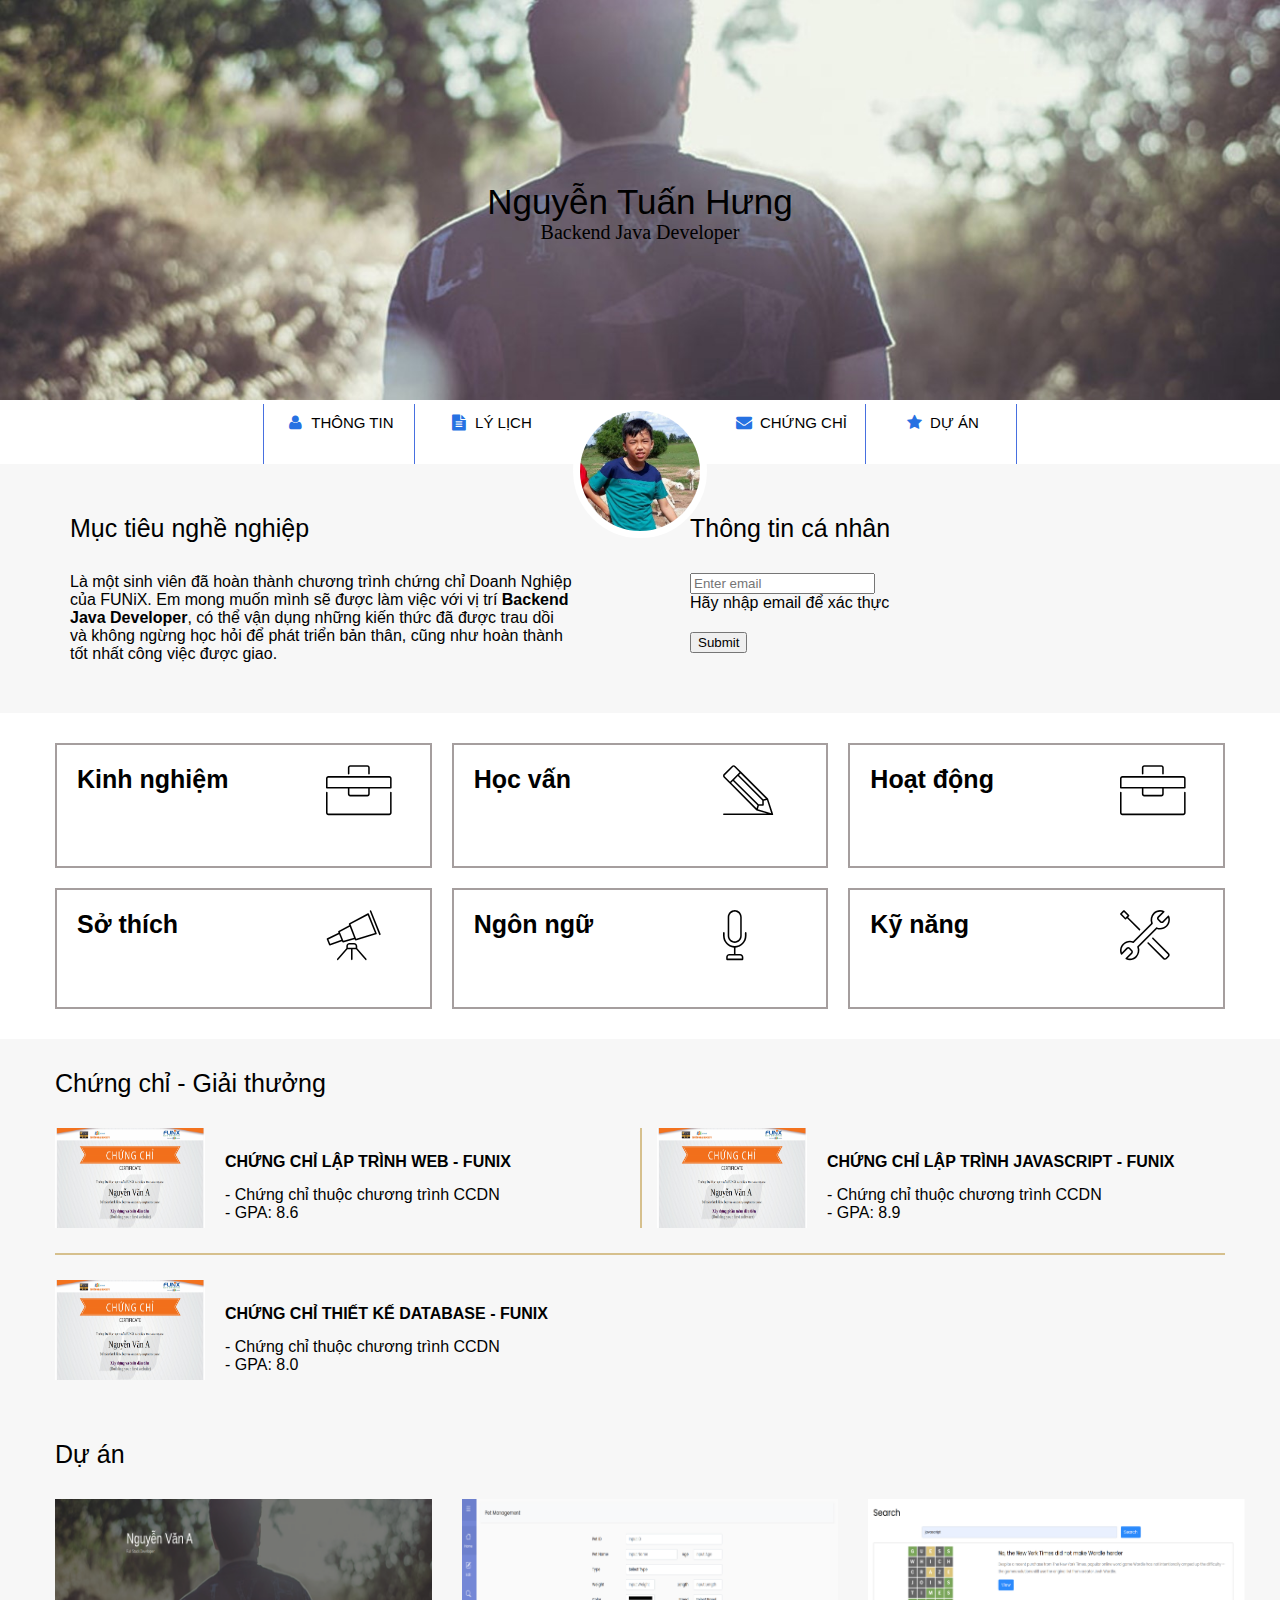
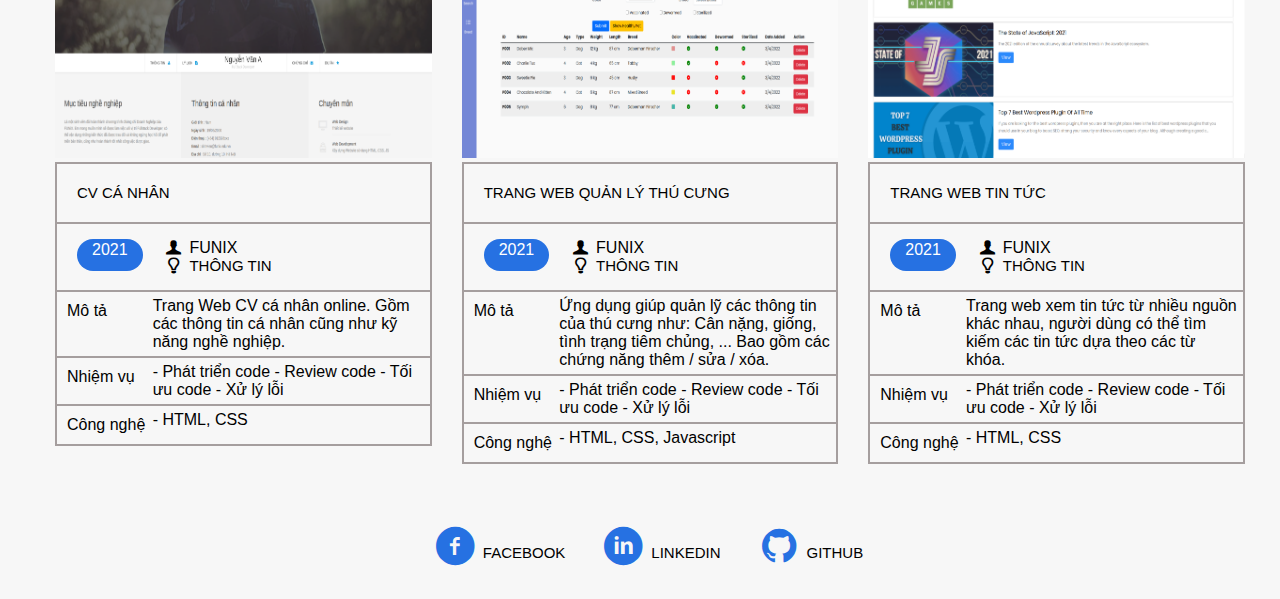
<file: index.html>
<!DOCTYPE html>
<html lang="en">
  <head>
    <meta charset="UTF-8" />
    <meta http-equiv="X-UA-Compatible" content="IE=edge" />
    <meta name="viewport" content="width=device-width, initial-scale=1.0" />
    <link rel="stylesheet" href="./css/style.css" />
    <link rel="stylesheet" href="./css/tablet.css" />
    <link rel="stylesheet" href="./css/mobile.css" />
    <link rel="stylesheet" href="./css/font.css" />
    <title>Assignment 03</title>
    <link href="https://cdn.jsdelivr.net/npm/bootstrap@5.3.2/dist/css/bootstrap.min.css" rel="stylesheet" integrity="sha384-T3c6CoIi6uLrA9TneNEoa7RxnatzjcDSCmG1MXxSR1GAsXEV/Dwwykc2MPK8M2HN" crossorigin="anonymous">
    <script src="script.js"></script>
  </head>
  <body id="boostrap-override">
    <header>
      <div id="banner" style="padding: 0 0">
        <p>Nguyễn Tuấn Hưng</p>
        <span>Backend Java Developer</span>
        <img src="images/banner.jpg" style="width: 100%" />
      </div>
    </header>

    <section id="nav-bar">
      <nav class="container" id="menu">
        <div class="name-1">       
          <i class="icon-user"></i>
          <span><a href="#">Thông tin</a></span>
        </div>
        <div class="name-1 tablet-border-1">
              <i class="icon-doc-text-inv"></i>
              <span><a href="#">Lý lịch</a></span>
        </div>
        <div class="introduction" >
          <img src="images/my_picture.png" >
        </div>
        <div class="name-2 tablet-border-2">
          <i class="icon-mail-alt"></i>
          <span><a href="#">Chứng chỉ</a></span>
        </div>
        <div class="name-2">
            <i class="icon-star-1"></i>
            <span><a href="#">Dự Án</a></span>
        </div>
      </nav>
    </section>

    <section id="about" class="bg-grey">
      <div class="container" id="about-details">
        <div id="target">
          <p class="section-title">Mục tiêu nghề nghiệp</p>
          <p>
            Là một sinh viên đã hoàn thành chương trình chứng chỉ Doanh Nghiệp
            của FUNiX. Em mong muốn mình sẽ được làm việc với vị trí
            <b>Backend Java Developer</b>, có thể vận dụng những kiến thức đã được
            trau dồi và không ngừng học hỏi để phát triển bản thân, cũng như
            hoàn thành tốt nhất công việc được giao.
          </p>
        </div>
        <div id="personal-info">
          <p class="section-title">Thông tin cá nhân</p>
          <div class="mb-3" id="inputContainer">
            <form id="emailForm">
              <input type="email" class="form-control" id="exampleFormControlInput1" placeholder="Enter email">
              <div id="emailHelpBlock" class="form-text">
                Hãy nhập email để xác thực
              </div>
              <button class="btn btn-primary" type="submit" id="submitButton">Submit</button>
            </form>
          </div>
          <div id="inforContainer" class="hidden">
            <ul class="mt-40 info">
              <li><span>Giới tính</span> : Nam</li>
              <li><span>Ngày sinh</span> : 19/09/2005</li>
              <li><span>Điện thoại</span> : (+84) 981516773</li>
              <li><span>Email</span> : Hungntfunix30934@funix.edu.vn</li>
              <li><span>Địa chỉ</span> : Việt Nam, Hồ Chí Minh</li>
              <li><span>Website</span> : https://abc.tech</li>
              <li class="icon-bonus">
                <i class="icon-twitter"></i>
                <i class="icon-facebook"></i>
                <i class="icon-gplus"></i>
                <i class="icon-linkedin"></i>
              </li>
            </ul>
          </div>
          
        </div>
      </div>
    </section>

    <!-- PHẦN THÔNG TIN NGHỀ NGHIỆP VÀ CÁC MỤC KHÁC -->
    <section id="job-info">
      <div class="container" id="job-info-details">
        <!-- KINH NGHIỆM -->
        <div class="experience skill">
          <p class="name-experience">Kinh nghiệm</p>
          <i class="ic-toolbox" id="icon"></i>
          <div class="content hidden">
            <span class="structure">
              <p class="details">Công ty Y</p>
              <p class="timeline">
                05/2022 - <span id="timeline">Hiện tại</span>
              </p>
              <div class="description">
                <p>- Full Stack Developer</p>
                <p>
                  - Xây dựng, phát triển Website dựa trên thiết kế và yêu cầu đã
                  có.
                </p>
                <p>
                  - Phân tích và thiết kế Database, sử dụng các hệ quản trị CSDL.
                </p>
              </div>
            </span>
            <span class="structure ">
              <p class="details">Công ty X</p>
              <p class="timeline">06/2021 - 04/2022</p>
              <div class="description">
                <p>Web Designer</p>
                <p>- Thiết kế Website dựa trên yêu cầu của khách hàng.</p>
                <p>- Sử dụng các công cụ: Figma, Canva, PTS.</p>
              </div>
            </span>
          </div>
          <button class="view-more dropdown-toggle">View more</button>
        </div>
        <!-- HỌC VẤN -->
        <div class="education skill">
          <p class="name-education">Học vấn</p>
          <i class="ic-pencil" id="icon"></i>
          <div class="content hidden">
            <span class="structure">
            <p class="details">FUNIX</p>
            <p class="timeline">06/2021 - 06/2022</p>
            <div class="description">
              <p>- Tốt nghiệp chứng chỉ doanh nghiệp nhánh Fullstack.</p>
              <p>- GPA: 9 / 10</p>
            </div>
            </span>
            <span class="structure">
              <p class="details">Cử nhân - ĐH FPT</p>
              <p class="timeline">08/2016 - 07/2019</p>
              <div class="description">
                <p>- Chuyên ngành: Kỹ thuật phần mềm.</p>
                <p>- GPA: 3.2 / 4</p>
              </div>
            </span>
            <span class="structure">
              <p class="details">Đại học Hà Nội</p>
              <p class="timeline">08/2016 - 02/2018</p>
              <div class="description">
                <p>- Hệ từ xa, Chuyên ngành: Ngôn ngữ Nhật.</p>
                <p>- GPA: 2.8 / 4</p>
              </div>
            </span>
          </div>
          <button class="view-more dropdown-toggle">View more</button>
        </div>
        <!-- HOẠT ĐỘNG -->
        <div class="activities skill">
          <p class="name-activities">Hoạt động</p>
          <i class="ic-toolbox" id="icon"></i>
          <div class="content hidden">
            <span class="structure">
              <p class="details">FPT Edu Hackathon 2019</p>
              <p class="timeline">03/2019 - 05/2019</p>
              <div class="description">
                <p>- Giải 3 bảng A.</p>
                <p>- Đề tài: Trang web về phân loại rác thải.</p>
              </div>
            </span>
            <span class="structure">
              <p class="details">Câu lạc bộ Z</p>
              <p class="timeline">08/2018 - 08/2019</p>
              <div class="description">
                <p>- Trưởng ban chuyên môn.</p>
              </div>
            </span>
            <span class="structure">
              <p class="details">Câu lạc bộ A</p>
              <p class="timeline">08/2016</p>
              <div class="description">
                <p>- Hỗ trợ tổ chức tuần lễ văn hóa Việt Nam - Nhật Bản.</p>
              </div>
            </span>
          </div>
          <button class="view-more dropdown-toggle">View more</button>
        </div>
        <!-- SỞ THÍCH -->
        <div class="favorite skill">
          <p class="name-favorite">Sở thích</p>
          <i class="ic-telescope" id="icon"></i>
          <div class="content hidden">
            <span class="structure structure-icon">
              <div>
                <i class="ic-megaphone"></i>
                <p>Nghe nhạc</p>
              </div>
              <div>
                <i class="ic-strategy"></i>
                <p>Chơi game</p>
              </div>
              <div>
                <i class="ic-hotairballoon"></i>
                <p>Du lịch</p>
              </div>
              <div>
                <i class="ic-basket"></i>
                <p>Nấu ăn</p>
              </div>
            </span>
          </div>
          <button class="view-more dropdown-toggle">View more</button>
        </div>
        <!-- TRÌNH ĐỘ NGÔN NGỮ -->
        <div class="language skill">
          <p class="name-language">Ngôn ngữ</p>
          <i class="ic-mic" id="icon"></i>
          <div class="content hidden">
            <span class="structure">
              <div class="description">
                <p>Tiếng Anh - IELTS 7.0</p>
                <span class="passed"></span>
                <span class="passed"></span>
                <span class="failed"></span>
              </div>
            </span>
            <span class="structure">
              <div class="description">
                <p>Tiếng Nhật - JTPT N4</p>
                <span class="passed"></span>
                <span class="failed"></span>
                <span class="failed"></span>
              </div>
            </span>
          </div>
          <button class="view-more dropdown-toggle">View more</button>
        </div>
        <!-- KỸ NĂNG CHUYÊN MÔN -->
        <div class="skills skill">
          <p class="name-skills">Kỹ năng</p>
          <i class="ic-tools-2" id="icon"></i>
          <div class="content hidden skills-content">
            <span class="structure">
              <div class="description">
                <p>HTML/CSS: Fundamental</p>
                <span class="passed"></span>
                <span class="failed"></span>
                <span class="failed"></span>
              </div>
            </span>
            <span class="structure">
              <div class="description">
                <p>Javascript: Intermediate</p>
                <span class="passed"></span>
                <span class="passed"></span>
                <span class="failed"></span>
              </div>
            </span>
            <span class="structure">
              <div class="description">
                <p>NodeJSL Intermediate</p>
                <span class="passed"></span>
                <span class="passed"></span>
                <span class="failed"></span>
              </div>
            </span>
            <span class="structure">
              <div class="description">
                <p>Bootstrap 5: Fumdamental</p>
                <span class="passed"></span>
                <span class="failed"></span>
                <span class="failed"></span>
              </div>
            </span>
          </div>
          <button class="view-more dropdown-toggle">View more</button>
        </div>
      </div>
    </section>

    <!-- PHẦN CHỨNG CHỈ -->
    <section id="certificate" class="bg-grey">
      <div class="container" id="certificates-mobile">
        <h1 class="section-title">Chứng chỉ - Giải thưởng</h1>
        <div class="certificates-structure">

          <!-- CHỨNG CHỈ WEB -->
        <div class="certificates" id="web">
          <img src="images/Cert_DBI.png" />
          <span>
            <p class="certificate-name">CHỨNG CHỈ LẬP TRÌNH WEB - FUNIX</p>
            <p>- Chứng chỉ thuộc chương trình CCDN</sp>
            <p>- GPA: 8.6</p>
          </span>
        </div>

        <!-- CHỨNG CHỈ JAVASCRIPT -->
        <div class="certificates" id="java">
          <img src="images/Cert_PRF.png" />
          <span>
            <p class="certificate-name">CHỨNG CHỈ LẬP TRÌNH JAVASCRIPT - FUNIX</p>
            <p>- Chứng chỉ thuộc chương trình CCDN
            <p>- GPA: 8.9</p>
          </span>
        </div>

        <!-- CHỨNG CHỈ THIẾT KẾ DATABASE -->
        <div class="certificates" id="database">
          <img src="images/Cert_WEB.png" />
          <span>
            <p class="certificate-name">CHỨNG CHỈ THIẾT KẾ DATABASE - FUNIX</p>
            <p>- Chứng chỉ thuộc chương trình CCDN
            <p>- GPA: 8.0</p>
          </span>
        </div>
      </div>
      </div>
    </section>

   <!-- PHẦN DỰ ÁN  -->
    <section id="project" class="bg-grey">
      <div class="container" id="projects-mobile">
        <p class="section-title">Dự án</p>
        
        <div class="project-structure">
          <!-- DỰ ÁN 1 -->
          <div class="project-mobile">
            <img src="images/project_1.png" >
            <div>
              <p class="project-name"><a href="projects-chapter.html" target="blank">CV CÁ NHÂN</a></p>
            </div>
            <div class="project-details">           
              <p class="project-time">2021</p>
              <div>
                <div style="margin-right:20px">           
                <tr>
                  <td><i class="icon-user-1"></i></td>
                  <td>FUNIX</td>
                </tr>                         
              </div>
              <div>           
                <tr>
                  <td><i class="icon-lamp"></i></td>
                  <td><a href="#">Thông tin</a></td>
                </tr>             
              </div>
              </div>
            </div>       
            <div class="project-details-1">           
              <p id="project-name">Mô tả</p>
              <p id="description">Trang Web CV cá nhân online. Gồm các thông tin cá nhân cũng như kỹ năng nghề nghiệp.</p>
            </div>
            <div class="project-details-1">            
                <p id="project-name">Nhiệm vụ</p>
                <p id="description">- Phát triển code - Review code - Tối ưu code - Xử lý lỗi</p>            
            </div>
            <div class="project-details-1">
                <p id="project-name">Công nghệ</p>
                <p id="description">- HTML, CSS</p>
            </div>        
          </div>

          <!-- DỰ ÁN 2 -->
          <div class="project-mobile">
            <img src="images/project_2.png" >
            <div>
              <p class="project-name"><a href="projects-chapter.html" target="blank">TRANG WEB QUẢN LÝ THÚ CƯNG</a></p>
            </div>
            <div class="project-details">           
              <p class="project-time">2021</p>
              <div>
                <div style="margin-right:20px">           
                <tr>
                  <td><i class="icon-user-1"></i></td>
                  <td>FUNIX</td>
                </tr>                         
              </div>
              <div>           
                <tr>
                  <td><i class="icon-lamp"></i></td>
                  <td><a href="#">Thông tin</a></td>
                </tr>             
              </div>
              </div>
            </div>
            <div class="project-details-1">         
                <p id="project-name">Mô tả</p>
                <p id="description">Ứng dụng giúp quản lỹ các thông tin của thú cưng như: Cân nặng, giống, tình trạng tiêm chủng, ... Bao gồm các chứng năng thêm / sửa / xóa.</p>
            </div>
            <div class="project-details-1">
                <p id="project-name">Nhiệm vụ</p>
                <p id="description">- Phát triển code - Review code - Tối ưu code - Xử lý lỗi</p>           
            </div>
            <div class="project-details-1">
                <p id="project-name">Công nghệ</p>
                <p id="description">- HTML, CSS, Javascript</p>
            </div>
          </div>

          <!-- DỰ ÁN 3 -->
          <div class="project-mobile">
            <img src="images/project_3.png" >
            <div>
              <p class="project-name"><a href="projects-chapter.html" target="blank">TRANG WEB TIN TỨC</a></p>
            </div>
            <div class="project-details">           
              <p class="project-time">2021</p>
              <div>
                <div style="margin-right:20px">           
                <tr>
                  <td><i class="icon-user-1" ></i></td>
                  <td>FUNIX</td>
                </tr>                         
              </div>
              <div>           
                <tr>
                  <td><i class="icon-lamp"></i></td>
                  <td><a href="#">Thông tin</a></td>
                </tr>             
              </div>
              </div>
            </div>
              <div class="project-details-1">
                  <p id="project-name">Mô tả</p>
                  <p id="description">Trang web xem tin tức từ nhiều nguồn khác nhau, người dùng có thể tìm kiếm các tin tức dựa theo các từ khóa.</p>  
              </div>
              <div class="project-details-1">
                <p id="project-name">Nhiệm vụ</p>
                <p id="description">- Phát triển code - Review code - Tối ưu code - Xử lý lỗi</p>
              </div>
              <div class="project-details-1">
                  <p id="project-name">Công nghệ</p>
                  <p id="description">- HTML, CSS</p>
              </div>
          </div>
        </div>
      </div>
    </section>

    <section id="footer" class="bg-grey">
      <div class="container" id="link">
        <ul>
          <li>
              <i class="icon-facebook-circled"></i>
            <div class="footer-link"><a href="https://www.facebook.com" target="blank">Facebook</a></div>
          </li>
          <li>
              <i class="icon-linkedin-circled"></i>
              <div class="footer-link"><a href="https://www.linkedin.com" target="blank">Linkedin</a></div>
          </li>
          <li>
            <i class="icon-github-circled" ></i>
            <div class="footer-link"><a href="https://github.com" target="blank" >Github</a></div>
          </li>
        </ul>
      </div>
    </section>
  </body>
</html>
</file>
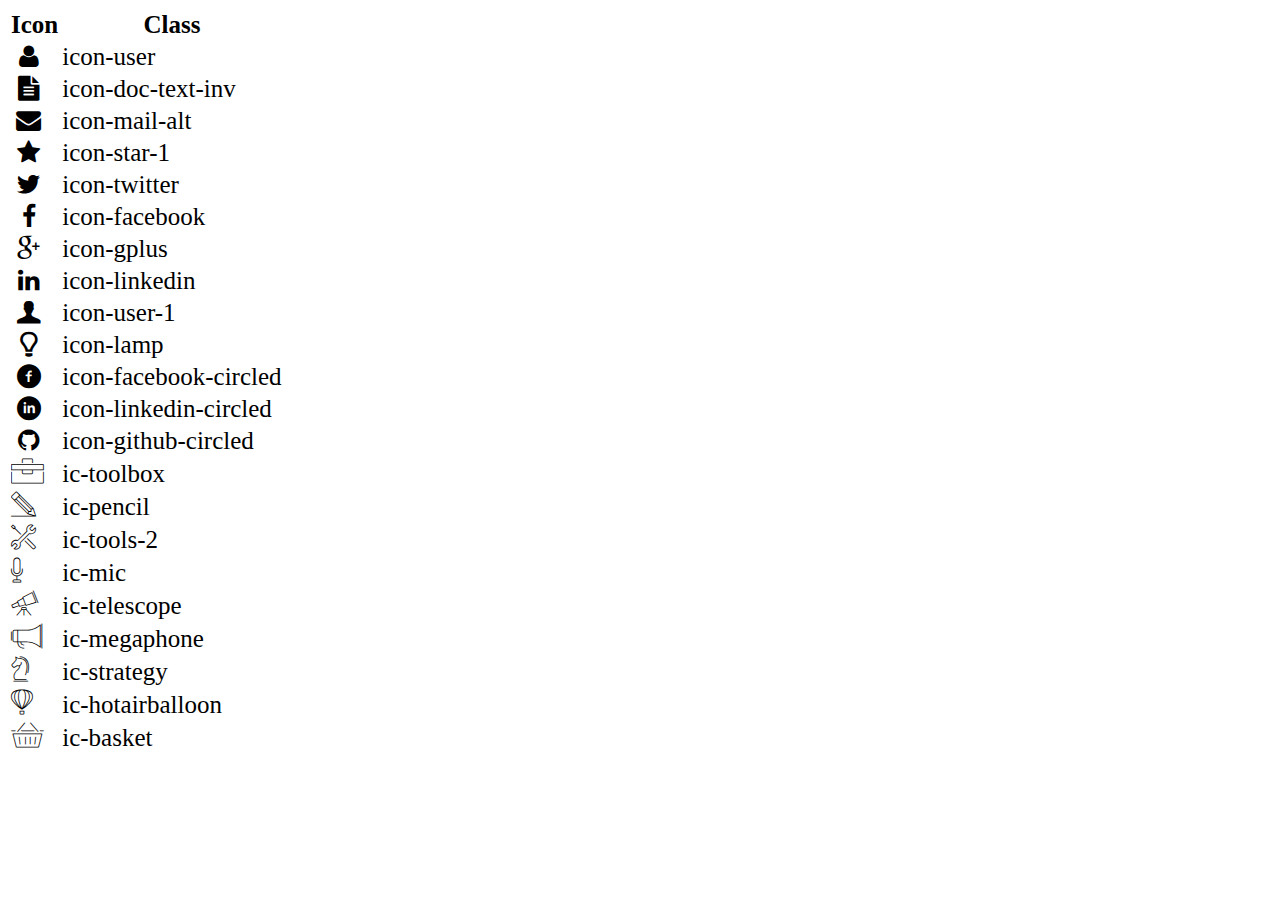
<file: icon-list.html>
<!DOCTYPE html>
<html lang="en">

<head>
    <meta charset="UTF-8">
    <meta http-equiv="X-UA-Compatible" content="IE=edge">
    <meta name="viewport" content="width=device-width, initial-scale=1.0">
    <link rel="stylesheet" href="css/font.css">
    <title>Icon List</title>
</head>

<body>
    <table style="font-size: 25px;">
        <thead>
            <tr>
                <th>Icon</th>
                <th>Class</th>
            </tr>
        </thead>
        <tbody>
            <tr>
                <td><i class="icon-user"></i></td>
                <td>icon-user</td>
            </tr>
            <tr>
                <td><i class="icon-doc-text-inv"></i></td>
                <td>icon-doc-text-inv</td>
            </tr>
            <tr>
                <td><i class="icon-mail-alt"></i></td>
                <td>icon-mail-alt</td>
            </tr>
            <tr>
                <td><i class="icon-star-1"></i></td>
                <td>icon-star-1</td>
            </tr>
            <tr>
                <td><i class="icon-twitter"></i></td>
                <td>icon-twitter</td>
            </tr>
            <tr>
                <td><i class="icon-facebook"></i></td>
                <td>icon-facebook</td>
            </tr>
            <tr>
                <td><i class="icon-gplus"></i></td>
                <td>icon-gplus</td>
            </tr>
            <tr>
                <td><i class="icon-linkedin"></i></td>
                <td>icon-linkedin</td>
            </tr>
            <tr>
                <td><i class="icon-user-1"></i></td>
                <td>icon-user-1</td>
            </tr>
            <tr>
                <td><i class="icon-lamp"></i></td>
                <td>icon-lamp</td>
            </tr>
            <tr>
                <td><i class="icon-facebook-circled"></i></td>
                <td>icon-facebook-circled</td>
            </tr>
            <tr>
                <td><i class="icon-linkedin-circled"></i></td>
                <td>icon-linkedin-circled</td>
            </tr>
            <tr>
                <td><i class="icon-github-circled"></i></td>
                <td>icon-github-circled</td>
            </tr>
            <tr>
                <td><i class="ic-toolbox"></i></td>
                <td>ic-toolbox</td>
            </tr>
            <tr>
                <td><i class="ic-pencil"></i></td>
                <td>ic-pencil</td>
            </tr>
            <tr>
                <td><i class="ic-tools-2"></i></td>
                <td>ic-tools-2</td>
            </tr>

            <tr>
                <td><i class="ic-mic"></i></td>
                <td>ic-mic</td>
            </tr>
            <tr>
                <td><i class="ic-telescope"></i></td>
                <td>ic-telescope</td>
            </tr>
            <tr>
                <td><i class="ic-megaphone"></i></td>
                <td>ic-megaphone</td>
            </tr>
            <tr>
                <td><i class="ic-strategy"></i></td>
                <td>ic-strategy</td>
            </tr>
            <tr>
                <td><i class="ic-hotairballoon"></i></td>
                <td>ic-hotairballoon</td>
            </tr>
            <tr>
                <td><i class="ic-basket"></i></td>
                <td>ic-basket</td>
            </tr>
        </tbody>
    </table>
</body>

</html>
</file>
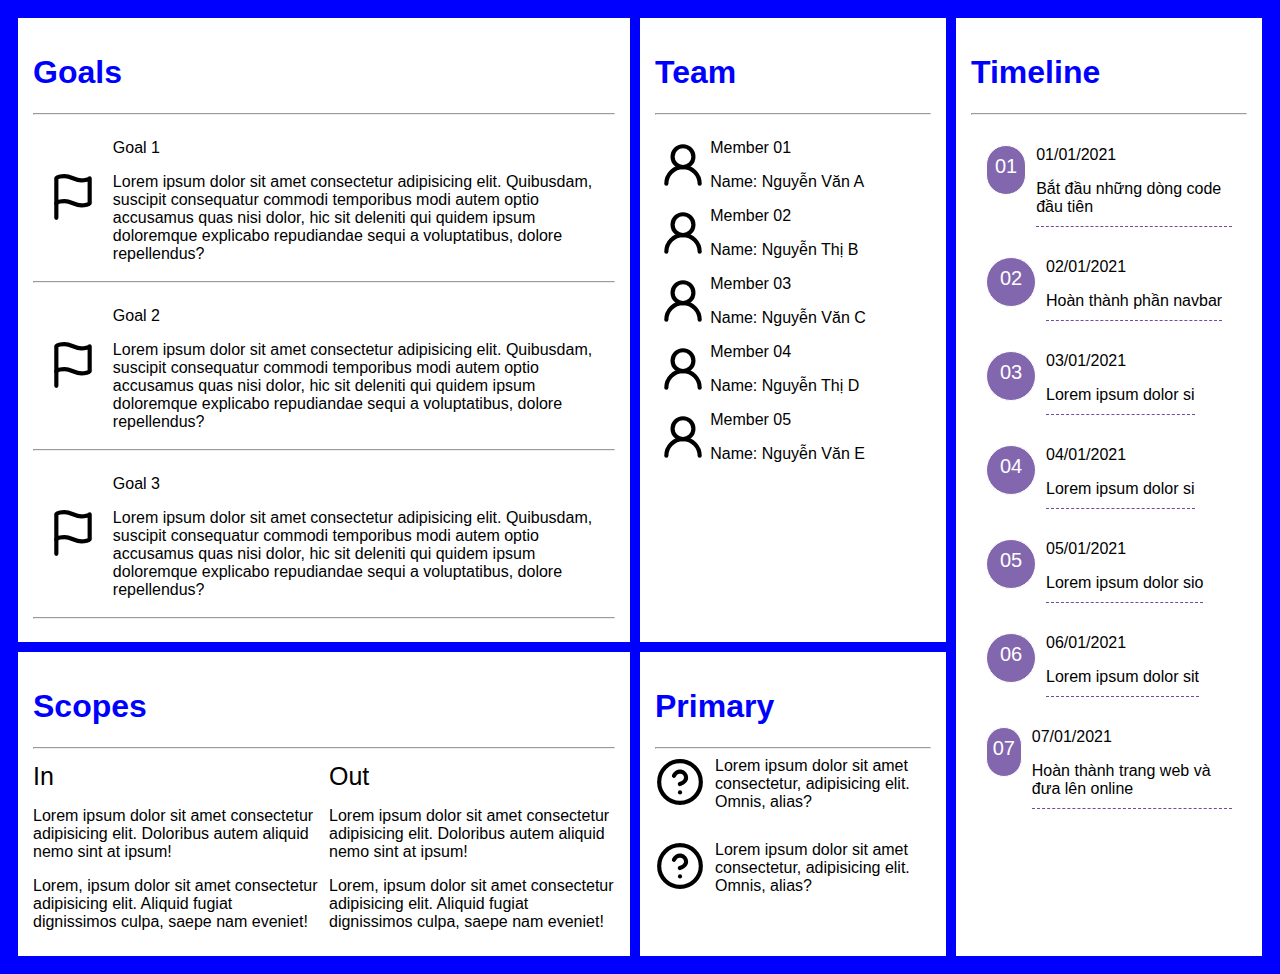
<file: projects-chapter.html>
<!DOCTYPE html>
<html lang="en">
<head>
  <meta charset="UTF-8">
  <meta name="viewport" content="width=device-width, initial-scale=1.0">
  <title>Projects-Chapter</title>
  <link rel="stylesheet" href="./css/advantage.css">
  <link rel="stylesheet" href="./css/advantage-mobile.css">
  <link rel="stylesheet" href="./css/advantage-tablet.css">
</head>
<body>
  <div class="container">
    <div class="goals">
      <h1 class="title">Goals</h1>
      <hr>
      <div class="goal-infor">
        <div class="flag">
          <svg xmlns="http://www.w3.org/2000/svg" width="50" height="50" viewBox="0 0 24 24" fill="none" stroke="currentColor" stroke-width="2" stroke-linecap="round" stroke-linejoin="round" class="lucide lucide-flag"><path d="M4 15s1-1 4-1 5 2 8 2 4-1 4-1V3s-1 1-4 1-5-2-8-2-4 1-4 1z"/><line x1="4" x2="4" y1="22" y2="15"/></svg>
        </div>
        <div class="target">
          <p class="goals-title">Goal 1</p>
          <span class="goals-details">Lorem ipsum dolor sit amet consectetur adipisicing elit. Quibusdam, suscipit consequatur commodi temporibus modi autem optio accusamus quas nisi dolor, hic sit deleniti qui quidem ipsum doloremque explicabo repudiandae sequi a voluptatibus, dolore repellendus?</span>
        </div>
      </div>
      <hr>
      <div class="goal-infor">
        <div class="flag">
          <svg xmlns="http://www.w3.org/2000/svg" width="50" height="50" viewBox="0 0 24 24" fill="none" stroke="currentColor" stroke-width="2" stroke-linecap="round" stroke-linejoin="round" class="lucide lucide-flag"><path d="M4 15s1-1 4-1 5 2 8 2 4-1 4-1V3s-1 1-4 1-5-2-8-2-4 1-4 1z"/><line x1="4" x2="4" y1="22" y2="15"/></svg>
        </div>        
        <div class="target">
          <p class="goals-title">Goal 2</p>
          <span class="goals-details">Lorem ipsum dolor sit amet consectetur adipisicing elit. Quibusdam, suscipit consequatur commodi temporibus modi autem optio accusamus quas nisi dolor, hic sit deleniti qui quidem ipsum doloremque explicabo repudiandae sequi a voluptatibus, dolore repellendus?</span>
        </div>
      </div>
      <hr>
      <div class="goal-infor">
        <div class="flag">
          <svg xmlns="http://www.w3.org/2000/svg" width="50" height="50" viewBox="0 0 24 24" fill="none" stroke="currentColor" stroke-width="2" stroke-linecap="round" stroke-linejoin="round" class="lucide lucide-flag"><path d="M4 15s1-1 4-1 5 2 8 2 4-1 4-1V3s-1 1-4 1-5-2-8-2-4 1-4 1z"/><line x1="4" x2="4" y1="22" y2="15"/></svg>
        </div>        
        <div class="target">
          <p class="goals-title">Goal 3</p>
          <span class="goals-details">Lorem ipsum dolor sit amet consectetur adipisicing elit. Quibusdam, suscipit consequatur commodi temporibus modi autem optio accusamus quas nisi dolor, hic sit deleniti qui quidem ipsum doloremque explicabo repudiandae sequi a voluptatibus, dolore repellendus?</span>
        </div>
      </div>
      <hr>
    </div>

    
    <div class="scopes">
      <h1 class="title">Scopes</h1>
      <hr>
      <div class="scopes-infor">
        <div class="scopes-details">
          <p class="scopes-title">In</p>
          <p class="scopes-description">Lorem ipsum dolor sit amet consectetur adipisicing elit. Doloribus autem aliquid nemo sint at ipsum!</p>
          <p class="scopes-description">Lorem, ipsum dolor sit amet consectetur adipisicing elit. Aliquid fugiat dignissimos culpa, saepe nam eveniet!</p>
        </div>
        <div class="scopes-details">
          <p class="scopes-title">Out</p>
          <p class="scopes-description">Lorem ipsum dolor sit amet consectetur adipisicing elit. Doloribus autem aliquid nemo sint at ipsum!</p>
          <p class="scopes-description">Lorem, ipsum dolor sit amet consectetur adipisicing elit. Aliquid fugiat dignissimos culpa, saepe nam eveniet!</p>
        </div>
      </div>
    </div>


    <div class="team">
      <h1 class="title">Team</h1>
      <hr>
      <div class="member-infor">
        <div class="member-icon">
          <svg xmlns="http://www.w3.org/2000/svg" width="50" height="50" viewBox="0 0 24 24" fill="none" stroke="currentColor" stroke-width="2" stroke-linecap="round" stroke-linejoin="round" class="lucide lucide-user-round"><circle cx="12" cy="8" r="5"/><path d="M20 21a8 8 0 0 0-16 0"/></svg>
        </div>
        <div class="member-details">
          <p class="member-title">Member 01</p>
          <span class="member-name">Name: Nguyễn Văn A</span>
        </div>
      </div>
      <div class="member-infor">
        <div class="member-icon">
          <svg xmlns="http://www.w3.org/2000/svg" width="50" height="50" viewBox="0 0 24 24" fill="none" stroke="currentColor" stroke-width="2" stroke-linecap="round" stroke-linejoin="round" class="lucide lucide-user-round"><circle cx="12" cy="8" r="5"/><path d="M20 21a8 8 0 0 0-16 0"/></svg>
        </div>        
        <div class="member-details">
          <p class="member-title">Member 02</p>
          <span class="member-name">Name: Nguyễn Thị B</span>
        </div>
      </div>
      <div class="member-infor">
        <div class="member-icon">
          <svg xmlns="http://www.w3.org/2000/svg" width="50" height="50" viewBox="0 0 24 24" fill="none" stroke="currentColor" stroke-width="2" stroke-linecap="round" stroke-linejoin="round" class="lucide lucide-user-round"><circle cx="12" cy="8" r="5"/><path d="M20 21a8 8 0 0 0-16 0"/></svg>
        </div>        
        <div class="member-details">
          <p class="member-title">Member 03</p>
          <span class="member-name">Name: Nguyễn Văn C</span>
        </div>
      </div>
      <div class="member-infor">
        <div class="member-icon">
          <svg xmlns="http://www.w3.org/2000/svg" width="50" height="50" viewBox="0 0 24 24" fill="none" stroke="currentColor" stroke-width="2" stroke-linecap="round" stroke-linejoin="round" class="lucide lucide-user-round"><circle cx="12" cy="8" r="5"/><path d="M20 21a8 8 0 0 0-16 0"/></svg>
        </div>
        <div class="member-details">
          <p class="member-title">Member 04</p>
          <span class="member-name">Name: Nguyễn Thị D</span>
        </div>
      </div>
      <div class="member-infor">
        <div class="member-icon">
          <svg xmlns="http://www.w3.org/2000/svg" width="50" height="50" viewBox="0 0 24 24" fill="none" stroke="currentColor" stroke-width="2" stroke-linecap="round" stroke-linejoin="round" class="lucide lucide-user-round"><circle cx="12" cy="8" r="5"/><path d="M20 21a8 8 0 0 0-16 0"/></svg>
        </div>
        <div class="member-details">
          <p class="member-title">Member 05</p>
          <span class="member-name">Name: Nguyễn Văn E</span>
        </div>
      </div>
    </div>


    <div class="primary">
      <h1 class="title">Primary</h1>
      <hr>
      <div class="primary-infor">
        <div class="primary-icon">
          <svg xmlns="http://www.w3.org/2000/svg" width="50" height="50" viewBox="0 0 24 24" fill="none" stroke="currentColor" stroke-width="2" stroke-linecap="round" stroke-linejoin="round" class="lucide lucide-help-circle"><circle cx="12" cy="12" r="10"/><path d="M9.09 9a3 3 0 0 1 5.83 1c0 2-3 3-3 3"/><path d="M12 17h.01"/></svg>
        </div>
        <span class="primary-description">Lorem ipsum dolor sit amet consectetur, adipisicing elit. Omnis, alias?</span>
      </div>
      <div class="primary-infor">
        <div class="primary-icon">
          <svg xmlns="http://www.w3.org/2000/svg" width="50" height="50" viewBox="0 0 24 24" fill="none" stroke="currentColor" stroke-width="2" stroke-linecap="round" stroke-linejoin="round" class="lucide lucide-help-circle"><circle cx="12" cy="12" r="10"/><path d="M9.09 9a3 3 0 0 1 5.83 1c0 2-3 3-3 3"/><path d="M12 17h.01"/></svg>
        </div>        
        <span class="primary-description">Lorem ipsum dolor sit amet consectetur, adipisicing elit. Omnis, alias?</span>
      </div>
    </div>


    <div class="timeline">
      <h1 class="title">Timeline</h1>
      <hr>
      <div class="timeline-infor"> 
        <div class="ordinal-number">
          <p class="number">01</p>
        </div>
        <div class="timeline-details">
          <p class="timeline-title">01/01/2021</p>
          <span class="timeline-description">Bắt đầu những dòng code đầu tiên</span>
        </div>
      </div>
      <div class="timeline-infor">
        <div class="ordinal-number">
          <p class="number">02</p>
        </div>
        <div class="timeline-details">
          <p class="timeline-title">02/01/2021</p>
          <span class="timeline-description">Hoàn thành phần navbar</span>
        </div>
      </div>
      <div class="timeline-infor">
        <div class="ordinal-number">
          <p class="number">03</p>
        </div>
        <div class="timeline-details">
          <p class="timeline-title">03/01/2021</p>
          <span class="timeline-description">Lorem ipsum dolor si</span>
        </div>
      </div>
      <div class="timeline-infor">
        <div class="ordinal-number">
          <p class="number">04</p>
        </div>
        <div class="timeline-details">
          <p class="timeline-title">04/01/2021</p>
          <span class="timeline-description">Lorem ipsum dolor si</span>
        </div>
      </div>
      <div class="timeline-infor">
        <div class="ordinal-number">
          <p class="number">05</p>
        </div>
        <div class="timeline-details">
          <p class="timeline-title">05/01/2021</p>
          <span class="timeline-description">Lorem ipsum dolor sio</span>
        </div>
      </div>
      <div class="timeline-infor">
        <div class="ordinal-number">
          <p class="number">06</p>
        </div>
        <div class="timeline-details">
          <p class="timeline-title">06/01/2021</p>
          <span class="timeline-description">Lorem ipsum dolor sit</span>
        </div>
      </div>
      <div class="timeline-infor">
        <div class="ordinal-number">
          <p class="number">07</p>
        </div>
        <div class="timeline-details">
          <p class="timeline-title">07/01/2021</p>
          <span class="timeline-description">Hoàn thành trang web và đưa lên online</span>
        </div>
      </div>
    </div>
  </div>
</body>
</html>
</html>
</file>
<file: css/style.css>
* {
  margin: 0px;
}

section > .container {
  width: 1170px;
  margin: auto;
  display: block;
  padding: 30px 50px;
}

.bg-grey {
  background: #f7f7f7;
  font-family: 'Segoe UI', Tahoma, Geneva, Verdana, sans-serif;
}

/* Chỉnh sửa hình ảnh cá nhân */
#banner {
  /* text-align: center; */
  position: relative;
}

/* Chỉnh sửa chữ trong hình ảnh */
#banner p {
  color: black;
  font-family: 'Segoe UI', Tahoma, Geneva, Verdana, sans-serif;
  font-size: 35px;
  width: 100%;
  display: inline-block;
  position: absolute;
  top: 50%;
  left: 50%;
  transform: translate(-50%, -50%);
  text-align: center;
  margin: 0;
  margin-bottom: 5px;
}
#banner span {
  color: black;
  font-size: 20px;
  width: 100%;
  display: inline-block;
  position: absolute;
  top: 58%;
  left: 50%;
  transform: translate(-50%, -58%);
  text-align: center;
  margin: 0;
}

/*  */
/*  */
/*CHỈNH SỬA THANH NAV */
/*  */
/*  */
#nav-bar {
  text-align: center;
  font-family: 'Segoe UI', Tahoma, Geneva, Verdana, sans-serif;
}

/* FLEX BOX  */
#menu {
  padding: 0;
  display: flex;
  place-content: center;
}

/* Chỉnh font chữ  */
#boostrap-override a {
  color: #000;
  font-size: 15px;
  text-transform: uppercase;
  text-decoration: none;
  padding: 0 0;
}

/* Kích thước */
#menu div {
  width: 150px;
  height: 50px;
}

/* Màu icon  */
#menu i {
  color: #2671e2;
}

/* Đường viền giữa mỗi ô */
.name-1 {
  border-left: 1px solid #4870e0;
  padding-top: 10px;
}

/* Hình ảnh cá nhân */
.introduction img {
  width: 120px;
  height: 120px;
  border: 7px solid white;
  border-radius: 50%;
}
.name-2 {
  border-right: 1px solid #4870e0;
  padding-top: 10px;
}

/*  */
/*  */
/* THÔNG TIN CÁ NHÂN VÀ MỤC TIÊU NGHỀ NGHIỆP */
/*  */
/*CSS GRID*/
#about-details {
  display: grid;
  grid-template-columns: 1fr 1fr;
  column-gap: 100px;
  padding: 0 0;
}

/* Tiêu đề của 2 mục chính */
.section-title {
  font-family: 'Segoe UI', Tahoma, Geneva, Verdana, sans-serif;
  font-size: 25px;
  font-weight: 450;
  padding-bottom: 30px;
}

/* Căn chỉnh vị trí mục tiêu nghề nghiệp*/
#target {
  margin: 50px 15px;
}

/* Căn chỉnh vị trí thông tin cá nhân */
#personal-info {
  margin-top: 50px;
}
.info {
  list-style-type: none;
  padding-left: 0;
}
.info li {
  padding-bottom: 5px;
}
.info span {
  font-weight: 600;
}

.hidden {
  display: none;
}

/* Chỉnh sửa các icon */
.icon-bonus {
  color: #2671e2;
  margin-top: 15px;
  margin-bottom: 40px;
}

.form-text {
  margin-bottom: 20px;
}
/*  */
/*  */
/*CHỈNH SỬA PHẦN THÔNG TIN NGHỀ NGHIỆP */
/*  */
/*  */
/* CSS GRID */
#job-info-details {
  display: grid;
  grid-template-columns: repeat(3, 1fr);
  gap: 20px 20px;
}

/* Tên từng mục */
.details {
  font-family: 'Segoe UI', Tahoma, Geneva, Verdana, sans-serif;
  font-size: 18px;
  font-weight: 500;
  margin-bottom: 5px;
}

/* Thời gian của từng mục */
.timeline {
  font-family: 'Segoe UI', Tahoma, Geneva, Verdana, sans-serif;
  font-style: italic;
  margin-bottom: 5px;
}
#timeline {
  color: white;
  background-color: #2671e2;
  border: 1px solid white;
  border-radius: 10%;
  padding: 1px 10px;
}

/* Mô tả từng mục */
.description {
  font-family: 'Segoe UI', Tahoma, Geneva, Verdana, sans-serif;
  line-height: 1.5;
}

/* ICON */
#icon {
  font-size: 50px;
}

/* Xây dựng bố cục chung */
.structure {
  grid-column: 1/3;
}

/* Hover từng mục */
.skill:hover .view-more {
  display: block;
}

#boostrap-override .skill {
  position: relative;
  padding-bottom: 40px;
}

/* NÚT VIEW MORE */
#boostrap-override .dropdown-toggle::after {
  display: none;
}

#boostrap-override .dropdown-toggle::before {
  display: inline-block;
  margin-left: 0.255em;
  vertical-align: 0.255em;
  content: '';
  border-top: 0.3em solid;
  border-right: 0.3em solid transparent;
  border-bottom: 0;
  border-left: 0.3em solid transparent;
  margin-right: 10px;
}

.view-more {
  background-color: #9b7a4c;
  font-size: 14px;
  font-weight: 500;
  text-transform: uppercase;
  width: 140px;
  height: 35px;
  border: 1px solid white;
  border-radius: 20px;
  display: none;
  position: absolute;
  bottom: 10px;
  left: 20px;
}

/* Kinh nghiệm */
/* Bố cục */
.experience {
  padding: 20px 20px;
  border: 2px solid #a59e9e;
  display: grid;
  grid-template-columns: 75% 25%;
  row-gap: 30px;
}

/* Tên phần */
.name-experience {
  font-family: 'Segoe UI', Tahoma, Geneva, Verdana, sans-serif;
  font-size: 25px;
  font-weight: 650;
  margin-bottom: 20px;
}

/* Học vấn */
.education {
  padding: 20px 20px;
  border: 2px solid #a59e9e;
  display: grid;
  grid-template-columns: 75% 25%;
  row-gap: 30px;
}

/* Tên phần */
.name-education {
  font-family: 'Segoe UI', Tahoma, Geneva, Verdana, sans-serif;
  font-size: 25px;
  font-weight: 650;
  margin-bottom: 32.4px;
}

/* Hoạt động */
.activities {
  padding: 20px 20px;
  border: 2px solid #a59e9e;
  display: grid;
  grid-template-columns: 75% 25%;
  row-gap: 30px;
}

/* Tên phần */
.name-activities {
  font-family: 'Segoe UI', Tahoma, Geneva, Verdana, sans-serif;
  font-size: 25px;
  font-weight: 650;
  margin-bottom: 20px;
}

/*  */
/*  */
/* CHỈNH SỬA PHẦN SỞ THÍCH */
/*  */
/*  */
/* Bố cục chung*/
.favorite {
  padding: 20px 20px;
  border: 2px solid #a59e9e;
  display: grid;
  grid-template-columns: 75% 25%;
  row-gap: 30px;
}

/* Tên phần*/
.name-favorite {
  font-family: 'Segoe UI', Tahoma, Geneva, Verdana, sans-serif;
  font-size: 25px;
  font-weight: 650;
  margin-bottom: 20px;
}

/* Bố cục icon */
.structure-icon {
  grid-column: 1/3;
  display: grid;
  grid-template-columns: repeat(4, 1fr);
  column-gap: 5px;
}

/* Chỉnh sửa icon */
.structure-icon i {
  text-align: center;
  padding-top: 10px;
  height: 40px;
  width: 50px;
  font-size: 25px;
  border: 2px solid rgb(80, 77, 117);
  border-radius: 50%;
}

/* Tên sở thích */
.structure-icon p {
  font-family: 'Segoe UI', Tahoma, Geneva, Verdana, sans-serif;
  margin-top: 10px;
}

.structure-icon div {
  text-align: center;
}

/*  */
/*  */
/* CHỈNH SỬA PHẦN NGÔN NGỮ - KỸ NĂNG */
/*  */
/*  */
/* Trình độ đã đạt */
.passed {
  background: #199cdb;
  display: inline-block;
  height: 4px;
  margin-right: 10px;
  width: 45px;
}

/* Trình độ chưa đạt */
.failed {
  background: #b9c2c7;
  display: inline-block;
  height: 4px;
  margin-right: 10px;
  width: 45px;
}

/* Ngôn ngữ */
/* Bố cục */
.language {
  padding: 20px 20px;
  border: 2px solid #a59e9e;
  display: grid;
  grid-template-columns: 75% 25%;
  row-gap: 30px;
}

/* Tên phần */
.name-language {
  font-family: 'Segoe UI', Tahoma, Geneva, Verdana, sans-serif;
  font-size: 25px;
  font-weight: 650;
  margin-bottom: 20px;
}

/* Kỹ năng */
/* Bố cục */
.skills {
  padding: 20px 20px;
  border: 2px solid #a59e9e;
  display: grid;
  grid-template-columns: 75% 25%;
  row-gap: 30px;
}

#boostrap-override .skills-content {
  padding-bottom: 10px;
}

/* Tên phần */
.name-skills {
  font-family: 'Segoe UI', Tahoma, Geneva, Verdana, sans-serif;
  font-size: 25px;
  font-weight: 650;
  margin-bottom: 27.5px;
}

/*  */
/*  */
/* CHỈNH SỬA PHẦN CHỨNG CHỈ - GIẢI THƯỞNG */
/*  */
/*  */
/* CSS GRID */
.certificates-structure {
  display: grid;
  flex-wrap: wrap;
  grid-template-columns: 1fr 1fr;
  justify-content: space-between;
}

/*Layout chung của từng chứng chỉ */
.certificates {
  display: flex;
}

/* Chỉnh sửa vị trí các thành phần */
.certificate-name {
  font-weight: 600;
  margin-top: 25px;
  margin-bottom: 15px;
}
.certificates img {
  margin-right: 20px;
  width: 150px;
  height: 100px;
}

/* Tạo viền */
/* Chứng chỉ web */
#web {
  border-bottom: 2px solid #d6c08d;
  padding-bottom: 25px;
}

/* Chứng chỉ javascript */
#java {
  border-bottom: 2px solid #d6c08d;
  padding-bottom: 25px;
}
#java img {
  border-left: 2px solid #d6c08d;
  padding-left: 15px;
}

/* Chứng chỉ database */
#database {
  margin-top: 25px;
}

/*  */
/*  */
/* CHỈNH SỬA PHẦN DỰ ÁN */
/*  */
/*  */
/* Bố cục chung */
.project-structure {
  display: flex;
  column-gap: 30px;
}
.project-details {
  display: flex;
  border-left: 2px solid #a59e9e;
  border-right: 2px solid #a59e9e;
  border-bottom: 2px solid #a59e9e;
  padding: 15px 20px;
}

/* Tạo đường viền */
.project-name {
  padding: 20px 20px;
  border: 2px solid #a59e9e;
  margin: 0 0;
}

.project-description {
  border: 2px solid #a59e9e;
}

.project-details-1 {
  border-bottom: 2px solid #a59e9e;
  border-left: 2px solid #a59e9e;
  border-right: 2px solid #a59e9e;
  padding: 5px 5px;
  display: grid;
  grid-template-columns: 25% 75%;
}

#project-name {
  padding: 5px;
}

/* Chỉnh sửa tgian của dự án */
.project-time {
  height: 28px;
  color: white;
  background-color: #2671e2;
  border-radius: 20px;
  padding: 2px 15px;
  margin-right: 20px;
}

/* Điều chỉnh kích thước ảnh dự án */
.project-structure img {
  width: 376.66px;
}

/* CHỈNH SỬA FOOTER */

#link ul {
  display: flex;
  justify-content: center;
  align-items: center;
  font-size: 40px;
  color: #2671e2;
  list-style-type: none;
}

#link li {
  display: flex;
  margin-right: 30px;
}

.footer-link {
  display: inherit;
  padding-top: 20px;
}
</file>
<file: css/tablet.css>
@media only screen and (min-width: 601px) and (max-width: 1024px) {
  #banner span {
    top: 65%;
    left: 50%;
    transform: translate(-50%, -65%);
  }

  .introduction img {
    display: none;
  }

  #boostrap-override .introduction {
    width: 40px;
  }

  .tablet-border-1 {
    border-right: 1px solid #4870e0;
  }

  .tablet-border-2 {
    border-left: 1px solid #4870e0;
  }

  .hidden {
    display: initial;
  }

  /* ẨN FORM EMAIL */
  #boostrap-override .mb-3 {
    display: none;
  }

  #job-info-details {
    grid-template-columns: repeat(2, 1fr);
    gap: 20px 20px;
  }

  #boostrap-override .view-more {
    display: none;
  }

  .skill {
    grid-auto-rows: max-content;
  }

  .certificates {
    display: initial;
    padding: 15px;
  }

  #java {
    border-left: 2px solid #d6c08d;
  }

  #java img {
    border-left: none;
    margin: 0;
    padding: 0;
  }

  .certificates img {
    width: 100%;
    max-width: 100%; /* Hình ảnh sẽ không tràn ra khỏi phần tử cha */
    height: auto;
  }

  .project-details {
    display: flex;
    padding: 15px 20px;
    width: 100%; /* Chiếm toàn bộ chiều rộng của container cha */
    box-sizing: border-box; /* Box sizing để không tăng kích thước với border */
  }

  .project-name {
    padding: 20px 20px;
    margin: 0 0;
  }

  .project-details-1 {
    border-bottom: 2px solid #a59e9e;
    border-left: 2px solid #a59e9e;
    border-right: 2px solid #a59e9e;
    padding: 5px 5px;
    display: grid;
    grid-template-columns: 25% 75%;
  }

  #project-name {
    padding: 5px;
  }

  .project-structure img {
    width: 100%; /* Đảm bảo hình ảnh chiếm toàn bộ chiều rộng của div cha */
  }
}
</file>
<file: css/mobile.css>
@media only screen and (max-width: 600px) {
  #boostrap-override .container {
    max-width: 100%;
  }
  #banner span {
    top: 70%;
    left: 50%;
    transform: translate(-50%, -70%);
  }

  #boostrap-override .introduction {
    display: none;
  }

  /* FORM EMAIL */
  #boostrap-override .mb-3 {
    display: none;
  }

  /* NAVBAR */
  #menu {
    display: block;
  }

  #nav-bar {
    text-align: left;
    padding-left: 10px;
  }

  .name-1 {
    border: none;
  }

  .name-2 {
    border: none;
  }

  #about-details {
    display: grid;
    grid-template-columns: 1fr;
    row-gap: 30px;
    padding: 0 15px;
    width: auto;
  }

  #target,
  #personal-info {
    max-width: 600px; /* Giới hạn chiều rộng của container */
  }

  #personal-info {
    margin: 50px 15px;
  }

  /* Ẩn nút Submit khi hiển thị thông tin cá nhân */
  #emailForm,
  #submitButton {
    display: none;
  }

  .hidden {
    display: initial;
  }

  #job-info-details {
    width: auto;
    grid-template-columns: 1fr;
  }

  /* ÂN NÚT VIEW MORE */
  #boostrap-override .view-more {
    display: none;
  }

  .certificates-structure {
    display: block;
  }

  .certificates {
    display: inherit;
  }

  #java {
    padding-top: 25px;
  }

  #java img {
    border-left: none;
    margin: 0;
    padding: 0;
  }

  .certificates img {
    margin-right: 20px;
    width: 100%;
    height: auto;
  }

  .project-structure {
    display: block;
  }

  #link {
    width: 100%;
    align-items: center;
  }
}
</file>
<file: css/font.css>
@font-face {
  font-family: "open_sanslight";
  src: url("../fonts/OpenSans-Light-webfont.eot");
  src: url("../fonts/OpenSans-Light-webfont.eot#iefix")
      format("embedded-opentype"),
    url("../fonts/OpenSans-Light-webfont.woff") format("woff"),
    url("../fonts/OpenSans-Light-webfont.ttf") format("truetype"),
    url("../fonts/OpenSans-Light-webfont.svg#open_sanslight") format("svg");
  font-weight: normal;
  font-style: normal;
}

@font-face {
  font-family: "open_sansitalic";
  src: url("../fonts/OpenSans-Italic-webfont.eot");
  src: url("../fonts/OpenSans-Italic-webfont.eot#iefix")
      format("embedded-opentype"),
    url("../fonts/OpenSans-Italic-webfont.woff") format("woff"),
    url("../fonts/OpenSans-Italic-webfont.ttf") format("truetype"),
    url("../fonts/OpenSans-Italic-webfont.svg#open_sansitalic") format("svg");
  font-weight: normal;
  font-style: normal;
}

@font-face {
  font-family: "open_sanssemibold";
  src: url("../fonts/OpenSans-Semibold-webfont.eot");
  src: url("../fonts/OpenSans-Semibold-webfont.eot#iefix")
      format("embedded-opentype"),
    url("../fonts/OpenSans-Semibold-webfont.woff") format("woff"),
    url("../fonts/OpenSans-Semibold-webfont.ttf") format("truetype"),
    url("../fonts/OpenSans-Semibold-webfont.svg#open_sanssemibold")
      format("svg");
  font-weight: normal;
  font-style: normal;
}

@font-face {
  font-family: "open_sanslight_italic";
  src: url("../fonts/OpenSans-LightItalic-webfont.eot");
  src: url("../fonts/OpenSans-LightItalic-webfont.eot#iefix")
      format("embedded-opentype"),
    url("../fonts/OpenSans-LightItalic-webfont.woff") format("woff"),
    url("../fonts/OpenSans-LightItalic-webfont.ttf") format("truetype"),
    url("../fonts/OpenSans-LightItalic-webfont.svg#open_sanslight_italic")
      format("svg");
  font-weight: normal;
  font-style: normal;
}

@font-face {
  font-family: "open_sansregular";
  src: url("../fonts/OpenSans-Regular-webfont.eot");
  src: url("../fonts/OpenSans-Regular-webfont.eot#iefix")
      format("embedded-opentype"),
    url("../fonts/OpenSans-Regular-webfont.woff") format("woff"),
    url("../fonts/OpenSans-Regular-webfont.ttf") format("truetype"),
    url("../fonts/OpenSans-Regular-webfont.svg#open_sansregular") format("svg");
  font-weight: normal;
  font-style: normal;
}

@font-face {
  font-family: "fontello";
  src: url("../fonts/fontello.eot");
  src: url("../fonts/fontello.eot#iefix") format("embedded-opentype"),
    url("../fonts/fontello.woff") format("woff"),
    url("../fonts/fontello.ttf") format("truetype"),
    url("../fonts/fontello.svg#fontello") format("svg");
  font-weight: normal;
  font-style: normal;
}

[class^="icon-"]:before,
[class*=" icon-"]:before {
  font-family: "fontello";
  font-style: normal;
  font-weight: normal;
  speak-as: none;

  display: inline-block;
  text-decoration: inherit;
  width: 1em;
  margin-right: 0.2em;
  text-align: center;
  /* opacity: .8; */

  /* For safety - reset parent styles, that can break glyph codes*/
  font-variant: normal;
  text-transform: none;

  /* fix buttons height, for twitter bootstrap */
  line-height: 1em;

  /* Animation center compensation - margins should be symmetric */
  /* remove if not needed */
  margin-left: 0.2em;

  /* you can be more comfortable with increased icons size */
  /* font-size: 120%; */

  /* Font smoothing. That was taken from TWBS */
  -webkit-font-smoothing: antialiased;
  -moz-osx-font-smoothing: grayscale;

  /* Uncomment for 3D effect */
  /* text-shadow: 1px 1px 1px rgba(127, 127, 127, 0.3); */
}

.icon-emo-happy:before {
  content: "\e800";
}

/* '' */
.icon-emo-wink:before {
  content: "\e801";
}

/* '' */
.icon-emo-wink2:before {
  content: "\e802";
}

/* '' */
.icon-emo-unhappy:before {
  content: "\e803";
}

/* '' */
.icon-emo-sleep:before {
  content: "\e804";
}

/* '' */
.icon-emo-thumbsup:before {
  content: "\e805";
}

/* '' */
.icon-emo-devil:before {
  content: "\e806";
}

/* '' */
.icon-emo-surprised:before {
  content: "\e807";
}

/* '' */
.icon-emo-tongue:before {
  content: "\e808";
}

/* '' */
.icon-emo-coffee:before {
  content: "\e809";
}

/* '' */
.icon-emo-sunglasses:before {
  content: "\e80a";
}

/* '' */
.icon-emo-displeased:before {
  content: "\e80b";
}

/* '' */
.icon-emo-beer:before {
  content: "\e80c";
}

/* '' */
.icon-emo-grin:before {
  content: "\e80d";
}

/* '' */
.icon-emo-angry:before {
  content: "\e80e";
}

/* '' */
.icon-emo-saint:before {
  content: "\e80f";
}

/* '' */
.icon-emo-cry:before {
  content: "\e810";
}

/* '' */
.icon-emo-shoot:before {
  content: "\e811";
}

/* '' */
.icon-emo-squint:before {
  content: "\e812";
}

/* '' */
.icon-emo-laugh:before {
  content: "\e813";
}

/* '' */
.icon-spin1:before {
  content: "\e814";
}

/* '' */
.icon-spin2:before {
  content: "\e815";
}

/* '' */
.icon-spin3:before {
  content: "\e816";
}

/* '' */
.icon-spin4:before {
  content: "\e817";
}

/* '' */
.icon-spin5:before {
  content: "\e818";
}

/* '' */
.icon-spin6:before {
  content: "\e819";
}

/* '' */
.icon-firefox:before {
  content: "\e81a";
}

/* '' */
.icon-chrome:before {
  content: "\e81b";
}

/* '' */
.icon-opera:before {
  content: "\e81c";
}

/* '' */
.icon-ie:before {
  content: "\e81d";
}

/* '' */
.icon-crown:before {
  content: "\e81e";
}

/* '' */
.icon-crown-plus:before {
  content: "\e81f";
}

/* '' */
.icon-crown-minus:before {
  content: "\e820";
}

/* '' */
.icon-marquee:before {
  content: "\e821";
}

/* '' */
.icon-glass:before {
  content: "\e822";
}

/* '' */
.icon-music:before {
  content: "\e823";
}

/* '' */
.icon-search:before {
  content: "\e824";
}

/* '' */
.icon-mail:before {
  content: "\e825";
}

/* '' */
.icon-mail-alt:before {
  content: "\e826";
}

/* '' */
.icon-mail-squared:before {
  content: "\e827";
}

/* '' */
.icon-heart:before {
  content: "\e828";
}

/* '' */
.icon-heart-empty:before {
  content: "\e829";
}

/* '' */
.icon-star-1:before {
  content: "\e82a";
}

/* '' */
.icon-star-empty-1:before {
  content: "\e82b";
}

/* '' */
.icon-star-half:before {
  content: "\e82c";
}

/* '' */
.icon-star-half-alt:before {
  content: "\e82d";
}

/* '' */
.icon-user:before {
  content: "\e82e";
}

/* '' */
.icon-user-plus:before {
  content: "\e82f";
}

/* '' */
.icon-user-times:before {
  content: "\e830";
}

/* '' */
.icon-users:before {
  content: "\e831";
}

/* '' */
.icon-male:before {
  content: "\e832";
}

/* '' */
.icon-female:before {
  content: "\e833";
}

/* '' */
.icon-child:before {
  content: "\e834";
}

/* '' */
.icon-user-secret:before {
  content: "\e835";
}

/* '' */
.icon-video:before {
  content: "\e836";
}

/* '' */
.icon-videocam:before {
  content: "\e837";
}

/* '' */
.icon-picture:before {
  content: "\e838";
}

/* '' */
.icon-camera:before {
  content: "\e839";
}

/* '' */
.icon-camera-alt:before {
  content: "\e83a";
}

/* '' */
.icon-th-large:before {
  content: "\e83b";
}

/* '' */
.icon-th:before {
  content: "\e83c";
}

/* '' */
.icon-th-list:before {
  content: "\e83d";
}

/* '' */
.icon-ok:before {
  content: "\e83e";
}

/* '' */
.icon-ok-circled:before {
  content: "\e83f";
}

/* '' */
.icon-ok-circled2:before {
  content: "\e840";
}

/* '' */
.icon-ok-squared:before {
  content: "\e841";
}

/* '' */
.icon-cancel:before {
  content: "\e842";
}

/* '' */
.icon-cancel-circled:before {
  content: "\e843";
}

/* '' */
.icon-cancel-circled2:before {
  content: "\e844";
}

/* '' */
.icon-plus:before {
  content: "\e845";
}

/* '' */
.icon-plus-circled:before {
  content: "\e846";
}

/* '' */
.icon-plus-squared:before {
  content: "\e847";
}

/* '' */
.icon-plus-squared-alt:before {
  content: "\e848";
}

/* '' */
.icon-minus:before {
  content: "\e849";
}

/* '' */
.icon-minus-circled:before {
  content: "\e84a";
}

/* '' */
.icon-minus-squared:before {
  content: "\e84b";
}

/* '' */
.icon-minus-squared-alt:before {
  content: "\e84c";
}

/* '' */
.icon-help:before {
  content: "\e84d";
}

/* '' */
.icon-help-circled:before {
  content: "\e84e";
}

/* '' */
.icon-info-circled:before {
  content: "\e84f";
}

/* '' */
.icon-info:before {
  content: "\e850";
}

/* '' */
.icon-home:before {
  content: "\e851";
}

/* '' */
.icon-link:before {
  content: "\e852";
}

/* '' */
.icon-unlink:before {
  content: "\e853";
}

/* '' */
.icon-link-ext:before {
  content: "\e854";
}

/* '' */
.icon-link-ext-alt:before {
  content: "\e855";
}

/* '' */
.icon-attach:before {
  content: "\e856";
}

/* '' */
.icon-lock:before {
  content: "\e857";
}

/* '' */
.icon-lock-open:before {
  content: "\e858";
}

/* '' */
.icon-lock-open-alt:before {
  content: "\e859";
}

/* '' */
.icon-pin:before {
  content: "\e85a";
}

/* '' */
.icon-eye:before {
  content: "\e85b";
}

/* '' */
.icon-eye-off:before {
  content: "\e85c";
}

/* '' */
.icon-tag-1:before {
  content: "\e85d";
}

/* '' */
.icon-tags:before {
  content: "\e85e";
}

/* '' */
.icon-bookmark:before {
  content: "\e85f";
}

/* '' */
.icon-bookmark-empty:before {
  content: "\e860";
}

/* '' */
.icon-flag:before {
  content: "\e861";
}

/* '' */
.icon-flag-empty:before {
  content: "\e862";
}

/* '' */
.icon-flag-checkered:before {
  content: "\e863";
}

/* '' */
.icon-thumbs-up:before {
  content: "\e864";
}

/* '' */
.icon-thumbs-down:before {
  content: "\e865";
}

/* '' */
.icon-thumbs-up-alt:before {
  content: "\e866";
}

/* '' */
.icon-thumbs-down-alt:before {
  content: "\e867";
}

/* '' */
.icon-download:before {
  content: "\e868";
}

/* '' */
.icon-upload:before {
  content: "\e869";
}

/* '' */
.icon-download-cloud:before {
  content: "\e86a";
}

/* '' */
.icon-upload-cloud:before {
  content: "\e86b";
}

/* '' */
.icon-reply:before {
  content: "\e86c";
}

/* '' */
.icon-reply-all:before {
  content: "\e86d";
}

/* '' */
.icon-forward:before {
  content: "\e86e";
}

/* '' */
.icon-quote-left:before {
  content: "\e86f";
}

/* '' */
.icon-quote-right:before {
  content: "\e870";
}

/* '' */
.icon-code:before {
  content: "\e871";
}

/* '' */
.icon-export:before {
  content: "\e872";
}

/* '' */
.icon-export-alt:before {
  content: "\e873";
}

/* '' */
.icon-share:before {
  content: "\e874";
}

/* '' */
.icon-share-squared:before {
  content: "\e875";
}

/* '' */
.icon-pencil:before {
  content: "\e876";
}

/* '' */
.icon-pencil-squared:before {
  content: "\e877";
}

/* '' */
.icon-edit:before {
  content: "\e878";
}

/* '' */
.icon-print:before {
  content: "\e879";
}

/* '' */
.icon-retweet:before {
  content: "\e87a";
}

/* '' */
.icon-keyboard:before {
  content: "\e87b";
}

/* '' */
.icon-gamepad:before {
  content: "\e87c";
}

/* '' */
.icon-comment:before {
  content: "\e87d";
}

/* '' */
.icon-chat:before {
  content: "\e87e";
}

/* '' */
.icon-comment-empty:before {
  content: "\e87f";
}

/* '' */
.icon-chat-empty:before {
  content: "\e880";
}

/* '' */
.icon-bell:before {
  content: "\e881";
}

/* '' */
.icon-bell-alt:before {
  content: "\e882";
}

/* '' */
.icon-bell-off:before {
  content: "\e883";
}

/* '' */
.icon-bell-off-empty:before {
  content: "\e884";
}

/* '' */
.icon-attention-alt:before {
  content: "\e885";
}

/* '' */
.icon-attention:before {
  content: "\e886";
}

/* '' */
.icon-attention-circled:before {
  content: "\e887";
}

/* '' */
.icon-location:before {
  content: "\e888";
}

/* '' */
.icon-direction:before {
  content: "\e889";
}

/* '' */
.icon-compass:before {
  content: "\e88a";
}

/* '' */
.icon-trash:before {
  content: "\e88b";
}

/* '' */
.icon-trash-empty:before {
  content: "\e88c";
}

/* '' */
.icon-doc:before {
  content: "\e88d";
}

/* '' */
.icon-docs:before {
  content: "\e88e";
}

/* '' */
.icon-doc-text:before {
  content: "\e88f";
}

/* '' */
.icon-doc-inv:before {
  content: "\e890";
}

/* '' */
.icon-doc-text-inv:before {
  content: "\e891";
}

/* '' */
.icon-file-pdf:before {
  content: "\e892";
}

/* '' */
.icon-file-word:before {
  content: "\e893";
}

/* '' */
.icon-file-excel:before {
  content: "\e894";
}

/* '' */
.icon-file-powerpoint:before {
  content: "\e895";
}

/* '' */
.icon-file-image:before {
  content: "\e896";
}

/* '' */
.icon-file-archive:before {
  content: "\e897";
}

/* '' */
.icon-file-audio:before {
  content: "\e898";
}

/* '' */
.icon-file-video:before {
  content: "\e899";
}

/* '' */
.icon-file-code:before {
  content: "\e89a";
}

/* '' */
.icon-folder:before {
  content: "\e89b";
}

/* '' */
.icon-folder-open:before {
  content: "\e89c";
}

/* '' */
.icon-folder-empty:before {
  content: "\e89d";
}

/* '' */
.icon-folder-open-empty:before {
  content: "\e89e";
}

/* '' */
.icon-box:before {
  content: "\e89f";
}

/* '' */
.icon-rss:before {
  content: "\e8a0";
}

/* '' */
.icon-rss-squared:before {
  content: "\e8a1";
}

/* '' */
.icon-phone:before {
  content: "\e8a2";
}

/* '' */
.icon-phone-squared:before {
  content: "\e8a3";
}

/* '' */
.icon-fax:before {
  content: "\e8a4";
}

/* '' */
.icon-menu:before {
  content: "\e8a5";
}

/* '' */
.icon-cog:before {
  content: "\e8a6";
}

/* '' */
.icon-cog-alt:before {
  content: "\e8a7";
}

/* '' */
.icon-wrench:before {
  content: "\e8a8";
}

/* '' */
.icon-sliders:before {
  content: "\e8a9";
}

/* '' */
.icon-basket:before {
  content: "\e8aa";
}

/* '' */
.icon-cart-plus:before {
  content: "\e8ab";
}

/* '' */
.icon-cart-arrow-down:before {
  content: "\e8ac";
}

/* '' */
.icon-calendar:before {
  content: "\e8ad";
}

/* '' */
.icon-calendar-empty:before {
  content: "\e8ae";
}

/* '' */
.icon-login:before {
  content: "\e8af";
}

/* '' */
.icon-logout:before {
  content: "\e8b0";
}

/* '' */
.icon-mic:before {
  content: "\e8b1";
}

/* '' */
.icon-mute:before {
  content: "\e8b2";
}

/* '' */
.icon-volume-off:before {
  content: "\e8b3";
}

/* '' */
.icon-volume-down:before {
  content: "\e8b4";
}

/* '' */
.icon-volume-up:before {
  content: "\e8b5";
}

/* '' */
.icon-headphones:before {
  content: "\e8b6";
}

/* '' */
.icon-clock:before {
  content: "\e8b7";
}

/* '' */
.icon-lightbulb:before {
  content: "\e8b8";
}

/* '' */
.icon-block:before {
  content: "\e8b9";
}

/* '' */
.icon-resize-full:before {
  content: "\e8ba";
}

/* '' */
.icon-resize-full-alt:before {
  content: "\e8bb";
}

/* '' */
.icon-resize-small:before {
  content: "\e8bc";
}

/* '' */
.icon-resize-vertical:before {
  content: "\e8bd";
}

/* '' */
.icon-resize-horizontal:before {
  content: "\e8be";
}

/* '' */
.icon-move:before {
  content: "\e8bf";
}

/* '' */
.icon-zoom-in:before {
  content: "\e8c0";
}

/* '' */
.icon-zoom-out:before {
  content: "\e8c1";
}

/* '' */
.icon-down-circled2:before {
  content: "\e8c2";
}

/* '' */
.icon-up-circled2:before {
  content: "\e8c3";
}

/* '' */
.icon-left-circled2:before {
  content: "\e8c4";
}

/* '' */
.icon-right-circled2:before {
  content: "\e8c5";
}

/* '' */
.icon-down-dir:before {
  content: "\e8c6";
}

/* '' */
.icon-up-dir:before {
  content: "\e8c7";
}

/* '' */
.icon-left-dir:before {
  content: "\e8c8";
}

/* '' */
.icon-right-dir:before {
  content: "\e8c9";
}

/* '' */
.icon-down-open:before {
  content: "\e8ca";
}

/* '' */
.icon-left-open:before {
  content: "\e8cb";
}

/* '' */
.icon-right-open:before {
  content: "\e8cc";
}

/* '' */
.icon-up-open:before {
  content: "\e8cd";
}

/* '' */
.icon-angle-left:before {
  content: "\e8ce";
}

/* '' */
.icon-angle-right:before {
  content: "\e8cf";
}

/* '' */
.icon-angle-up:before {
  content: "\e8d0";
}

/* '' */
.icon-angle-down:before {
  content: "\e8d1";
}

/* '' */
.icon-angle-circled-left:before {
  content: "\e8d2";
}

/* '' */
.icon-angle-circled-right:before {
  content: "\e8d3";
}

/* '' */
.icon-angle-circled-up:before {
  content: "\e8d4";
}

/* '' */
.icon-angle-circled-down:before {
  content: "\e8d5";
}

/* '' */
.icon-angle-double-left:before {
  content: "\e8d6";
}

/* '' */
.icon-angle-double-right:before {
  content: "\e8d7";
}

/* '' */
.icon-angle-double-up:before {
  content: "\e8d8";
}

/* '' */
.icon-angle-double-down:before {
  content: "\e8d9";
}

/* '' */
.icon-down:before {
  content: "\e8da";
}

/* '' */
.icon-left:before {
  content: "\e8db";
}

/* '' */
.icon-right:before {
  content: "\e8dc";
}

/* '' */
.icon-up:before {
  content: "\e8dd";
}

/* '' */
.icon-down-big:before {
  content: "\e8de";
}

/* '' */
.icon-left-big:before {
  content: "\e8df";
}

/* '' */
.icon-right-big:before {
  content: "\e8e0";
}

/* '' */
.icon-up-big:before {
  content: "\e8e1";
}

/* '' */
.icon-right-hand:before {
  content: "\e8e2";
}

/* '' */
.icon-left-hand:before {
  content: "\e8e3";
}

/* '' */
.icon-up-hand:before {
  content: "\e8e4";
}

/* '' */
.icon-down-hand:before {
  content: "\e8e5";
}

/* '' */
.icon-left-circled:before {
  content: "\e8e6";
}

/* '' */
.icon-right-circled:before {
  content: "\e8e7";
}

/* '' */
.icon-up-circled:before {
  content: "\e8e8";
}

/* '' */
.icon-down-circled:before {
  content: "\e8e9";
}

/* '' */
.icon-cw:before {
  content: "\e8ea";
}

/* '' */
.icon-ccw:before {
  content: "\e8eb";
}

/* '' */
.icon-arrows-cw:before {
  content: "\e8ec";
}

/* '' */
.icon-level-up:before {
  content: "\e8ed";
}

/* '' */
.icon-level-down:before {
  content: "\e8ee";
}

/* '' */
.icon-shuffle:before {
  content: "\e8ef";
}

/* '' */
.icon-exchange:before {
  content: "\e8f0";
}

/* '' */
.icon-history:before {
  content: "\e8f1";
}

/* '' */
.icon-expand:before {
  content: "\e8f2";
}

/* '' */
.icon-collapse:before {
  content: "\e8f3";
}

/* '' */
.icon-expand-right:before {
  content: "\e8f4";
}

/* '' */
.icon-collapse-left:before {
  content: "\e8f5";
}

/* '' */
.icon-play:before {
  content: "\e8f6";
}

/* '' */
.icon-play-circled:before {
  content: "\e8f7";
}

/* '' */
.icon-play-circled2:before {
  content: "\e8f8";
}

/* '' */
.icon-stop:before {
  content: "\e8f9";
}

/* '' */
.icon-pause:before {
  content: "\e8fa";
}

/* '' */
.icon-to-end:before {
  content: "\e8fb";
}

/* '' */
.icon-to-end-alt:before {
  content: "\e8fc";
}

/* '' */
.icon-to-start:before {
  content: "\e8fd";
}

/* '' */
.icon-to-start-alt:before {
  content: "\e8fe";
}

/* '' */
.icon-fast-fw:before {
  content: "\e8ff";
}

/* '' */
.icon-fast-bw:before {
  content: "\e900";
}

/* '' */
.icon-eject:before {
  content: "\e901";
}

/* '' */
.icon-target:before {
  content: "\e902";
}

/* '' */
.icon-signal:before {
  content: "\e903";
}

/* '' */
.icon-wifi:before {
  content: "\e904";
}

/* '' */
.icon-award:before {
  content: "\e905";
}

/* '' */
.icon-desktop:before {
  content: "\e906";
}

/* '' */
.icon-laptop:before {
  content: "\e907";
}

/* '' */
.icon-tablet:before {
  content: "\e908";
}

/* '' */
.icon-mobile:before {
  content: "\e909";
}

/* '' */
.icon-inbox:before {
  content: "\e90a";
}

/* '' */
.icon-globe:before {
  content: "\e90b";
}

/* '' */
.icon-sun:before {
  content: "\e90c";
}

/* '' */
.icon-cloud:before {
  content: "\e90d";
}

/* '' */
.icon-flash:before {
  content: "\e90e";
}

/* '' */
.icon-moon:before {
  content: "\e90f";
}

/* '' */
.icon-umbrella-1:before {
  content: "\e910";
}

/* '' */
.icon-flight:before {
  content: "\e911";
}

/* '' */
.icon-fighter-jet:before {
  content: "\e912";
}

/* '' */
.icon-paper-plane:before {
  content: "\e913";
}

/* '' */
.icon-paper-plane-empty:before {
  content: "\e914";
}

/* '' */
.icon-space-shuttle:before {
  content: "\e915";
}

/* '' */
.icon-leaf:before {
  content: "\e916";
}

/* '' */
.icon-font:before {
  content: "\e917";
}

/* '' */
.icon-bold:before {
  content: "\e918";
}

/* '' */
.icon-medium:before {
  content: "\e919";
}

/* '' */
.icon-italic:before {
  content: "\e91a";
}

/* '' */
.icon-header:before {
  content: "\e91b";
}

/* '' */
.icon-paragraph:before {
  content: "\e91c";
}

/* '' */
.icon-text-height:before {
  content: "\e91d";
}

/* '' */
.icon-text-width:before {
  content: "\e91e";
}

/* '' */
.icon-align-left:before {
  content: "\e91f";
}

/* '' */
.icon-align-center:before {
  content: "\e920";
}

/* '' */
.icon-align-right:before {
  content: "\e921";
}

/* '' */
.icon-align-justify:before {
  content: "\e922";
}

/* '' */
.icon-list:before {
  content: "\e923";
}

/* '' */
.icon-indent-left:before {
  content: "\e924";
}

/* '' */
.icon-indent-right:before {
  content: "\e925";
}

/* '' */
.icon-list-bullet:before {
  content: "\e926";
}

/* '' */
.icon-list-numbered:before {
  content: "\e927";
}

/* '' */
.icon-strike:before {
  content: "\e928";
}

/* '' */
.icon-underline:before {
  content: "\e929";
}

/* '' */
.icon-superscript:before {
  content: "\e92a";
}

/* '' */
.icon-subscript:before {
  content: "\e92b";
}

/* '' */
.icon-table:before {
  content: "\e92c";
}

/* '' */
.icon-columns:before {
  content: "\e92d";
}

/* '' */
.icon-crop:before {
  content: "\e92e";
}

/* '' */
.icon-scissors:before {
  content: "\e92f";
}

/* '' */
.icon-paste:before {
  content: "\e930";
}

/* '' */
.icon-briefcase:before {
  content: "\e931";
}

/* '' */
.icon-suitcase:before {
  content: "\e932";
}

/* '' */
.icon-ellipsis:before {
  content: "\e933";
}

/* '' */
.icon-ellipsis-vert:before {
  content: "\e934";
}

/* '' */
.icon-off:before {
  content: "\e935";
}

/* '' */
.icon-road:before {
  content: "\e936";
}

/* '' */
.icon-list-alt:before {
  content: "\e937";
}

/* '' */
.icon-qrcode:before {
  content: "\e938";
}

/* '' */
.icon-barcode:before {
  content: "\e939";
}

/* '' */
.icon-book:before {
  content: "\e93a";
}

/* '' */
.icon-ajust:before {
  content: "\e93b";
}

/* '' */
.icon-tint:before {
  content: "\e93c";
}

/* '' */
.icon-toggle-off:before {
  content: "\e93d";
}

/* '' */
.icon-toggle-on:before {
  content: "\e93e";
}

/* '' */
.icon-check:before {
  content: "\e93f";
}

/* '' */
.icon-check-empty:before {
  content: "\e940";
}

/* '' */
.icon-circle:before {
  content: "\e941";
}

/* '' */
.icon-circle-empty:before {
  content: "\e942";
}

/* '' */
.icon-circle-thin:before {
  content: "\e943";
}

/* '' */
.icon-circle-notch:before {
  content: "\e944";
}

/* '' */
.icon-dot-circled:before {
  content: "\e945";
}

/* '' */
.icon-asterisk:before {
  content: "\e946";
}

/* '' */
.icon-gift:before {
  content: "\e947";
}

/* '' */
.icon-fire:before {
  content: "\e948";
}

/* '' */
.icon-magnet:before {
  content: "\e949";
}

/* '' */
.icon-chart-bar:before {
  content: "\e94a";
}

/* '' */
.icon-chart-area:before {
  content: "\e94b";
}

/* '' */
.icon-chart-pie:before {
  content: "\e94c";
}

/* '' */
.icon-chart-line:before {
  content: "\e94d";
}

/* '' */
.icon-ticket:before {
  content: "\e94e";
}

/* '' */
.icon-credit-card:before {
  content: "\e94f";
}

/* '' */
.icon-floppy:before {
  content: "\e950";
}

/* '' */
.icon-megaphone:before {
  content: "\e951";
}

/* '' */
.icon-hdd:before {
  content: "\e952";
}

/* '' */
.icon-key:before {
  content: "\e953";
}

/* '' */
.icon-fork:before {
  content: "\e954";
}

/* '' */
.icon-rocket:before {
  content: "\e955";
}

/* '' */
.icon-bug:before {
  content: "\e956";
}

/* '' */
.icon-certificate:before {
  content: "\e957";
}

/* '' */
.icon-tasks:before {
  content: "\e958";
}

/* '' */
.icon-filter:before {
  content: "\e959";
}

/* '' */
.icon-beaker:before {
  content: "\e95a";
}

/* '' */
.icon-magic:before {
  content: "\e95b";
}

/* '' */
.icon-cab:before {
  content: "\e95c";
}

/* '' */
.icon-taxi:before {
  content: "\e95d";
}

/* '' */
.icon-truck:before {
  content: "\e95e";
}

/* '' */
.icon-bus:before {
  content: "\e95f";
}

/* '' */
.icon-bicycle:before {
  content: "\e960";
}

/* '' */
.icon-motorcycle:before {
  content: "\e961";
}

/* '' */
.icon-train:before {
  content: "\e962";
}

/* '' */
.icon-subway:before {
  content: "\e963";
}

/* '' */
.icon-ship:before {
  content: "\e964";
}

/* '' */
.icon-money:before {
  content: "\e965";
}

/* '' */
.icon-euro:before {
  content: "\e966";
}

/* '' */
.icon-pound:before {
  content: "\e967";
}

/* '' */
.icon-dollar:before {
  content: "\e968";
}

/* '' */
.icon-rupee:before {
  content: "\e969";
}

/* '' */
.icon-yen:before {
  content: "\e96a";
}

/* '' */
.icon-rouble:before {
  content: "\e96b";
}

/* '' */
.icon-shekel:before {
  content: "\e96c";
}

/* '' */
.icon-try:before {
  content: "\e96d";
}

/* '' */
.icon-won:before {
  content: "\e96e";
}

/* '' */
.icon-bitcoin:before {
  content: "\e96f";
}

/* '' */
.icon-viacoin:before {
  content: "\e970";
}

/* '' */
.icon-sort:before {
  content: "\e971";
}

/* '' */
.icon-sort-down:before {
  content: "\e972";
}

/* '' */
.icon-sort-up:before {
  content: "\e973";
}

/* '' */
.icon-sort-alt-up:before {
  content: "\e974";
}

/* '' */
.icon-sort-alt-down:before {
  content: "\e975";
}

/* '' */
.icon-sort-name-up:before {
  content: "\e976";
}

/* '' */
.icon-sort-name-down:before {
  content: "\e977";
}

/* '' */
.icon-sort-number-up:before {
  content: "\e978";
}

/* '' */
.icon-sort-number-down:before {
  content: "\e979";
}

/* '' */
.icon-hammer:before {
  content: "\e97a";
}

/* '' */
.icon-gauge:before {
  content: "\e97b";
}

/* '' */
.icon-sitemap:before {
  content: "\e97c";
}

/* '' */
.icon-spinner:before {
  content: "\e97d";
}

/* '' */
.icon-coffee:before {
  content: "\e97e";
}

/* '' */
.icon-food:before {
  content: "\e97f";
}

/* '' */
.icon-beer:before {
  content: "\e980";
}

/* '' */
.icon-user-md:before {
  content: "\e981";
}

/* '' */
.icon-stethoscope:before {
  content: "\e982";
}

/* '' */
.icon-heartbeat:before {
  content: "\e983";
}

/* '' */
.icon-ambulance:before {
  content: "\e984";
}

/* '' */
.icon-medkit:before {
  content: "\e985";
}

/* '' */
.icon-h-sigh:before {
  content: "\e986";
}

/* '' */
.icon-bed:before {
  content: "\e987";
}

/* '' */
.icon-hospital:before {
  content: "\e988";
}

/* '' */
.icon-building:before {
  content: "\e989";
}

/* '' */
.icon-building-filled:before {
  content: "\e98a";
}

/* '' */
.icon-bank:before {
  content: "\e98b";
}

/* '' */
.icon-smile:before {
  content: "\e98c";
}

/* '' */
.icon-frown:before {
  content: "\e98d";
}

/* '' */
.icon-meh:before {
  content: "\e98e";
}

/* '' */
.icon-anchor:before {
  content: "\e98f";
}

/* '' */
.icon-terminal:before {
  content: "\e990";
}

/* '' */
.icon-eraser:before {
  content: "\e991";
}

/* '' */
.icon-puzzle:before {
  content: "\e992";
}

/* '' */
.icon-shield:before {
  content: "\e993";
}

/* '' */
.icon-extinguisher:before {
  content: "\e994";
}

/* '' */
.icon-bullseye:before {
  content: "\e995";
}

/* '' */
.icon-wheelchair:before {
  content: "\e996";
}

/* '' */
.icon-language:before {
  content: "\e997";
}

/* '' */
.icon-graduation-cap:before {
  content: "\e998";
}

/* '' */
.icon-paw:before {
  content: "\e999";
}

/* '' */
.icon-spoon:before {
  content: "\e99a";
}

/* '' */
.icon-cube:before {
  content: "\e99b";
}

/* '' */
.icon-cubes:before {
  content: "\e99c";
}

/* '' */
.icon-recycle:before {
  content: "\e99d";
}

/* '' */
.icon-tree:before {
  content: "\e99e";
}

/* '' */
.icon-database:before {
  content: "\e99f";
}

/* '' */
.icon-server:before {
  content: "\e9a0";
}

/* '' */
.icon-lifebuoy:before {
  content: "\e9a1";
}

/* '' */
.icon-rebel:before {
  content: "\e9a2";
}

/* '' */
.icon-empire:before {
  content: "\e9a3";
}

/* '' */
.icon-bomb:before {
  content: "\e9a4";
}

/* '' */
.icon-soccer-ball:before {
  content: "\e9a5";
}

/* '' */
.icon-tty:before {
  content: "\e9a6";
}

/* '' */
.icon-binoculars:before {
  content: "\e9a7";
}

/* '' */
.icon-plug:before {
  content: "\e9a8";
}

/* '' */
.icon-newspaper:before {
  content: "\e9a9";
}

/* '' */
.icon-calc:before {
  content: "\e9aa";
}

/* '' */
.icon-copyright:before {
  content: "\e9ab";
}

/* '' */
.icon-at:before {
  content: "\e9ac";
}

/* '' */
.icon-eyedropper:before {
  content: "\e9ad";
}

/* '' */
.icon-brush:before {
  content: "\e9ae";
}

/* '' */
.icon-birthday:before {
  content: "\e9af";
}

/* '' */
.icon-diamond:before {
  content: "\e9b0";
}

/* '' */
.icon-street-view:before {
  content: "\e9b1";
}

/* '' */
.icon-venus:before {
  content: "\e9b2";
}

/* '' */
.icon-mars:before {
  content: "\e9b3";
}

/* '' */
.icon-mercury:before {
  content: "\e9b4";
}

/* '' */
.icon-transgender:before {
  content: "\e9b5";
}

/* '' */
.icon-transgender-alt:before {
  content: "\e9b6";
}

/* '' */
.icon-venus-double:before {
  content: "\e9b7";
}

/* '' */
.icon-mars-double:before {
  content: "\e9b8";
}

/* '' */
.icon-venus-mars:before {
  content: "\e9b9";
}

/* '' */
.icon-mars-stroke:before {
  content: "\e9ba";
}

/* '' */
.icon-mars-stroke-v:before {
  content: "\e9bb";
}

/* '' */
.icon-mars-stroke-h:before {
  content: "\e9bc";
}

/* '' */
.icon-neuter:before {
  content: "\e9bd";
}

/* '' */
.icon-cc-visa:before {
  content: "\e9be";
}

/* '' */
.icon-cc-mastercard:before {
  content: "\e9bf";
}

/* '' */
.icon-cc-discover:before {
  content: "\e9c0";
}

/* '' */
.icon-cc-amex:before {
  content: "\e9c1";
}

/* '' */
.icon-cc-paypal:before {
  content: "\e9c2";
}

/* '' */
.icon-cc-stripe:before {
  content: "\e9c3";
}

/* '' */
.icon-adn:before {
  content: "\e9c4";
}

/* '' */
.icon-android:before {
  content: "\e9c5";
}

/* '' */
.icon-angellist:before {
  content: "\e9c6";
}

/* '' */
.icon-apple:before {
  content: "\e9c7";
}

/* '' */
.icon-behance:before {
  content: "\e9c8";
}

/* '' */
.icon-behance-squared:before {
  content: "\e9c9";
}

/* '' */
.icon-bitbucket:before {
  content: "\e9ca";
}

/* '' */
.icon-bitbucket-squared:before {
  content: "\e9cb";
}

/* '' */
.icon-buysellads:before {
  content: "\e9cc";
}

/* '' */
.icon-cc:before {
  content: "\e9cd";
}

/* '' */
.icon-codeopen:before {
  content: "\e9ce";
}

/* '' */
.icon-connectdevelop:before {
  content: "\e9cf";
}

/* '' */
.icon-css3:before {
  content: "\e9d0";
}

/* '' */
.icon-dashcube:before {
  content: "\e9d1";
}

/* '' */
.icon-delicious:before {
  content: "\e9d2";
}

/* '' */
.icon-deviantart:before {
  content: "\e9d3";
}

/* '' */
.icon-digg:before {
  content: "\e9d4";
}

/* '' */
.icon-dribbble:before {
  content: "\e9d5";
}

/* '' */
.icon-dropbox:before {
  content: "\e9d6";
}

/* '' */
.icon-drupal:before {
  content: "\e9d7";
}

/* '' */
.icon-facebook:before {
  content: "\e9d8";
}

/* '' */
.icon-facebook-squared:before {
  content: "\e9d9";
}

/* '' */
.icon-facebook-official:before {
  content: "\e9da";
}

/* '' */
.icon-flickr:before {
  content: "\e9db";
}

/* '' */
.icon-forumbee:before {
  content: "\e9dc";
}

/* '' */
.icon-foursquare:before {
  content: "\e9dd";
}

/* '' */
.icon-git-squared:before {
  content: "\e9de";
}

/* '' */
.icon-git:before {
  content: "\e9df";
}

/* '' */
.icon-github:before {
  content: "\e9e0";
}

/* '' */
.icon-github-squared:before {
  content: "\e9e1";
}

/* '' */
.icon-github-circled:before {
  content: "\e9e2";
}

/* '' */
.icon-gittip:before {
  content: "\e9e3";
}

/* '' */
.icon-google:before {
  content: "\e9e4";
}

/* '' */
.icon-gplus:before {
  content: "\e9e5";
}

/* '' */
.icon-gplus-squared:before {
  content: "\e9e6";
}

/* '' */
.icon-gwallet:before {
  content: "\e9e7";
}

/* '' */
.icon-hacker-news:before {
  content: "\e9e8";
}

/* '' */
.icon-html5:before {
  content: "\e9e9";
}

/* '' */
.icon-instagram:before {
  content: "\e9ea";
}

/* '' */
.icon-ioxhost:before {
  content: "\e9eb";
}

/* '' */
.icon-joomla:before {
  content: "\e9ec";
}

/* '' */
.icon-jsfiddle:before {
  content: "\e9ed";
}

/* '' */
.icon-lastfm:before {
  content: "\e9ee";
}

/* '' */
.icon-lastfm-squared:before {
  content: "\e9ef";
}

/* '' */
.icon-leanpub:before {
  content: "\e9f0";
}

/* '' */
.icon-linkedin-squared:before {
  content: "\e9f1";
}

/* '' */
.icon-linux:before {
  content: "\e9f2";
}

/* '' */
.icon-linkedin:before {
  content: "\e9f3";
}

/* '' */
.icon-maxcdn:before {
  content: "\e9f4";
}

/* '' */
.icon-meanpath:before {
  content: "\e9f5";
}

/* '' */
.icon-openid:before {
  content: "\e9f6";
}

/* '' */
.icon-pagelines:before {
  content: "\e9f7";
}

/* '' */
.icon-paypal:before {
  content: "\e9f8";
}

/* '' */
.icon-pied-piper-squared:before {
  content: "\e9f9";
}

/* '' */
.icon-pied-piper-alt:before {
  content: "\e9fa";
}

/* '' */
.icon-pinterest:before {
  content: "\e9fb";
}

/* '' */
.icon-pinterest-circled:before {
  content: "\e9fc";
}

/* '' */
.icon-pinterest-squared:before {
  content: "\e9fd";
}

/* '' */
.icon-qq:before {
  content: "\e9fe";
}

/* '' */
.icon-reddit:before {
  content: "\e9ff";
}

/* '' */
.icon-reddit-squared:before {
  content: "\ea00";
}

/* '' */
.icon-renren:before {
  content: "\ea01";
}

/* '' */
.icon-sellsy:before {
  content: "\ea02";
}

/* '' */
.icon-shirtsinbulk:before {
  content: "\ea03";
}

/* '' */
.icon-simplybuilt:before {
  content: "\ea04";
}

/* '' */
.icon-skyatlas:before {
  content: "\ea05";
}

/* '' */
.icon-skype:before {
  content: "\ea06";
}

/* '' */
.icon-slack:before {
  content: "\ea07";
}

/* '' */
.icon-slideshare:before {
  content: "\ea08";
}

/* '' */
.icon-soundcloud:before {
  content: "\ea09";
}

/* '' */
.icon-spotify:before {
  content: "\ea0a";
}

/* '' */
.icon-stackexchange:before {
  content: "\ea0b";
}

/* '' */
.icon-stackoverflow:before {
  content: "\ea0c";
}

/* '' */
.icon-steam:before {
  content: "\ea0d";
}

/* '' */
.icon-steam-squared:before {
  content: "\ea0e";
}

/* '' */
.icon-stumbleupon:before {
  content: "\ea0f";
}

/* '' */
.icon-stumbleupon-circled:before {
  content: "\ea10";
}

/* '' */
.icon-tencent-weibo:before {
  content: "\ea11";
}

/* '' */
.icon-trello:before {
  content: "\ea12";
}

/* '' */
.icon-tumblr:before {
  content: "\ea13";
}

/* '' */
.icon-tumblr-squared:before {
  content: "\ea14";
}

/* '' */
.icon-twitch:before {
  content: "\ea15";
}

/* '' */
.icon-note:before {
  content: "\ea16";
}

/* '' */
.icon-note-beamed:before {
  content: "\ea17";
}

/* '' */
.icon-music-1:before {
  content: "\ea18";
}

/* '' */
.icon-search-1:before {
  content: "\ea19";
}

/* '' */
.icon-flashlight:before {
  content: "\ea1a";
}

/* '' */
.icon-mail-1:before {
  content: "\ea1b";
}

/* '' */
.icon-heart-1:before {
  content: "\ea1c";
}

/* '' */
.icon-heart-empty-1:before {
  content: "\ea1d";
}

/* '' */
.icon-star:before {
  content: "\ea1e";
}

/* '' */
.icon-star-empty:before {
  content: "\ea1f";
}

/* '' */
.icon-user-1:before {
  content: "\ea20";
}

/* '' */
.icon-users-1:before {
  content: "\ea21";
}

/* '' */
.icon-user-add:before {
  content: "\ea22";
}

/* '' */
.icon-video-1:before {
  content: "\ea23";
}

/* '' */
.icon-picture-1:before {
  content: "\ea24";
}

/* '' */
.icon-camera-1:before {
  content: "\ea25";
}

/* '' */
.icon-layout:before {
  content: "\ea26";
}

/* '' */
.icon-menu-1:before {
  content: "\ea27";
}

/* '' */
.icon-check-1:before {
  content: "\ea28";
}

/* '' */
.icon-cancel-1:before {
  content: "\ea29";
}

/* '' */
.icon-cancel-circled-1:before {
  content: "\ea2a";
}

/* '' */
.icon-cancel-squared:before {
  content: "\ea2b";
}

/* '' */
.icon-plus-1:before {
  content: "\ea2c";
}

/* '' */
.icon-plus-circled-1:before {
  content: "\ea2d";
}

/* '' */
.icon-plus-squared-1:before {
  content: "\ea2e";
}

/* '' */
.icon-minus-1:before {
  content: "\ea2f";
}

/* '' */
.icon-minus-circled-1:before {
  content: "\ea30";
}

/* '' */
.icon-minus-squared-1:before {
  content: "\ea31";
}

/* '' */
.icon-help-1:before {
  content: "\ea32";
}

/* '' */
.icon-help-circled-1:before {
  content: "\ea33";
}

/* '' */
.icon-info-1:before {
  content: "\ea34";
}

/* '' */
.icon-info-circled-1:before {
  content: "\ea35";
}

/* '' */
.icon-back:before {
  content: "\ea36";
}

/* '' */
.icon-home-1:before {
  content: "\ea37";
}

/* '' */
.icon-link-1:before {
  content: "\ea38";
}

/* '' */
.icon-attach-1:before {
  content: "\ea39";
}

/* '' */
.icon-lock-1:before {
  content: "\ea3a";
}

/* '' */
.icon-lock-open-1:before {
  content: "\ea3b";
}

/* '' */
.icon-eye-1:before {
  content: "\ea3c";
}

/* '' */
.icon-tag:before {
  content: "\ea3d";
}

/* '' */
.icon-bookmark-1:before {
  content: "\ea3e";
}

/* '' */
.icon-bookmarks:before {
  content: "\ea3f";
}

/* '' */
.icon-flag-1:before {
  content: "\ea40";
}

/* '' */
.icon-thumbs-up-1:before {
  content: "\ea41";
}

/* '' */
.icon-thumbs-down-1:before {
  content: "\ea42";
}

/* '' */
.icon-download-1:before {
  content: "\ea43";
}

/* '' */
.icon-upload-1:before {
  content: "\ea44";
}

/* '' */
.icon-upload-cloud-1:before {
  content: "\ea45";
}

/* '' */
.icon-reply-1:before {
  content: "\ea46";
}

/* '' */
.icon-reply-all-1:before {
  content: "\ea47";
}

/* '' */
.icon-forward-1:before {
  content: "\ea48";
}

/* '' */
.icon-quote:before {
  content: "\ea49";
}

/* '' */
.icon-code-1:before {
  content: "\ea4a";
}

/* '' */
.icon-export-1:before {
  content: "\ea4b";
}

/* '' */
.icon-pencil-1:before {
  content: "\ea4c";
}

/* '' */
.icon-feather:before {
  content: "\ea4d";
}

/* '' */
.icon-print-1:before {
  content: "\ea4e";
}

/* '' */
.icon-retweet-1:before {
  content: "\ea4f";
}

/* '' */
.icon-keyboard-1:before {
  content: "\ea50";
}

/* '' */
.icon-comment-1:before {
  content: "\ea51";
}

/* '' */
.icon-chat-1:before {
  content: "\ea52";
}

/* '' */
.icon-bell-1:before {
  content: "\ea53";
}

/* '' */
.icon-attention-1:before {
  content: "\ea54";
}

/* '' */
.icon-alert:before {
  content: "\ea55";
}

/* '' */
.icon-vcard:before {
  content: "\ea56";
}

/* '' */
.icon-address:before {
  content: "\ea57";
}

/* '' */
.icon-location-1:before {
  content: "\ea58";
}

/* '' */
.icon-map:before {
  content: "\ea59";
}

/* '' */
.icon-direction-1:before {
  content: "\ea5a";
}

/* '' */
.icon-compass-1:before {
  content: "\ea5b";
}

/* '' */
.icon-cup:before {
  content: "\ea5c";
}

/* '' */
.icon-trash-1:before {
  content: "\ea5d";
}

/* '' */
.icon-doc-1:before {
  content: "\ea5e";
}

/* '' */
.icon-docs-1:before {
  content: "\ea5f";
}

/* '' */
.icon-doc-landscape:before {
  content: "\ea60";
}

/* '' */
.icon-doc-text-1:before {
  content: "\ea61";
}

/* '' */
.icon-doc-text-inv-1:before {
  content: "\ea62";
}

/* '' */
.icon-newspaper-1:before {
  content: "\ea63";
}

/* '' */
.icon-book-open:before {
  content: "\ea64";
}

/* '' */
.icon-book-1:before {
  content: "\ea65";
}

/* '' */
.icon-folder-1:before {
  content: "\ea66";
}

/* '' */
.icon-archive:before {
  content: "\ea67";
}

/* '' */
.icon-box-1:before {
  content: "\ea68";
}

/* '' */
.icon-rss-1:before {
  content: "\ea69";
}

/* '' */
.icon-phone-1:before {
  content: "\ea6a";
}

/* '' */
.icon-cog-1:before {
  content: "\ea6b";
}

/* '' */
.icon-tools:before {
  content: "\ea6c";
}

/* '' */
.icon-share-1:before {
  content: "\ea6d";
}

/* '' */
.icon-shareable:before {
  content: "\ea6e";
}

/* '' */
.icon-basket-1:before {
  content: "\ea6f";
}

/* '' */
.icon-bag:before {
  content: "\ea70";
}

/* '' */
.icon-calendar-1:before {
  content: "\ea71";
}

/* '' */
.icon-login-1:before {
  content: "\ea72";
}

/* '' */
.icon-logout-1:before {
  content: "\ea73";
}

/* '' */
.icon-mic-1:before {
  content: "\ea74";
}

/* '' */
.icon-mute-1:before {
  content: "\ea75";
}

/* '' */
.icon-sound:before {
  content: "\ea76";
}

/* '' */
.icon-volume:before {
  content: "\ea77";
}

/* '' */
.icon-clock-1:before {
  content: "\ea78";
}

/* '' */
.icon-hourglass:before {
  content: "\ea79";
}

/* '' */
.icon-lamp:before {
  content: "\ea7a";
}

/* '' */
.icon-light-down:before {
  content: "\ea7b";
}

/* '' */
.icon-light-up:before {
  content: "\ea7c";
}

/* '' */
.icon-adjust:before {
  content: "\ea7d";
}

/* '' */
.icon-block-1:before {
  content: "\ea7e";
}

/* '' */
.icon-resize-full-1:before {
  content: "\ea7f";
}

/* '' */
.icon-resize-small-1:before {
  content: "\ea80";
}

/* '' */
.icon-popup:before {
  content: "\ea81";
}

/* '' */
.icon-publish:before {
  content: "\ea82";
}

/* '' */
.icon-window:before {
  content: "\ea83";
}

/* '' */
.icon-arrow-combo:before {
  content: "\ea84";
}

/* '' */
.icon-down-circled-1:before {
  content: "\ea85";
}

/* '' */
.icon-left-circled-1:before {
  content: "\ea86";
}

/* '' */
.icon-right-circled-1:before {
  content: "\ea87";
}

/* '' */
.icon-up-circled-1:before {
  content: "\ea88";
}

/* '' */
.icon-down-open-1:before {
  content: "\ea89";
}

/* '' */
.icon-left-open-1:before {
  content: "\ea8a";
}

/* '' */
.icon-right-open-1:before {
  content: "\ea8b";
}

/* '' */
.icon-up-open-1:before {
  content: "\ea8c";
}

/* '' */
.icon-down-open-mini:before {
  content: "\ea8d";
}

/* '' */
.icon-left-open-mini:before {
  content: "\ea8e";
}

/* '' */
.icon-right-open-mini:before {
  content: "\ea8f";
}

/* '' */
.icon-up-open-mini:before {
  content: "\ea90";
}

/* '' */
.icon-down-open-big:before {
  content: "\ea91";
}

/* '' */
.icon-left-open-big:before {
  content: "\ea92";
}

/* '' */
.icon-right-open-big:before {
  content: "\ea93";
}

/* '' */
.icon-up-open-big:before {
  content: "\ea94";
}

/* '' */
.icon-down-1:before {
  content: "\ea95";
}

/* '' */
.icon-left-1:before {
  content: "\ea96";
}

/* '' */
.icon-right-1:before {
  content: "\ea97";
}

/* '' */
.icon-up-1:before {
  content: "\ea98";
}

/* '' */
.icon-down-dir-1:before {
  content: "\ea99";
}

/* '' */
.icon-left-dir-1:before {
  content: "\ea9a";
}

/* '' */
.icon-right-dir-1:before {
  content: "\ea9b";
}

/* '' */
.icon-up-dir-1:before {
  content: "\ea9c";
}

/* '' */
.icon-down-bold:before {
  content: "\ea9d";
}

/* '' */
.icon-left-bold:before {
  content: "\ea9e";
}

/* '' */
.icon-right-bold:before {
  content: "\ea9f";
}

/* '' */
.icon-up-bold:before {
  content: "\eaa0";
}

/* '' */
.icon-down-thin:before {
  content: "\eaa1";
}

/* '' */
.icon-left-thin:before {
  content: "\eaa2";
}

/* '' */
.icon-right-thin:before {
  content: "\eaa3";
}

/* '' */
.icon-up-thin:before {
  content: "\eaa4";
}

/* '' */
.icon-ccw-1:before {
  content: "\eaa5";
}

/* '' */
.icon-cw-1:before {
  content: "\eaa6";
}

/* '' */
.icon-arrows-ccw:before {
  content: "\eaa7";
}

/* '' */
.icon-level-down-1:before {
  content: "\eaa8";
}

/* '' */
.icon-level-up-1:before {
  content: "\eaa9";
}

/* '' */
.icon-shuffle-1:before {
  content: "\eaaa";
}

/* '' */
.icon-loop:before {
  content: "\eaab";
}

/* '' */
.icon-switch:before {
  content: "\eaac";
}

/* '' */
.icon-play-1:before {
  content: "\eaad";
}

/* '' */
.icon-stop-1:before {
  content: "\eaae";
}

/* '' */
.icon-pause-1:before {
  content: "\eaaf";
}

/* '' */
.icon-record:before {
  content: "\eab0";
}

/* '' */
.icon-to-end-1:before {
  content: "\eab1";
}

/* '' */
.icon-to-start-1:before {
  content: "\eab2";
}

/* '' */
.icon-fast-forward:before {
  content: "\eab3";
}

/* '' */
.icon-fast-backward:before {
  content: "\eab4";
}

/* '' */
.icon-progress-0:before {
  content: "\eab5";
}

/* '' */
.icon-progress-1:before {
  content: "\eab6";
}

/* '' */
.icon-progress-2:before {
  content: "\eab7";
}

/* '' */
.icon-progress-3:before {
  content: "\eab8";
}

/* '' */
.icon-target-1:before {
  content: "\eab9";
}

/* '' */
.icon-palette:before {
  content: "\eaba";
}

/* '' */
.icon-list-1:before {
  content: "\eabb";
}

/* '' */
.icon-list-add:before {
  content: "\eabc";
}

/* '' */
.icon-signal-1:before {
  content: "\eabd";
}

/* '' */
.icon-trophy:before {
  content: "\eabe";
}

/* '' */
.icon-battery:before {
  content: "\eabf";
}

/* '' */
.icon-back-in-time:before {
  content: "\eac0";
}

/* '' */
.icon-monitor:before {
  content: "\eac1";
}

/* '' */
.icon-mobile-1:before {
  content: "\eac2";
}

/* '' */
.icon-network:before {
  content: "\eac3";
}

/* '' */
.icon-cd:before {
  content: "\eac4";
}

/* '' */
.icon-inbox-1:before {
  content: "\eac5";
}

/* '' */
.icon-install:before {
  content: "\eac6";
}

/* '' */
.icon-globe-1:before {
  content: "\eac7";
}

/* '' */
.icon-cloud-1:before {
  content: "\eac8";
}

/* '' */
.icon-cloud-thunder:before {
  content: "\eac9";
}

/* '' */
.icon-flash-1:before {
  content: "\eaca";
}

/* '' */
.icon-moon-1:before {
  content: "\eacb";
}

/* '' */
.icon-flight-1:before {
  content: "\eacc";
}

/* '' */
.icon-paper-plane-1:before {
  content: "\eacd";
}

/* '' */
.icon-leaf-1:before {
  content: "\eace";
}

/* '' */
.icon-lifebuoy-1:before {
  content: "\eacf";
}

/* '' */
.icon-mouse:before {
  content: "\ead0";
}

/* '' */
.icon-briefcase-1:before {
  content: "\ead1";
}

/* '' */
.icon-suitcase-1:before {
  content: "\ead2";
}

/* '' */
.icon-dot:before {
  content: "\ead3";
}

/* '' */
.icon-dot-2:before {
  content: "\ead4";
}

/* '' */
.icon-dot-3:before {
  content: "\ead5";
}

/* '' */
.icon-brush-1:before {
  content: "\ead6";
}

/* '' */
.icon-magnet-1:before {
  content: "\ead7";
}

/* '' */
.icon-infinity:before {
  content: "\ead8";
}

/* '' */
.icon-erase:before {
  content: "\ead9";
}

/* '' */
.icon-chart-pie-1:before {
  content: "\eada";
}

/* '' */
.icon-chart-line-1:before {
  content: "\eadb";
}

/* '' */
.icon-chart-bar-1:before {
  content: "\eadc";
}

/* '' */
.icon-chart-area-1:before {
  content: "\eadd";
}

/* '' */
.icon-tape:before {
  content: "\eade";
}

/* '' */
.icon-graduation-cap-1:before {
  content: "\eadf";
}

/* '' */
.icon-language-1:before {
  content: "\eae0";
}

/* '' */
.icon-ticket-1:before {
  content: "\eae1";
}

/* '' */
.icon-water:before {
  content: "\eae2";
}

/* '' */
.icon-droplet:before {
  content: "\eae3";
}

/* '' */
.icon-air:before {
  content: "\eae4";
}

/* '' */
.icon-credit-card-1:before {
  content: "\eae5";
}

/* '' */
.icon-floppy-1:before {
  content: "\eae6";
}

/* '' */
.icon-clipboard:before {
  content: "\eae7";
}

/* '' */
.icon-megaphone-1:before {
  content: "\eae8";
}

/* '' */
.icon-database-1:before {
  content: "\eae9";
}

/* '' */
.icon-drive:before {
  content: "\eaea";
}

/* '' */
.icon-bucket:before {
  content: "\eaeb";
}

/* '' */
.icon-thermometer:before {
  content: "\eaec";
}

/* '' */
.icon-key-1:before {
  content: "\eaed";
}

/* '' */
.icon-flow-cascade:before {
  content: "\eaee";
}

/* '' */
.icon-flow-branch:before {
  content: "\eaef";
}

/* '' */
.icon-flow-tree:before {
  content: "\eaf0";
}

/* '' */
.icon-flow-line:before {
  content: "\eaf1";
}

/* '' */
.icon-flow-parallel:before {
  content: "\eaf2";
}

/* '' */
.icon-rocket-1:before {
  content: "\eaf3";
}

/* '' */
.icon-gauge-1:before {
  content: "\eaf4";
}

/* '' */
.icon-traffic-cone:before {
  content: "\eaf5";
}

/* '' */
.icon-cc-1:before {
  content: "\eaf6";
}

/* '' */
.icon-cc-by:before {
  content: "\eaf7";
}

/* '' */
.icon-cc-nc:before {
  content: "\eaf8";
}

/* '' */
.icon-cc-nc-eu:before {
  content: "\eaf9";
}

/* '' */
.icon-cc-nc-jp:before {
  content: "\eafa";
}

/* '' */
.icon-cc-sa:before {
  content: "\eafb";
}

/* '' */
.icon-cc-nd:before {
  content: "\eafc";
}

/* '' */
.icon-cc-pd:before {
  content: "\eafd";
}

/* '' */
.icon-cc-zero:before {
  content: "\eafe";
}

/* '' */
.icon-cc-share:before {
  content: "\eaff";
}

/* '' */
.icon-cc-remix:before {
  content: "\eb00";
}

/* '' */
.icon-github-1:before {
  content: "\eb01";
}

/* '' */
.icon-github-circled-1:before {
  content: "\eb02";
}

/* '' */
.icon-flickr-1:before {
  content: "\eb03";
}

/* '' */
.icon-flickr-circled:before {
  content: "\eb04";
}

/* '' */
.icon-vimeo:before {
  content: "\eb05";
}

/* '' */
.icon-vimeo-circled:before {
  content: "\eb06";
}

/* '' */
.icon-twitter:before {
  content: "\eb07";
}

/* '' */
.icon-twitter-circled:before {
  content: "\eb08";
}

/* '' */
.icon-facebook-1:before {
  content: "\eb09";
}

/* '' */
.icon-facebook-circled:before {
  content: "\eb0a";
}

/* '' */
.icon-facebook-squared-1:before {
  content: "\eb0b";
}

/* '' */
.icon-gplus-1:before {
  content: "\eb0c";
}

/* '' */
.icon-gplus-circled:before {
  content: "\eb0d";
}

/* '' */
.icon-pinterest-1:before {
  content: "\eb0e";
}

/* '' */
.icon-pinterest-circled-1:before {
  content: "\eb0f";
}

/* '' */
.icon-tumblr-1:before {
  content: "\eb10";
}

/* '' */
.icon-tumblr-circled:before {
  content: "\eb11";
}

/* '' */
.icon-linkedin-1:before {
  content: "\eb12";
}

/* '' */
.icon-linkedin-circled:before {
  content: "\eb13";
}

/* '' */
.icon-dribbble-1:before {
  content: "\eb14";
}

/* '' */
.icon-dribbble-circled:before {
  content: "\eb15";
}

/* '' */
.icon-stumbleupon-1:before {
  content: "\eb16";
}

/* '' */
.icon-stumbleupon-circled-1:before {
  content: "\eb17";
}

/* '' */
.icon-lastfm-1:before {
  content: "\eb18";
}

/* '' */
.icon-lastfm-circled:before {
  content: "\eb19";
}

/* '' */
.icon-rdio:before {
  content: "\eb1a";
}

/* '' */
.icon-rdio-circled:before {
  content: "\eb1b";
}

/* '' */
.icon-spotify-1:before {
  content: "\eb1c";
}

/* '' */
.icon-spotify-circled:before {
  content: "\eb1d";
}

/* '' */
.icon-qq-1:before {
  content: "\eb1e";
}

/* '' */
.icon-instagram-1:before {
  content: "\eb1f";
}

/* '' */
.icon-dropbox-1:before {
  content: "\eb20";
}

/* '' */
.icon-evernote:before {
  content: "\eb21";
}

/* '' */
.icon-flattr:before {
  content: "\eb22";
}

/* '' */
.icon-skype-1:before {
  content: "\eb23";
}

/* '' */
.icon-skype-circled:before {
  content: "\eb24";
}

/* '' */
.icon-renren-1:before {
  content: "\eb25";
}

/* '' */
.icon-sina-weibo:before {
  content: "\eb26";
}

/* '' */
.icon-paypal-1:before {
  content: "\eb27";
}

/* '' */
.icon-picasa:before {
  content: "\eb28";
}

/* '' */
.icon-soundcloud-1:before {
  content: "\eb29";
}

/* '' */
.icon-mixi:before {
  content: "\eb2a";
}

/* '' */
.icon-behance-1:before {
  content: "\eb2b";
}

/* '' */
.icon-google-circles:before {
  content: "\eb2c";
}

/* '' */
.icon-vkontakte:before {
  content: "\eb2d";
}

/* '' */
.icon-music-outline:before {
  content: "\eb2e";
}

/* '' */
.icon-music-2:before {
  content: "\eb2f";
}

/* '' */
.icon-search-outline:before {
  content: "\eb30";
}

/* '' */
.icon-search-2:before {
  content: "\eb31";
}

/* '' */
.icon-mail-2:before {
  content: "\eb32";
}

/* '' */
.icon-heart-2:before {
  content: "\eb33";
}

/* '' */
.icon-heart-filled:before {
  content: "\eb34";
}

/* '' */
.icon-star-2:before {
  content: "\eb35";
}

/* '' */
.icon-star-filled:before {
  content: "\eb36";
}

/* '' */
.icon-user-outline:before {
  content: "\eb37";
}

/* '' */
.icon-user-2:before {
  content: "\eb38";
}

/* '' */
.icon-users-outline:before {
  content: "\eb39";
}

/* '' */
.icon-users-2:before {
  content: "\eb3a";
}

/* '' */
.icon-user-add-outline:before {
  content: "\eb3b";
}

/* '' */
.icon-user-add-1:before {
  content: "\eb3c";
}

/* '' */
.icon-user-delete-outline:before {
  content: "\eb3d";
}

/* '' */
.icon-user-delete:before {
  content: "\eb3e";
}

/* '' */
.icon-video-2:before {
  content: "\eb3f";
}

/* '' */
.icon-videocam-outline:before {
  content: "\eb40";
}

/* '' */
.icon-videocam-1:before {
  content: "\eb41";
}

/* '' */
.icon-picture-outline:before {
  content: "\eb42";
}

/* '' */
.icon-picture-2:before {
  content: "\eb43";
}

/* '' */
.icon-camera-outline:before {
  content: "\eb44";
}

/* '' */
.icon-camera-2:before {
  content: "\eb45";
}

/* '' */
.icon-th-outline:before {
  content: "\eb46";
}

/* '' */
.icon-th-1:before {
  content: "\eb47";
}

/* '' */
.icon-th-large-outline:before {
  content: "\eb48";
}

/* '' */
.icon-th-large-1:before {
  content: "\eb49";
}

/* '' */
.icon-th-list-outline:before {
  content: "\eb4a";
}

/* '' */
.icon-th-list-1:before {
  content: "\eb4b";
}

/* '' */
.icon-ok-outline:before {
  content: "\eb4c";
}

/* '' */
.icon-ok-1:before {
  content: "\eb4d";
}

/* '' */
.icon-cancel-outline:before {
  content: "\eb4e";
}

/* '' */
.icon-cancel-2:before {
  content: "\eb4f";
}

/* '' */
.icon-cancel-alt:before {
  content: "\eb50";
}

/* '' */
.icon-cancel-alt-filled:before {
  content: "\eb51";
}

/* '' */
.icon-cancel-circled-outline:before {
  content: "\eb52";
}

/* '' */
.icon-cancel-circled-2:before {
  content: "\eb53";
}

/* '' */
.icon-plus-outline:before {
  content: "\eb54";
}

/* '' */
.icon-plus-2:before {
  content: "\eb55";
}

/* '' */
.icon-minus-outline:before {
  content: "\eb56";
}

/* '' */
.icon-minus-2:before {
  content: "\eb57";
}

/* '' */
.icon-divide-outline:before {
  content: "\eb58";
}

/* '' */
.icon-divide:before {
  content: "\eb59";
}

/* '' */
.icon-eq-outline:before {
  content: "\eb5a";
}

/* '' */
.icon-eq:before {
  content: "\eb5b";
}

/* '' */
.icon-info-outline:before {
  content: "\eb5c";
}

/* '' */
.icon-info-2:before {
  content: "\eb5d";
}

/* '' */
.icon-home-outline:before {
  content: "\eb5e";
}

/* '' */
.icon-home-2:before {
  content: "\eb5f";
}

/* '' */
.icon-link-outline:before {
  content: "\eb60";
}

/* '' */
.icon-link-2:before {
  content: "\eb61";
}

/* '' */
.icon-attach-outline:before {
  content: "\eb62";
}

/* '' */
.icon-attach-2:before {
  content: "\eb63";
}

/* '' */
.icon-lock-2:before {
  content: "\eb64";
}

/* '' */
.icon-lock-filled:before {
  content: "\eb65";
}

/* '' */
.icon-lock-open-2:before {
  content: "\eb66";
}

/* '' */
.icon-lock-open-filled:before {
  content: "\eb67";
}

/* '' */
.icon-pin-outline:before {
  content: "\eb68";
}

/* '' */
.icon-pin-1:before {
  content: "\eb69";
}

/* '' */
.icon-eye-outline:before {
  content: "\eb6a";
}

/* '' */
.icon-eye-2:before {
  content: "\eb6b";
}

/* '' */
.icon-tag-2:before {
  content: "\eb6c";
}

/* '' */
.icon-tags-1:before {
  content: "\eb6d";
}

/* '' */
.icon-bookmark-2:before {
  content: "\eb6e";
}

/* '' */
.icon-flag-2:before {
  content: "\eb6f";
}

/* '' */
.icon-flag-filled:before {
  content: "\eb70";
}

/* '' */
.icon-thumbs-up-2:before {
  content: "\eb71";
}

/* '' */
.icon-thumbs-down-2:before {
  content: "\eb72";
}

/* '' */
.icon-download-outline:before {
  content: "\eb73";
}

/* '' */
.icon-download-2:before {
  content: "\eb74";
}

/* '' */
.icon-upload-outline:before {
  content: "\eb75";
}

/* '' */
.icon-upload-2:before {
  content: "\eb76";
}

/* '' */
.icon-upload-cloud-outline:before {
  content: "\eb77";
}

/* '' */
.icon-upload-cloud-2:before {
  content: "\eb78";
}

/* '' */
.icon-reply-outline:before {
  content: "\eb79";
}

/* '' */
.icon-reply-2:before {
  content: "\eb7a";
}

/* '' */
.icon-forward-outline:before {
  content: "\eb7b";
}

/* '' */
.icon-forward-2:before {
  content: "\eb7c";
}

/* '' */
.icon-code-outline:before {
  content: "\eb7d";
}

/* '' */
.icon-code-2:before {
  content: "\eb7e";
}

/* '' */
.icon-export-outline:before {
  content: "\eb7f";
}

/* '' */
.icon-export-2:before {
  content: "\eb80";
}

/* '' */
.icon-pencil-2:before {
  content: "\eb81";
}

/* '' */
.icon-pen:before {
  content: "\eb82";
}

/* '' */
.icon-feather-1:before {
  content: "\eb83";
}

/* '' */
.icon-edit-1:before {
  content: "\eb84";
}

/* '' */
.icon-print-2:before {
  content: "\eb85";
}

/* '' */
.icon-comment-2:before {
  content: "\eb86";
}

/* '' */
.icon-chat-2:before {
  content: "\eb87";
}

/* '' */
.icon-chat-alt:before {
  content: "\eb88";
}

/* '' */
.icon-bell-2:before {
  content: "\eb89";
}

/* '' */
.icon-attention-2:before {
  content: "\eb8a";
}

/* '' */
.icon-attention-filled:before {
  content: "\eb8b";
}

/* '' */
.icon-warning-empty:before {
  content: "\eb8c";
}

/* '' */
.icon-warning:before {
  content: "\eb8d";
}

/* '' */
.icon-contacts:before {
  content: "\eb8e";
}

/* '' */
.icon-vcard-1:before {
  content: "\eb8f";
}

/* '' */
.icon-address-1:before {
  content: "\eb90";
}

/* '' */
.icon-location-outline:before {
  content: "\eb91";
}

/* '' */
.icon-location-2:before {
  content: "\eb92";
}

/* '' */
.icon-map-1:before {
  content: "\eb93";
}

/* '' */
.icon-direction-outline:before {
  content: "\eb94";
}

/* '' */
.icon-direction-2:before {
  content: "\eb95";
}

/* '' */
.icon-compass-2:before {
  content: "\eb96";
}

/* '' */
.icon-trash-2:before {
  content: "\eb97";
}

/* '' */
.icon-doc-2:before {
  content: "\eb98";
}

/* '' */
.icon-doc-text-2:before {
  content: "\eb99";
}

/* '' */
.icon-doc-add:before {
  content: "\eb9a";
}

/* '' */
.icon-doc-remove:before {
  content: "\eb9b";
}

/* '' */
.icon-news:before {
  content: "\eb9c";
}

/* '' */
.icon-folder-2:before {
  content: "\eb9d";
}

/* '' */
.icon-folder-add:before {
  content: "\eb9e";
}

/* '' */
.icon-folder-delete:before {
  content: "\eb9f";
}

/* '' */
.icon-archive-1:before {
  content: "\eba0";
}

/* '' */
.icon-box-2:before {
  content: "\eba1";
}

/* '' */
.icon-rss-outline:before {
  content: "\eba2";
}

/* '' */
.icon-rss-2:before {
  content: "\eba3";
}

/* '' */
.icon-phone-outline:before {
  content: "\eba4";
}

/* '' */
.icon-phone-2:before {
  content: "\eba5";
}

/* '' */
.icon-menu-outline:before {
  content: "\eba6";
}

/* '' */
.icon-menu-2:before {
  content: "\eba7";
}

/* '' */
.icon-cog-outline:before {
  content: "\eba8";
}

/* '' */
.icon-cog-2:before {
  content: "\eba9";
}

/* '' */
.icon-wrench-outline:before {
  content: "\ebaa";
}

/* '' */
.icon-wrench-1:before {
  content: "\ebab";
}

/* '' */
.icon-basket-2:before {
  content: "\ebac";
}

/* '' */
.icon-calendar-outlilne:before {
  content: "\ebad";
}

/* '' */
.icon-calendar-2:before {
  content: "\ebae";
}

/* '' */
.icon-mic-outline:before {
  content: "\ebaf";
}

/* '' */
.icon-mic-2:before {
  content: "\ebb0";
}

/* '' */
.icon-volume-off-1:before {
  content: "\ebb1";
}

/* '' */
.icon-volume-low:before {
  content: "\ebb2";
}

/* '' */
.icon-volume-middle:before {
  content: "\ebb3";
}

/* '' */
.icon-volume-high:before {
  content: "\ebb4";
}

/* '' */
.icon-headphones-1:before {
  content: "\ebb5";
}

/* '' */
.icon-clock-2:before {
  content: "\ebb6";
}

/* '' */
.icon-wristwatch:before {
  content: "\ebb7";
}

/* '' */
.icon-stopwatch:before {
  content: "\ebb8";
}

/* '' */
.icon-lightbulb-1:before {
  content: "\ebb9";
}

/* '' */
.icon-block-outline:before {
  content: "\ebba";
}

/* '' */
.icon-block-2:before {
  content: "\ebbb";
}

/* '' */
.icon-resize-full-outline:before {
  content: "\ebbc";
}

/* '' */
.icon-resize-full-2:before {
  content: "\ebbd";
}

/* '' */
.icon-resize-normal-outline:before {
  content: "\ebbe";
}

/* '' */
.icon-resize-normal:before {
  content: "\ebbf";
}

/* '' */
.icon-move-outline:before {
  content: "\ebc0";
}

/* '' */
.icon-move-1:before {
  content: "\ebc1";
}

/* '' */
.icon-popup-1:before {
  content: "\ebc2";
}

/* '' */
.icon-zoom-in-outline:before {
  content: "\ebc3";
}

/* '' */
.icon-zoom-in-1:before {
  content: "\ebc4";
}

/* '' */
.icon-zoom-out-outline:before {
  content: "\ebc5";
}

/* '' */
.icon-zoom-out-1:before {
  content: "\ebc6";
}

/* '' */
.icon-popup-2:before {
  content: "\ebc7";
}

/* '' */
.icon-left-open-outline:before {
  content: "\ebc8";
}

/* '' */
.icon-left-open-2:before {
  content: "\ebc9";
}

/* '' */
.icon-right-open-outline:before {
  content: "\ebca";
}

/* '' */
.icon-right-open-2:before {
  content: "\ebcb";
}

/* '' */
.icon-down-2:before {
  content: "\ebcc";
}

/* '' */
.icon-left-2:before {
  content: "\ebcd";
}

/* '' */
.icon-right-2:before {
  content: "\ebce";
}

/* '' */
.icon-up-2:before {
  content: "\ebcf";
}

/* '' */
.icon-down-outline:before {
  content: "\ebd0";
}

/* '' */
.icon-left-outline:before {
  content: "\ebd1";
}

/* '' */
.icon-right-outline:before {
  content: "\ebd2";
}

/* '' */
.icon-up-outline:before {
  content: "\ebd3";
}

/* '' */
.icon-down-small:before {
  content: "\ebd4";
}

/* '' */
.icon-left-small:before {
  content: "\ebd5";
}

/* '' */
.icon-right-small:before {
  content: "\ebd6";
}

/* '' */
.icon-up-small:before {
  content: "\ebd7";
}

/* '' */
.icon-cw-outline:before {
  content: "\ebd8";
}

/* '' */
.icon-cw-2:before {
  content: "\ebd9";
}

/* '' */
.icon-arrows-cw-outline:before {
  content: "\ebda";
}

/* '' */
.icon-arrows-cw-1:before {
  content: "\ebdb";
}

/* '' */
.icon-loop-outline:before {
  content: "\ebdc";
}

/* '' */
.icon-loop-1:before {
  content: "\ebdd";
}

/* '' */
.icon-loop-alt-outline:before {
  content: "\ebde";
}

/* '' */
.icon-loop-alt:before {
  content: "\ebdf";
}

/* '' */
.icon-shuffle-2:before {
  content: "\ebe0";
}

/* '' */
.icon-play-outline:before {
  content: "\ebe1";
}

/* '' */
.icon-play-2:before {
  content: "\ebe2";
}

/* '' */
.icon-stop-outline:before {
  content: "\ebe3";
}

/* '' */
.icon-stop-2:before {
  content: "\ebe4";
}

/* '' */
.icon-pause-outline:before {
  content: "\ebe5";
}

/* '' */
.icon-pause-2:before {
  content: "\ebe6";
}

/* '' */
.icon-fast-fw-outline:before {
  content: "\ebe7";
}

/* '' */
.icon-fast-fw-1:before {
  content: "\ebe8";
}

/* '' */
.icon-rewind-outline:before {
  content: "\ebe9";
}

/* '' */
.icon-rewind:before {
  content: "\ebea";
}

/* '' */
.icon-record-outline:before {
  content: "\ebeb";
}

/* '' */
.icon-record-1:before {
  content: "\ebec";
}

/* '' */
.icon-eject-outline:before {
  content: "\ebed";
}

/* '' */
.icon-eject-1:before {
  content: "\ebee";
}

/* '' */
.icon-eject-alt-outline:before {
  content: "\ebef";
}

/* '' */
.icon-eject-alt:before {
  content: "\ebf0";
}

/* '' */
.icon-bat1:before {
  content: "\ebf1";
}

/* '' */
.icon-bat2:before {
  content: "\ebf2";
}

/* '' */
.icon-bat3:before {
  content: "\ebf3";
}

/* '' */
.icon-bat4:before {
  content: "\ebf4";
}

/* '' */
.icon-bat-charge:before {
  content: "\ebf5";
}

/* '' */
.icon-plug-1:before {
  content: "\ebf6";
}

/* '' */
.icon-target-outline:before {
  content: "\ebf7";
}

/* '' */
.icon-target-2:before {
  content: "\ebf8";
}

/* '' */
.icon-wifi-outline:before {
  content: "\ebf9";
}

/* '' */
.icon-wifi-1:before {
  content: "\ebfa";
}

/* '' */
.icon-desktop-1:before {
  content: "\ebfb";
}

/* '' */
.icon-laptop-1:before {
  content: "\ebfc";
}

/* '' */
.icon-tablet-1:before {
  content: "\ebfd";
}

/* '' */
.icon-mobile-2:before {
  content: "\ebfe";
}

/* '' */
.icon-contrast:before {
  content: "\ebff";
}

/* '' */
.icon-globe-outline:before {
  content: "\ec00";
}

/* '' */
.icon-globe-2:before {
  content: "\ec01";
}

/* '' */
.icon-globe-alt-outline:before {
  content: "\ec02";
}

/* '' */
.icon-globe-alt:before {
  content: "\ec03";
}

/* '' */
.icon-sun-1:before {
  content: "\ec04";
}

/* '' */
.icon-sun-filled:before {
  content: "\ec05";
}

/* '' */
.icon-cloud-2:before {
  content: "\ec06";
}

/* '' */
.icon-flash-outline:before {
  content: "\ec07";
}

/* '' */
.icon-flash-2:before {
  content: "\ec08";
}

/* '' */
.icon-moon-2:before {
  content: "\ec09";
}

/* '' */
.icon-waves-outline:before {
  content: "\ec0a";
}

/* '' */
.icon-waves:before {
  content: "\ec0b";
}

/* '' */
.icon-rain:before {
  content: "\ec0c";
}

/* '' */
.icon-cloud-sun:before {
  content: "\ec0d";
}

/* '' */
.icon-drizzle:before {
  content: "\ec0e";
}

/* '' */
.icon-snow:before {
  content: "\ec0f";
}

/* '' */
.icon-cloud-flash:before {
  content: "\ec10";
}

/* '' */
.icon-cloud-wind:before {
  content: "\ec11";
}

/* '' */
.icon-wind:before {
  content: "\ec12";
}

/* '' */
.icon-plane-outline:before {
  content: "\ec13";
}

/* '' */
.icon-plane:before {
  content: "\ec14";
}

/* '' */
.icon-leaf-2:before {
  content: "\ec15";
}

/* '' */
.icon-lifebuoy-2:before {
  content: "\ec16";
}

/* '' */
.icon-briefcase-2:before {
  content: "\ec17";
}

/* '' */
.icon-brush-2:before {
  content: "\ec18";
}

/* '' */
.icon-pipette:before {
  content: "\ec19";
}

/* '' */
.icon-power-outline:before {
  content: "\ec1a";
}

/* '' */
.icon-power:before {
  content: "\ec1b";
}

/* '' */
.icon-check-outline:before {
  content: "\ec1c";
}

/* '' */
.icon-check-2:before {
  content: "\ec1d";
}

/* '' */
.icon-gift-1:before {
  content: "\ec1e";
}

/* '' */
.icon-temperatire:before {
  content: "\ec1f";
}

/* '' */
.icon-chart-outline:before {
  content: "\ec20";
}

/* '' */
.icon-chart:before {
  content: "\ec21";
}

/* '' */
.icon-chart-alt-outline:before {
  content: "\ec22";
}

/* '' */
.icon-chart-alt:before {
  content: "\ec23";
}

/* '' */
.icon-chart-bar-outline:before {
  content: "\ec24";
}

/* '' */
.icon-chart-bar-2:before {
  content: "\ec25";
}

/* '' */
.icon-chart-pie-outline:before {
  content: "\ec26";
}

/* '' */
.icon-chart-pie-2:before {
  content: "\ec27";
}

/* '' */
.icon-ticket-2:before {
  content: "\ec28";
}

/* '' */
.icon-credit-card-2:before {
  content: "\ec29";
}

/* '' */
.icon-clipboard-1:before {
  content: "\ec2a";
}

/* '' */
.icon-database-2:before {
  content: "\ec2b";
}

/* '' */
.icon-key-outline:before {
  content: "\ec2c";
}

/* '' */
.icon-key-2:before {
  content: "\ec2d";
}

/* '' */
.icon-flow-split:before {
  content: "\ec2e";
}

/* '' */
.icon-flow-merge:before {
  content: "\ec2f";
}

/* '' */
.icon-flow-parallel-1:before {
  content: "\ec30";
}

/* '' */
.icon-flow-cross:before {
  content: "\ec31";
}

/* '' */
.icon-certificate-outline:before {
  content: "\ec32";
}

/* '' */
.icon-certificate-1:before {
  content: "\ec33";
}

/* '' */
.icon-scissors-outline:before {
  content: "\ec34";
}

/* '' */
.icon-scissors-1:before {
  content: "\ec35";
}

/* '' */
.icon-flask:before {
  content: "\ec36";
}

/* '' */
.icon-wine:before {
  content: "\ec37";
}

/* '' */
.icon-coffee-1:before {
  content: "\ec38";
}

/* '' */
.icon-beer-1:before {
  content: "\ec39";
}

/* '' */
.icon-anchor-outline:before {
  content: "\ec3a";
}

/* '' */
.icon-anchor-1:before {
  content: "\ec3b";
}

/* '' */
.icon-puzzle-outline:before {
  content: "\ec3c";
}

/* '' */
.icon-puzzle-1:before {
  content: "\ec3d";
}

/* '' */
.icon-tree-1:before {
  content: "\ec3e";
}

/* '' */
.icon-calculator:before {
  content: "\ec3f";
}

/* '' */
.icon-infinity-outline:before {
  content: "\ec40";
}

/* '' */
.icon-infinity-1:before {
  content: "\ec41";
}

/* '' */
.icon-pi-outline:before {
  content: "\ec42";
}

/* '' */
.icon-pi:before {
  content: "\ec43";
}

/* '' */
.icon-at-1:before {
  content: "\ec44";
}

/* '' */
.icon-at-circled:before {
  content: "\ec45";
}

/* '' */
.icon-looped-square-outline:before {
  content: "\ec46";
}

/* '' */
.icon-looped-square-interest:before {
  content: "\ec47";
}

/* '' */
.icon-sort-alphabet-outline:before {
  content: "\ec48";
}

/* '' */
.icon-sort-alphabet:before {
  content: "\ec49";
}

/* '' */
.icon-sort-numeric-outline:before {
  content: "\ec4a";
}

/* '' */
.icon-sort-numeric:before {
  content: "\ec4b";
}

/* '' */
.icon-dribbble-circled-1:before {
  content: "\ec4c";
}

/* '' */
.icon-dribbble-2:before {
  content: "\ec4d";
}

/* '' */
.icon-facebook-circled-1:before {
  content: "\ec4e";
}

/* '' */
.icon-facebook-2:before {
  content: "\ec4f";
}

/* '' */
.icon-flickr-circled-1:before {
  content: "\ec50";
}

/* '' */
.icon-flickr-2:before {
  content: "\ec51";
}

/* '' */
.icon-github-circled-2:before {
  content: "\ec52";
}

/* '' */
.icon-github-2:before {
  content: "\ec53";
}

/* '' */
.icon-lastfm-circled-1:before {
  content: "\ec54";
}

/* '' */
.icon-lastfm-2:before {
  content: "\ec55";
}

/* '' */
.icon-linkedin-circled-1:before {
  content: "\ec56";
}

/* '' */
.icon-linkedin-2:before {
  content: "\ec57";
}

/* '' */
.icon-pinterest-circled-2:before {
  content: "\ec58";
}

/* '' */
.icon-pinterest-2:before {
  content: "\ec59";
}

/* '' */
.icon-skype-outline:before {
  content: "\ec5a";
}

/* '' */
.icon-skype-2:before {
  content: "\ec5b";
}

/* '' */
.icon-tumbler-circled:before {
  content: "\ec5c";
}

/* '' */
.icon-tumbler:before {
  content: "\ec5d";
}

/* '' */
.icon-twitter-circled-1:before {
  content: "\ec5e";
}

/* '' */
.icon-twitter-1:before {
  content: "\ec5f";
}

/* '' */
.icon-vimeo-circled-1:before {
  content: "\ec60";
}

/* '' */
.icon-vimeo-1:before {
  content: "\ec61";
}

/* '' */
.icon-search-3:before {
  content: "\ec62";
}

/* '' */
.icon-mail-3:before {
  content: "\ec63";
}

/* '' */
.icon-heart-3:before {
  content: "\ec64";
}

/* '' */
.icon-heart-empty-2:before {
  content: "\ec65";
}

/* '' */
.icon-star-3:before {
  content: "\ec66";
}

/* '' */
.icon-user-3:before {
  content: "\ec67";
}

/* '' */
.icon-video-3:before {
  content: "\ec68";
}

/* '' */
.icon-picture-3:before {
  content: "\ec69";
}

/* '' */
.icon-camera-3:before {
  content: "\ec6a";
}

/* '' */
.icon-ok-2:before {
  content: "\ec6b";
}

/* '' */
.icon-ok-circle:before {
  content: "\ec6c";
}

/* '' */
.icon-cancel-3:before {
  content: "\ec6d";
}

/* '' */
.icon-cancel-circle:before {
  content: "\ec6e";
}

/* '' */
.icon-plus-3:before {
  content: "\ec6f";
}

/* '' */
.icon-plus-circle:before {
  content: "\ec70";
}

/* '' */
.icon-minus-3:before {
  content: "\ec71";
}

/* '' */
.icon-minus-circle:before {
  content: "\ec72";
}

/* '' */
.icon-help-2:before {
  content: "\ec73";
}

/* '' */
.icon-info-3:before {
  content: "\ec74";
}

/* '' */
.icon-home-3:before {
  content: "\ec75";
}

/* '' */
.icon-link-3:before {
  content: "\ec76";
}

/* '' */
.icon-attach-3:before {
  content: "\ec77";
}

/* '' */
.icon-lock-3:before {
  content: "\ec78";
}

/* '' */
.icon-lock-empty:before {
  content: "\ec79";
}

/* '' */
.icon-lock-open-3:before {
  content: "\ec7a";
}

/* '' */
.icon-lock-open-empty:before {
  content: "\ec7b";
}

/* '' */
.icon-pin-2:before {
  content: "\ec7c";
}

/* '' */
.icon-eye-3:before {
  content: "\ec7d";
}

/* '' */
.icon-tag-3:before {
  content: "\ec7e";
}

/* '' */
.icon-tag-empty:before {
  content: "\ec7f";
}

/* '' */
.icon-download-3:before {
  content: "\ec80";
}

/* '' */
.icon-upload-3:before {
  content: "\ec81";
}

/* '' */
.icon-download-cloud-1:before {
  content: "\ec82";
}

/* '' */
.icon-upload-cloud-3:before {
  content: "\ec83";
}

/* '' */
.icon-quote-left-1:before {
  content: "\ec84";
}

/* '' */
.icon-quote-right-1:before {
  content: "\ec85";
}

/* '' */
.icon-quote-left-alt:before {
  content: "\ec86";
}

/* '' */
.icon-quote-right-alt:before {
  content: "\ec87";
}

/* '' */
.icon-pencil-3:before {
  content: "\ec88";
}

/* '' */
.icon-pencil-neg:before {
  content: "\ec89";
}

/* '' */
.icon-pencil-alt:before {
  content: "\ec8a";
}

/* '' */
.icon-undo:before {
  content: "\ec8b";
}

/* '' */
.icon-comment-3:before {
  content: "\ec8c";
}

/* '' */
.icon-comment-inv:before {
  content: "\ec8d";
}

/* '' */
.icon-comment-alt:before {
  content: "\ec8e";
}

/* '' */
.icon-comment-inv-alt:before {
  content: "\ec8f";
}

/* '' */
.icon-comment-alt2:before {
  content: "\ec90";
}

/* '' */
.icon-comment-inv-alt2:before {
  content: "\ec91";
}

/* '' */
.icon-chat-3:before {
  content: "\ec92";
}

/* '' */
.icon-chat-inv:before {
  content: "\ec93";
}

/* '' */
.icon-location-3:before {
  content: "\ec94";
}

/* '' */
.icon-location-inv:before {
  content: "\ec95";
}

/* '' */
.icon-location-alt:before {
  content: "\ec96";
}

/* '' */
.icon-compass-3:before {
  content: "\ec97";
}

/* '' */
.icon-trash-3:before {
  content: "\ec98";
}

/* '' */
.icon-trash-empty-1:before {
  content: "\ec99";
}

/* '' */
.icon-doc-3:before {
  content: "\ec9a";
}

/* '' */
.icon-doc-inv-1:before {
  content: "\ec9b";
}

/* '' */
.icon-doc-alt:before {
  content: "\ec9c";
}

/* '' */
.icon-doc-inv-alt:before {
  content: "\ec9d";
}

/* '' */
.icon-article:before {
  content: "\ec9e";
}

/* '' */
.icon-article-alt:before {
  content: "\ec9f";
}

/* '' */
.icon-book-open-1:before {
  content: "\eca0";
}

/* '' */
.icon-folder-3:before {
  content: "\eca1";
}

/* '' */
.icon-folder-empty-1:before {
  content: "\eca2";
}

/* '' */
.icon-box-3:before {
  content: "\eca3";
}

/* '' */
.icon-rss-3:before {
  content: "\eca4";
}

/* '' */
.icon-rss-alt:before {
  content: "\eca5";
}

/* '' */
.icon-cog-3:before {
  content: "\eca6";
}

/* '' */
.icon-wrench-2:before {
  content: "\eca7";
}

/* '' */
.icon-share-2:before {
  content: "\eca8";
}

/* '' */
.icon-calendar-3:before {
  content: "\eca9";
}

/* '' */
.icon-calendar-inv:before {
  content: "\ecaa";
}

/* '' */
.icon-calendar-alt:before {
  content: "\ecab";
}

/* '' */
.icon-mic-3:before {
  content: "\ecac";
}

/* '' */
.icon-volume-off-2:before {
  content: "\ecad";
}

/* '' */
.icon-volume-up-1:before {
  content: "\ecae";
}

/* '' */
.icon-headphones-2:before {
  content: "\ecaf";
}

/* '' */
.icon-clock-3:before {
  content: "\ecb0";
}

/* '' */
.icon-lamp-1:before {
  content: "\ecb1";
}

/* '' */
.icon-block-3:before {
  content: "\ecb2";
}

/* '' */
.icon-resize-full-3:before {
  content: "\ecb3";
}

/* '' */
.icon-resize-full-alt-1:before {
  content: "\ecb4";
}

/* '' */
.icon-resize-small-2:before {
  content: "\ecb5";
}

/* '' */
.icon-resize-small-alt:before {
  content: "\ecb6";
}

/* '' */
.icon-resize-vertical-1:before {
  content: "\ecb7";
}

/* '' */
.icon-resize-horizontal-1:before {
  content: "\ecb8";
}

/* '' */
.icon-move-2:before {
  content: "\ecb9";
}

/* '' */
.icon-popup-3:before {
  content: "\ecba";
}

/* '' */
.icon-down-3:before {
  content: "\ecbb";
}

/* '' */
.icon-left-3:before {
  content: "\ecbc";
}

/* '' */
.icon-right-3:before {
  content: "\ecbd";
}

/* '' */
.icon-up-3:before {
  content: "\ecbe";
}

/* '' */
.icon-down-circle:before {
  content: "\ecbf";
}

/* '' */
.icon-left-circle:before {
  content: "\ecc0";
}

/* '' */
.icon-right-circle:before {
  content: "\ecc1";
}

/* '' */
.icon-up-circle:before {
  content: "\ecc2";
}

/* '' */
.icon-cw-3:before {
  content: "\ecc3";
}

/* '' */
.icon-loop-2:before {
  content: "\ecc4";
}

/* '' */
.icon-loop-alt-1:before {
  content: "\ecc5";
}

/* '' */
.icon-exchange-1:before {
  content: "\ecc6";
}

/* '' */
.icon-split:before {
  content: "\ecc7";
}

/* '' */
.icon-arrow-curved:before {
  content: "\ecc8";
}

/* '' */
.icon-play-3:before {
  content: "\ecc9";
}

/* '' */
.icon-play-circle2:before {
  content: "\ecca";
}

/* '' */
.icon-stop-3:before {
  content: "\eccb";
}

/* '' */
.icon-pause-3:before {
  content: "\eccc";
}

/* '' */
.icon-to-start-2:before {
  content: "\eccd";
}

/* '' */
.icon-to-end-2:before {
  content: "\ecce";
}

/* '' */
.icon-eject-2:before {
  content: "\eccf";
}

/* '' */
.icon-target-3:before {
  content: "\ecd0";
}

/* '' */
.icon-signal-2:before {
  content: "\ecd1";
}

/* '' */
.icon-award-1:before {
  content: "\ecd2";
}

/* '' */
.icon-award-empty:before {
  content: "\ecd3";
}

/* '' */
.icon-list-2:before {
  content: "\ecd4";
}

/* '' */
.icon-list-nested:before {
  content: "\ecd5";
}

/* '' */
.icon-bat-empty:before {
  content: "\ecd6";
}

/* '' */
.icon-bat-half:before {
  content: "\ecd7";
}

/* '' */
.icon-bat-full:before {
  content: "\ecd8";
}

/* '' */
.icon-bat-charge-1:before {
  content: "\ecd9";
}

/* '' */
.icon-mobile-3:before {
  content: "\ecda";
}

/* '' */
.icon-cd-1:before {
  content: "\ecdb";
}

/* '' */
.icon-equalizer:before {
  content: "\ecdc";
}

/* '' */
.icon-cursor:before {
  content: "\ecdd";
}

/* '' */
.icon-aperture:before {
  content: "\ecde";
}

/* '' */
.icon-aperture-alt:before {
  content: "\ecdf";
}

/* '' */
.icon-steering-wheel:before {
  content: "\ece0";
}

/* '' */
.icon-book-2:before {
  content: "\ece1";
}

/* '' */
.icon-book-alt:before {
  content: "\ece2";
}

/* '' */
.icon-brush-3:before {
  content: "\ece3";
}

/* '' */
.icon-brush-alt:before {
  content: "\ece4";
}

/* '' */
.icon-eyedropper-1:before {
  content: "\ece5";
}

/* '' */
.icon-layers:before {
  content: "\ece6";
}

/* '' */
.icon-layers-alt:before {
  content: "\ece7";
}

/* '' */
.icon-sun-2:before {
  content: "\ece8";
}

/* '' */
.icon-sun-inv:before {
  content: "\ece9";
}

/* '' */
.icon-cloud-3:before {
  content: "\ecea";
}

/* '' */
.icon-rain-1:before {
  content: "\eceb";
}

/* '' */
.icon-flash-3:before {
  content: "\ecec";
}

/* '' */
.icon-moon-3:before {
  content: "\eced";
}

/* '' */
.icon-moon-inv:before {
  content: "\ecee";
}

/* '' */
.icon-umbrella:before {
  content: "\ecef";
}

/* '' */
.icon-chart-bar-3:before {
  content: "\ecf0";
}

/* '' */
.icon-chart-pie-3:before {
  content: "\ecf1";
}

/* '' */
.icon-chart-pie-alt:before {
  content: "\ecf2";
}

/* '' */
.icon-key-3:before {
  content: "\ecf3";
}

/* '' */
.icon-key-inv:before {
  content: "\ecf4";
}

/* '' */
.icon-hash:before {
  content: "\ecf5";
}

/* '' */
.icon-at-2:before {
  content: "\ecf6";
}

/* '' */
.icon-pilcrow:before {
  content: "\ecf7";
}

/* '' */
.icon-dial:before {
  content: "\ecf8";
}

/* '' */
.icon-search-4:before {
  content: "\ecf9";
}

/* '' */
.icon-mail-4:before {
  content: "\ecfa";
}

/* '' */
.icon-heart-4:before {
  content: "\ecfb";
}

/* '' */
.icon-star-4:before {
  content: "\ecfc";
}

/* '' */
.icon-user-4:before {
  content: "\ecfd";
}

/* '' */
.icon-user-woman:before {
  content: "\ecfe";
}

/* '' */
.icon-user-pair:before {
  content: "\ecff";
}

/* '' */
.icon-video-alt:before {
  content: "\ed00";
}

/* '' */
.icon-videocam-2:before {
  content: "\ed01";
}

/* '' */
.icon-videocam-alt:before {
  content: "\ed02";
}

/* '' */
.icon-camera-4:before {
  content: "\ed03";
}

/* '' */
.icon-th-2:before {
  content: "\ed04";
}

/* '' */
.icon-th-list-2:before {
  content: "\ed05";
}

/* '' */
.icon-ok-3:before {
  content: "\ed06";
}

/* '' */
.icon-cancel-4:before {
  content: "\ed07";
}

/* '' */
.icon-cancel-circle-1:before {
  content: "\ed08";
}

/* '' */
.icon-plus-4:before {
  content: "\ed09";
}

/* '' */
.icon-home-4:before {
  content: "\ed0a";
}

/* '' */
.icon-lock-4:before {
  content: "\ed0b";
}

/* '' */
.icon-lock-open-4:before {
  content: "\ed0c";
}

/* '' */
.icon-eye-4:before {
  content: "\ed0d";
}

/* '' */
.icon-tag-4:before {
  content: "\ed0e";
}

/* '' */
.icon-thumbs-up-3:before {
  content: "\ed0f";
}

/* '' */
.icon-thumbs-down-3:before {
  content: "\ed10";
}

/* '' */
.icon-download-4:before {
  content: "\ed11";
}

/* '' */
.icon-export-3:before {
  content: "\ed12";
}

/* '' */
.icon-pencil-4:before {
  content: "\ed13";
}

/* '' */
.icon-pencil-alt-1:before {
  content: "\ed14";
}

/* '' */
.icon-edit-2:before {
  content: "\ed15";
}

/* '' */
.icon-chat-4:before {
  content: "\ed16";
}

/* '' */
.icon-print-3:before {
  content: "\ed17";
}

/* '' */
.icon-bell-3:before {
  content: "\ed18";
}

/* '' */
.icon-attention-3:before {
  content: "\ed19";
}

/* '' */
.icon-info-4:before {
  content: "\ed1a";
}

/* '' */
.icon-question:before {
  content: "\ed1b";
}

/* '' */
.icon-location-4:before {
  content: "\ed1c";
}

/* '' */
.icon-trash-4:before {
  content: "\ed1d";
}

/* '' */
.icon-doc-4:before {
  content: "\ed1e";
}

/* '' */
.icon-article-1:before {
  content: "\ed1f";
}

/* '' */
.icon-article-alt-1:before {
  content: "\ed20";
}

/* '' */
.icon-rss-4:before {
  content: "\ed21";
}

/* '' */
.icon-wrench-3:before {
  content: "\ed22";
}

/* '' */
.icon-basket-3:before {
  content: "\ed23";
}

/* '' */
.icon-basket-alt:before {
  content: "\ed24";
}

/* '' */
.icon-calendar-4:before {
  content: "\ed25";
}

/* '' */
.icon-calendar-alt-1:before {
  content: "\ed26";
}

/* '' */
.icon-volume-off-3:before {
  content: "\ed27";
}

/* '' */
.icon-volume-down-1:before {
  content: "\ed28";
}

/* '' */
.icon-volume-up-2:before {
  content: "\ed29";
}

/* '' */
.icon-bullhorn:before {
  content: "\ed2a";
}

/* '' */
.icon-clock-4:before {
  content: "\ed2b";
}

/* '' */
.icon-clock-alt:before {
  content: "\ed2c";
}

/* '' */
.icon-stop-4:before {
  content: "\ed2d";
}

/* '' */
.icon-resize-full-4:before {
  content: "\ed2e";
}

/* '' */
.icon-resize-small-3:before {
  content: "\ed2f";
}

/* '' */
.icon-zoom-in-2:before {
  content: "\ed30";
}

/* '' */
.icon-zoom-out-2:before {
  content: "\ed31";
}

/* '' */
.icon-popup-4:before {
  content: "\ed32";
}

/* '' */
.icon-down-dir-2:before {
  content: "\ed33";
}

/* '' */
.icon-left-dir-2:before {
  content: "\ed34";
}

/* '' */
.icon-right-dir-2:before {
  content: "\ed35";
}

/* '' */
.icon-up-dir-2:before {
  content: "\ed36";
}

/* '' */
.icon-down-4:before {
  content: "\ed37";
}

/* '' */
.icon-up-4:before {
  content: "\ed38";
}

/* '' */
.icon-cw-4:before {
  content: "\ed39";
}

/* '' */
.icon-signal-3:before {
  content: "\ed3a";
}

/* '' */
.icon-award-2:before {
  content: "\ed3b";
}

/* '' */
.icon-mobile-4:before {
  content: "\ed3c";
}

/* '' */
.icon-mobile-alt:before {
  content: "\ed3d";
}

/* '' */
.icon-tablet-2:before {
  content: "\ed3e";
}

/* '' */
.icon-ipod:before {
  content: "\ed3f";
}

/* '' */
.icon-cd-2:before {
  content: "\ed40";
}

/* '' */
.icon-grid:before {
  content: "\ed41";
}

/* '' */
.icon-book-3:before {
  content: "\ed42";
}

/* '' */
.icon-easel:before {
  content: "\ed43";
}

/* '' */
.icon-globe-3:before {
  content: "\ed44";
}

/* '' */
.icon-chart-1:before {
  content: "\ed45";
}

/* '' */
.icon-chart-bar-4:before {
  content: "\ed46";
}

/* '' */
.icon-chart-pie-4:before {
  content: "\ed47";
}

/* '' */
.icon-dollar-1:before {
  content: "\ed48";
}

/* '' */
.icon-at-3:before {
  content: "\ed49";
}

/* '' */
.icon-colon:before {
  content: "\ed4a";
}

/* '' */
.icon-semicolon:before {
  content: "\ed4b";
}

/* '' */
.icon-squares:before {
  content: "\ed4c";
}

/* '' */
.icon-money-1:before {
  content: "\ed4d";
}

/* '' */
.icon-facebook-3:before {
  content: "\ed4e";
}

/* '' */
.icon-facebook-rect:before {
  content: "\ed4f";
}

/* '' */
.icon-twitter-2:before {
  content: "\ed50";
}

/* '' */
.icon-twitter-bird:before {
  content: "\ed51";
}

/* '' */
.icon-twitter-rect:before {
  content: "\ed52";
}

/* '' */
.icon-youtube:before {
  content: "\ed53";
}

/* '' */
.icon-windy-rain-inv:before {
  content: "\ed54";
}

/* '' */
.icon-snow-inv:before {
  content: "\ed55";
}

/* '' */
.icon-snow-heavy-inv:before {
  content: "\ed56";
}

/* '' */
.icon-hail-inv:before {
  content: "\ed57";
}

/* '' */
.icon-clouds-inv:before {
  content: "\ed58";
}

/* '' */
.icon-clouds-flash-inv:before {
  content: "\ed59";
}

/* '' */
.icon-temperature:before {
  content: "\ed5a";
}

/* '' */
.icon-compass-4:before {
  content: "\ed5b";
}

/* '' */
.icon-na:before {
  content: "\ed5c";
}

/* '' */
.icon-celcius:before {
  content: "\ed5d";
}

/* '' */
.icon-fahrenheit:before {
  content: "\ed5e";
}

/* '' */
.icon-clouds-flash-alt:before {
  content: "\ed5f";
}

/* '' */
.icon-sun-inv-1:before {
  content: "\ed60";
}

/* '' */
.icon-moon-inv-1:before {
  content: "\ed61";
}

/* '' */
.icon-cloud-sun-inv:before {
  content: "\ed62";
}

/* '' */
.icon-cloud-moon-inv:before {
  content: "\ed63";
}

/* '' */
.icon-cloud-inv:before {
  content: "\ed64";
}

/* '' */
.icon-cloud-flash-inv:before {
  content: "\ed65";
}

/* '' */
.icon-drizzle-inv:before {
  content: "\ed66";
}

/* '' */
.icon-rain-inv:before {
  content: "\ed67";
}

/* '' */
.icon-windy-inv:before {
  content: "\ed68";
}

/* '' */
.icon-sunrise:before {
  content: "\ed69";
}

/* '' */
.icon-sun-3:before {
  content: "\ed6a";
}

/* '' */
.icon-moon-4:before {
  content: "\ed6b";
}

/* '' */
.icon-eclipse:before {
  content: "\ed6c";
}

/* '' */
.icon-mist:before {
  content: "\ed6d";
}

/* '' */
.icon-wind-1:before {
  content: "\ed6e";
}

/* '' */
.icon-snowflake:before {
  content: "\ed6f";
}

/* '' */
.icon-cloud-sun-1:before {
  content: "\ed70";
}

/* '' */
.icon-cloud-moon:before {
  content: "\ed71";
}

/* '' */
.icon-fog-sun:before {
  content: "\ed72";
}

/* '' */
.icon-fog-moon:before {
  content: "\ed73";
}

/* '' */
.icon-fog-cloud:before {
  content: "\ed74";
}

/* '' */
.icon-fog:before {
  content: "\ed75";
}

/* '' */
.icon-cloud-4:before {
  content: "\ed76";
}

/* '' */
.icon-cloud-flash-1:before {
  content: "\ed77";
}

/* '' */
.icon-cloud-flash-alt:before {
  content: "\ed78";
}

/* '' */
.icon-drizzle-1:before {
  content: "\ed79";
}

/* '' */
.icon-rain-2:before {
  content: "\ed7a";
}

/* '' */
.icon-windy:before {
  content: "\ed7b";
}

/* '' */
.icon-windy-rain:before {
  content: "\ed7c";
}

/* '' */
.icon-snow-1:before {
  content: "\ed7d";
}

/* '' */
.icon-snow-alt:before {
  content: "\ed7e";
}

/* '' */
.icon-snow-heavy:before {
  content: "\ed7f";
}

/* '' */
.icon-hail:before {
  content: "\ed80";
}

/* '' */
.icon-clouds:before {
  content: "\ed81";
}

/* '' */
.icon-clouds-flash:before {
  content: "\ed82";
}

/* '' */
.icon-search-5:before {
  content: "\ed83";
}

/* '' */
.icon-mail-5:before {
  content: "\ed84";
}

/* '' */
.icon-heart-5:before {
  content: "\ed85";
}

/* '' */
.icon-heart-broken:before {
  content: "\ed86";
}

/* '' */
.icon-star-5:before {
  content: "\ed87";
}

/* '' */
.icon-star-empty-2:before {
  content: "\ed88";
}

/* '' */
.icon-star-half-1:before {
  content: "\ed89";
}

/* '' */
.icon-star-half_empty:before {
  content: "\ed8a";
}

/* '' */
.icon-user-5:before {
  content: "\ed8b";
}

/* '' */
.icon-user-male:before {
  content: "\ed8c";
}

/* '' */
.icon-user-female:before {
  content: "\ed8d";
}

/* '' */
.icon-users-3:before {
  content: "\ed8e";
}

/* '' */
.icon-movie:before {
  content: "\ed8f";
}

/* '' */
.icon-videocam-3:before {
  content: "\ed90";
}

/* '' */
.icon-isight:before {
  content: "\ed91";
}

/* '' */
.icon-camera-5:before {
  content: "\ed92";
}

/* '' */
.icon-menu-3:before {
  content: "\ed93";
}

/* '' */
.icon-th-thumb:before {
  content: "\ed94";
}

/* '' */
.icon-th-thumb-empty:before {
  content: "\ed95";
}

/* '' */
.icon-th-list-3:before {
  content: "\ed96";
}

/* '' */
.icon-ok-4:before {
  content: "\ed97";
}

/* '' */
.icon-ok-circled-1:before {
  content: "\ed98";
}

/* '' */
.icon-cancel-5:before {
  content: "\ed99";
}

/* '' */
.icon-cancel-circled-3:before {
  content: "\ed9a";
}

/* '' */
.icon-plus-5:before {
  content: "\ed9b";
}

/* '' */
.icon-help-circled-2:before {
  content: "\ed9c";
}

/* '' */
.icon-help-circled-alt:before {
  content: "\ed9d";
}

/* '' */
.icon-info-circled-2:before {
  content: "\ed9e";
}

/* '' */
.icon-info-circled-alt:before {
  content: "\ed9f";
}

/* '' */
.icon-home-5:before {
  content: "\eda0";
}

/* '' */
.icon-link-4:before {
  content: "\eda1";
}

/* '' */
.icon-attach-4:before {
  content: "\eda2";
}

/* '' */
.icon-lock-5:before {
  content: "\eda3";
}

/* '' */
.icon-lock-alt:before {
  content: "\eda4";
}

/* '' */
.icon-lock-open-5:before {
  content: "\eda5";
}

/* '' */
.icon-lock-open-alt-1:before {
  content: "\eda6";
}

/* '' */
.icon-eye-5:before {
  content: "\eda7";
}

/* '' */
.icon-download-5:before {
  content: "\eda8";
}

/* '' */
.icon-upload-4:before {
  content: "\eda9";
}

/* '' */
.icon-download-cloud-2:before {
  content: "\edaa";
}

/* '' */
.icon-upload-cloud-4:before {
  content: "\edab";
}

/* '' */
.icon-reply-3:before {
  content: "\edac";
}

/* '' */
.icon-pencil-5:before {
  content: "\edad";
}

/* '' */
.icon-export-4:before {
  content: "\edae";
}

/* '' */
.icon-print-4:before {
  content: "\edaf";
}

/* '' */
.icon-retweet-2:before {
  content: "\edb0";
}

/* '' */
.icon-comment-4:before {
  content: "\edb1";
}

/* '' */
.icon-chat-5:before {
  content: "\edb2";
}

/* '' */
.icon-bell-4:before {
  content: "\edb3";
}

/* '' */
.icon-attention-4:before {
  content: "\edb4";
}

/* '' */
.icon-attention-alt-1:before {
  content: "\edb5";
}

/* '' */
.icon-location-5:before {
  content: "\edb6";
}

/* '' */
.icon-trash-5:before {
  content: "\edb7";
}

/* '' */
.icon-doc-5:before {
  content: "\edb8";
}

/* '' */
.icon-newspaper-2:before {
  content: "\edb9";
}

/* '' */
.icon-folder-4:before {
  content: "\edba";
}

/* '' */
.icon-folder-open-1:before {
  content: "\edbb";
}

/* '' */
.icon-folder-empty-2:before {
  content: "\edbc";
}

/* '' */
.icon-folder-open-empty-1:before {
  content: "\edbd";
}

/* '' */
.icon-cog-4:before {
  content: "\edbe";
}

/* '' */
.icon-calendar-5:before {
  content: "\edbf";
}

/* '' */
.icon-login-2:before {
  content: "\edc0";
}

/* '' */
.icon-logout-2:before {
  content: "\edc1";
}

/* '' */
.icon-mic-4:before {
  content: "\edc2";
}

/* '' */
.icon-mic-off:before {
  content: "\edc3";
}

/* '' */
.icon-clock-5:before {
  content: "\edc4";
}

/* '' */
.icon-stopwatch-1:before {
  content: "\edc5";
}

/* '' */
.icon-hourglass-1:before {
  content: "\edc6";
}

/* '' */
.icon-zoom-in-3:before {
  content: "\edc7";
}

/* '' */
.icon-zoom-out-3:before {
  content: "\edc8";
}

/* '' */
.icon-down-open-2:before {
  content: "\edc9";
}

/* '' */
.icon-left-open-3:before {
  content: "\edca";
}

/* '' */
.icon-right-open-3:before {
  content: "\edcb";
}

/* '' */
.icon-up-open-2:before {
  content: "\edcc";
}

/* '' */
.icon-down-5:before {
  content: "\edcd";
}

/* '' */
.icon-left-4:before {
  content: "\edce";
}

/* '' */
.icon-right-4:before {
  content: "\edcf";
}

/* '' */
.icon-up-5:before {
  content: "\edd0";
}

/* '' */
.icon-down-bold-1:before {
  content: "\edd1";
}

/* '' */
.icon-left-bold-1:before {
  content: "\edd2";
}

/* '' */
.icon-right-bold-1:before {
  content: "\edd3";
}

/* '' */
.icon-up-bold-1:before {
  content: "\edd4";
}

/* '' */
.icon-down-fat:before {
  content: "\edd5";
}

/* '' */
.icon-left-fat:before {
  content: "\edd6";
}

/* '' */
.icon-right-fat:before {
  content: "\edd7";
}

/* '' */
.icon-up-fat:before {
  content: "\edd8";
}

/* '' */
.icon-ccw-2:before {
  content: "\edd9";
}

/* '' */
.icon-shuffle-3:before {
  content: "\edda";
}

/* '' */
.icon-play-4:before {
  content: "\eddb";
}

/* '' */
.icon-pause-4:before {
  content: "\eddc";
}

/* '' */
.icon-stop-5:before {
  content: "\eddd";
}

/* '' */
.icon-to-end-3:before {
  content: "\edde";
}

/* '' */
.icon-to-start-3:before {
  content: "\eddf";
}

/* '' */
.icon-fast-forward-1:before {
  content: "\ede0";
}

/* '' */
.icon-fast-backward-1:before {
  content: "\ede1";
}

/* '' */
.icon-trophy-1:before {
  content: "\ede2";
}

/* '' */
.icon-monitor-1:before {
  content: "\ede3";
}

/* '' */
.icon-tablet-3:before {
  content: "\ede4";
}

/* '' */
.icon-mobile-5:before {
  content: "\ede5";
}

/* '' */
.icon-data-science:before {
  content: "\ede6";
}

/* '' */
.icon-data-science-inv:before {
  content: "\ede7";
}

/* '' */
.icon-inbox-2:before {
  content: "\ede8";
}

/* '' */
.icon-globe-4:before {
  content: "\ede9";
}

/* '' */
.icon-globe-inv:before {
  content: "\edea";
}

/* '' */
.icon-flash-4:before {
  content: "\edeb";
}

/* '' */
.icon-cloud-5:before {
  content: "\edec";
}

/* '' */
.icon-coverflow:before {
  content: "\eded";
}

/* '' */
.icon-coverflow-empty:before {
  content: "\edee";
}

/* '' */
.icon-math:before {
  content: "\edef";
}

/* '' */
.icon-math-circled:before {
  content: "\edf0";
}

/* '' */
.icon-math-circled-empty:before {
  content: "\edf1";
}

/* '' */
.icon-paper-plane-2:before {
  content: "\edf2";
}

/* '' */
.icon-paper-plane-alt:before {
  content: "\edf3";
}

/* '' */
.icon-paper-plane-alt2:before {
  content: "\edf4";
}

/* '' */
.icon-fontsize:before {
  content: "\edf5";
}

/* '' */
.icon-color-adjust:before {
  content: "\edf6";
}

/* '' */
.icon-fire-1:before {
  content: "\edf7";
}

/* '' */
.icon-chart-bar-5:before {
  content: "\edf8";
}

/* '' */
.icon-hdd-1:before {
  content: "\edf9";
}

/* '' */
.icon-connected-object:before {
  content: "\edfa";
}

/* '' */
.icon-ruler:before {
  content: "\edfb";
}

/* '' */
.icon-vector:before {
  content: "\edfc";
}

/* '' */
.icon-vector-pencil:before {
  content: "\edfd";
}

/* '' */
.icon-at-4:before {
  content: "\edfe";
}

/* '' */
.icon-hash-1:before {
  content: "\edff";
}

/* '' */
.icon-female-1:before {
  content: "\ee00";
}

/* '' */
.icon-male-1:before {
  content: "\ee01";
}

/* '' */
.icon-spread:before {
  content: "\ee02";
}

/* '' */
.icon-king:before {
  content: "\ee03";
}

/* '' */
.icon-anchor-2:before {
  content: "\ee04";
}

/* '' */
.icon-joystick:before {
  content: "\ee05";
}

/* '' */
.icon-spinner1:before {
  content: "\ee06";
}

/* '' */
.icon-spinner2:before {
  content: "\ee07";
}

/* '' */
.icon-github-3:before {
  content: "\ee08";
}

/* '' */
.icon-github-circled-3:before {
  content: "\ee09";
}

/* '' */
.icon-github-circled-alt:before {
  content: "\ee0a";
}

/* '' */
.icon-github-circled-alt2:before {
  content: "\ee0b";
}

/* '' */
.icon-twitter-3:before {
  content: "\ee0c";
}

/* '' */
.icon-twitter-circled-2:before {
  content: "\ee0d";
}

/* '' */
.icon-facebook-4:before {
  content: "\ee0e";
}

/* '' */
.icon-facebook-circled-2:before {
  content: "\ee0f";
}

/* '' */
.icon-gplus-2:before {
  content: "\ee10";
}

/* '' */
.icon-gplus-circled-1:before {
  content: "\ee11";
}

/* '' */
.icon-linkedin-3:before {
  content: "\ee12";
}

/* '' */
.icon-linkedin-circled-2:before {
  content: "\ee13";
}

/* '' */
.icon-dribbble-3:before {
  content: "\ee14";
}

/* '' */
.icon-dribbble-circled-2:before {
  content: "\ee15";
}

/* '' */
.icon-instagram-2:before {
  content: "\ee16";
}

/* '' */
.icon-instagram-circled:before {
  content: "\ee17";
}

/* '' */
.icon-soundcloud-2:before {
  content: "\ee18";
}

/* '' */
.icon-soundcloud-circled:before {
  content: "\ee19";
}

/* '' */
.icon-mfg-logo:before {
  content: "\ee1a";
}

/* '' */
.icon-mfg-logo-circled:before {
  content: "\ee1b";
}

/* '' */
.icon-aboveground-rail:before {
  content: "\ee1c";
}

/* '' */
.icon-airfield:before {
  content: "\ee1d";
}

/* '' */
.icon-airport:before {
  content: "\ee1e";
}

/* '' */
.icon-art-gallery:before {
  content: "\ee1f";
}

/* '' */
.icon-bar:before {
  content: "\ee20";
}

/* '' */
.icon-baseball:before {
  content: "\ee21";
}

/* '' */
.icon-basketball:before {
  content: "\ee22";
}

/* '' */
.icon-beer-2:before {
  content: "\ee23";
}

/* '' */
.icon-belowground-rail:before {
  content: "\ee24";
}

/* '' */
.icon-bicycle-1:before {
  content: "\ee25";
}

/* '' */
.icon-bus-1:before {
  content: "\ee26";
}

/* '' */
.icon-cafe:before {
  content: "\ee27";
}

/* '' */
.icon-campsite:before {
  content: "\ee28";
}

/* '' */
.icon-cemetery:before {
  content: "\ee29";
}

/* '' */
.icon-cinema:before {
  content: "\ee2a";
}

/* '' */
.icon-college:before {
  content: "\ee2b";
}

/* '' */
.icon-commerical-building:before {
  content: "\ee2c";
}

/* '' */
.icon-credit-card-3:before {
  content: "\ee2d";
}

/* '' */
.icon-cricket:before {
  content: "\ee2e";
}

/* '' */
.icon-embassy:before {
  content: "\ee2f";
}

/* '' */
.icon-fast-food:before {
  content: "\ee30";
}

/* '' */
.icon-ferry:before {
  content: "\ee31";
}

/* '' */
.icon-fire-station:before {
  content: "\ee32";
}

/* '' */
.icon-football:before {
  content: "\ee33";
}

/* '' */
.icon-fuel:before {
  content: "\ee34";
}

/* '' */
.icon-garden:before {
  content: "\ee35";
}

/* '' */
.icon-giraffe:before {
  content: "\ee36";
}

/* '' */
.icon-golf:before {
  content: "\ee37";
}

/* '' */
.icon-grocery-store:before {
  content: "\ee38";
}

/* '' */
.icon-harbor:before {
  content: "\ee39";
}

/* '' */
.icon-heliport:before {
  content: "\ee3a";
}

/* '' */
.icon-hospital-1:before {
  content: "\ee3b";
}

/* '' */
.icon-industrial-building:before {
  content: "\ee3c";
}

/* '' */
.icon-library:before {
  content: "\ee3d";
}

/* '' */
.icon-lodging:before {
  content: "\ee3e";
}

/* '' */
.icon-london-underground:before {
  content: "\ee3f";
}

/* '' */
.icon-minefield:before {
  content: "\ee40";
}

/* '' */
.icon-monument:before {
  content: "\ee41";
}

/* '' */
.icon-museum:before {
  content: "\ee42";
}

/* '' */
.icon-pharmacy:before {
  content: "\ee43";
}

/* '' */
.icon-pitch:before {
  content: "\ee44";
}

/* '' */
.icon-police:before {
  content: "\ee45";
}

/* '' */
.icon-post:before {
  content: "\ee46";
}

/* '' */
.icon-prison:before {
  content: "\ee47";
}

/* '' */
.icon-rail:before {
  content: "\ee48";
}

/* '' */
.icon-religious-christian:before {
  content: "\ee49";
}

/* '' */
.icon-religious-islam:before {
  content: "\ee4a";
}

/* '' */
.icon-religious-jewish:before {
  content: "\ee4b";
}

/* '' */
.icon-restaurant:before {
  content: "\ee4c";
}

/* '' */
.icon-roadblock:before {
  content: "\ee4d";
}

/* '' */
.icon-school:before {
  content: "\ee4e";
}

/* '' */
.icon-shop:before {
  content: "\ee4f";
}

/* '' */
.icon-skiing:before {
  content: "\ee50";
}

/* '' */
.icon-soccer:before {
  content: "\ee51";
}

/* '' */
.icon-swimming:before {
  content: "\ee52";
}

/* '' */
.icon-tennis:before {
  content: "\ee53";
}

/* '' */
.icon-theatre:before {
  content: "\ee54";
}

/* '' */
.icon-toilet:before {
  content: "\ee55";
}

/* '' */
.icon-town-hall:before {
  content: "\ee56";
}

/* '' */
.icon-trash-6:before {
  content: "\ee57";
}

/* '' */
.icon-tree-2:before {
  content: "\ee58";
}

/* '' */
.icon-tree-3:before {
  content: "\ee59";
}

/* '' */
.icon-warehouse:before {
  content: "\ee5a";
}

/* '' */
.icon-duckduckgo:before {
  content: "\ee5b";
}

/* '' */
.icon-aim:before {
  content: "\ee5c";
}

/* '' */
.icon-delicious-1:before {
  content: "\ee5d";
}

/* '' */
.icon-paypal-2:before {
  content: "\ee5e";
}

/* '' */
.icon-flattr-1:before {
  content: "\ee5f";
}

/* '' */
.icon-android-1:before {
  content: "\ee60";
}

/* '' */
.icon-eventful:before {
  content: "\ee61";
}

/* '' */
.icon-smashmag:before {
  content: "\ee62";
}

/* '' */
.icon-gplus-3:before {
  content: "\ee63";
}

/* '' */
.icon-wikipedia:before {
  content: "\ee64";
}

/* '' */
.icon-lanyrd:before {
  content: "\ee65";
}

/* '' */
.icon-calendar-6:before {
  content: "\ee66";
}

/* '' */
.icon-stumbleupon-2:before {
  content: "\ee67";
}

/* '' */
.icon-fivehundredpx:before {
  content: "\ee68";
}

/* '' */
.icon-pinterest-3:before {
  content: "\ee69";
}

/* '' */
.icon-bitcoin-1:before {
  content: "\ee6a";
}

/* '' */
.icon-w3c:before {
  content: "\ee6b";
}

/* '' */
.icon-foursquare-1:before {
  content: "\ee6c";
}

/* '' */
.icon-html5-1:before {
  content: "\ee6d";
}

/* '' */
.icon-ie-1:before {
  content: "\ee6e";
}

/* '' */
.icon-call:before {
  content: "\ee6f";
}

/* '' */
.icon-grooveshark:before {
  content: "\ee70";
}

/* '' */
.icon-ninetyninedesigns:before {
  content: "\ee71";
}

/* '' */
.icon-forrst:before {
  content: "\ee72";
}

/* '' */
.icon-digg-1:before {
  content: "\ee73";
}

/* '' */
.icon-spotify-2:before {
  content: "\ee74";
}

/* '' */
.icon-reddit-1:before {
  content: "\ee75";
}

/* '' */
.icon-guest:before {
  content: "\ee76";
}

/* '' */
.icon-gowalla:before {
  content: "\ee77";
}

/* '' */
.icon-appstore:before {
  content: "\ee78";
}

/* '' */
.icon-blogger:before {
  content: "\ee79";
}

/* '' */
.icon-cc-2:before {
  content: "\ee7a";
}

/* '' */
.icon-dribbble-4:before {
  content: "\ee7b";
}

/* '' */
.icon-evernote-1:before {
  content: "\ee7c";
}

/* '' */
.icon-flickr-3:before {
  content: "\ee7d";
}

/* '' */
.icon-google-1:before {
  content: "\ee7e";
}

/* '' */
.icon-viadeo:before {
  content: "\ee7f";
}

/* '' */
.icon-instapaper:before {
  content: "\ee80";
}

/* '' */
.icon-weibo:before {
  content: "\ee81";
}

/* '' */
.icon-klout:before {
  content: "\ee82";
}

/* '' */
.icon-linkedin-4:before {
  content: "\ee83";
}

/* '' */
.icon-meetup:before {
  content: "\ee84";
}

/* '' */
.icon-vk:before {
  content: "\ee85";
}

/* '' */
.icon-plancast:before {
  content: "\ee86";
}

/* '' */
.icon-disqus:before {
  content: "\ee87";
}

/* '' */
.icon-rss-5:before {
  content: "\ee88";
}

/* '' */
.icon-skype-3:before {
  content: "\ee89";
}

/* '' */
.icon-twitter-4:before {
  content: "\ee8a";
}

/* '' */
.icon-youtube-1:before {
  content: "\ee8b";
}

/* '' */
.icon-vimeo-2:before {
  content: "\ee8c";
}

/* '' */
.icon-windows:before {
  content: "\ee8d";
}

/* '' */
.icon-xing:before {
  content: "\ee8e";
}

/* '' */
.icon-yahoo:before {
  content: "\ee8f";
}

/* '' */
.icon-chrome-1:before {
  content: "\ee90";
}

/* '' */
.icon-email:before {
  content: "\ee91";
}

/* '' */
.icon-macstore:before {
  content: "\ee92";
}

/* '' */
.icon-myspace:before {
  content: "\ee93";
}

/* '' */
.icon-podcast:before {
  content: "\ee94";
}

/* '' */
.icon-amazon:before {
  content: "\ee95";
}

/* '' */
.icon-steam-1:before {
  content: "\ee96";
}

/* '' */
.icon-cloudapp:before {
  content: "\ee97";
}

/* '' */
.icon-dropbox-2:before {
  content: "\ee98";
}

/* '' */
.icon-ebay:before {
  content: "\ee99";
}

/* '' */
.icon-facebook-5:before {
  content: "\ee9a";
}

/* '' */
.icon-github-4:before {
  content: "\ee9b";
}

/* '' */
.icon-github-circled-4:before {
  content: "\ee9c";
}

/* '' */
.icon-googleplay:before {
  content: "\ee9d";
}

/* '' */
.icon-itunes:before {
  content: "\ee9e";
}

/* '' */
.icon-plurk:before {
  content: "\ee9f";
}

/* '' */
.icon-songkick:before {
  content: "\eea0";
}

/* '' */
.icon-lastfm-3:before {
  content: "\eea1";
}

/* '' */
.icon-gmail:before {
  content: "\eea2";
}

/* '' */
.icon-pinboard:before {
  content: "\eea3";
}

/* '' */
.icon-openid-1:before {
  content: "\eea4";
}

/* '' */
.icon-quora:before {
  content: "\eea5";
}

/* '' */
.icon-soundcloud-3:before {
  content: "\eea6";
}

/* '' */
.icon-tumblr-2:before {
  content: "\eea7";
}

/* '' */
.icon-eventasaurus:before {
  content: "\eea8";
}

/* '' */
.icon-wordpress:before {
  content: "\eea9";
}

/* '' */
.icon-yelp:before {
  content: "\eeaa";
}

/* '' */
.icon-intensedebate:before {
  content: "\eeab";
}

/* '' */
.icon-eventbrite:before {
  content: "\eeac";
}

/* '' */
.icon-scribd:before {
  content: "\eead";
}

/* '' */
.icon-posterous:before {
  content: "\eeae";
}

/* '' */
.icon-stripe:before {
  content: "\eeaf";
}

/* '' */
.icon-opentable:before {
  content: "\eeb0";
}

/* '' */
.icon-cart:before {
  content: "\eeb1";
}

/* '' */
.icon-print-5:before {
  content: "\eeb2";
}

/* '' */
.icon-angellist-1:before {
  content: "\eeb3";
}

/* '' */
.icon-instagram-3:before {
  content: "\eeb4";
}

/* '' */
.icon-dwolla:before {
  content: "\eeb5";
}

/* '' */
.icon-appnet:before {
  content: "\eeb6";
}

/* '' */
.icon-statusnet:before {
  content: "\eeb7";
}

/* '' */
.icon-acrobat:before {
  content: "\eeb8";
}

/* '' */
.icon-drupal-1:before {
  content: "\eeb9";
}

/* '' */
.icon-buffer:before {
  content: "\eeba";
}

/* '' */
.icon-pocket:before {
  content: "\eebb";
}

/* '' */
.icon-bitbucket-1:before {
  content: "\eebc";
}

/* '' */
.icon-lego:before {
  content: "\eebd";
}

/* '' */
.icon-login-3:before {
  content: "\eebe";
}

/* '' */
.icon-stackoverflow-1:before {
  content: "\eebf";
}

/* '' */
.icon-hackernews:before {
  content: "\eec0";
}

/* '' */
.icon-lkdto:before {
  content: "\eec1";
}

/* '' */
.icon-glass-1:before {
  content: "\eec2";
}

/* '' */
.icon-music-3:before {
  content: "\eec3";
}

/* '' */
.icon-search-6:before {
  content: "\eec4";
}

/* '' */
.icon-search-circled:before {
  content: "\eec5";
}

/* '' */
.icon-mail-6:before {
  content: "\eec6";
}

/* '' */
.icon-mail-circled:before {
  content: "\eec7";
}

/* '' */
.icon-heart-6:before {
  content: "\eec8";
}

/* '' */
.icon-heart-circled:before {
  content: "\eec9";
}

/* '' */
.icon-heart-empty-3:before {
  content: "\eeca";
}

/* '' */
.icon-star-6:before {
  content: "\eecb";
}

/* '' */
.icon-star-circled:before {
  content: "\eecc";
}

/* '' */
.icon-star-empty-3:before {
  content: "\eecd";
}

/* '' */
.icon-user-6:before {
  content: "\eece";
}

/* '' */
.icon-group:before {
  content: "\eecf";
}

/* '' */
.icon-group-circled:before {
  content: "\eed0";
}

/* '' */
.icon-torso:before {
  content: "\eed1";
}

/* '' */
.icon-video-4:before {
  content: "\eed2";
}

/* '' */
.icon-video-circled:before {
  content: "\eed3";
}

/* '' */
.icon-video-alt-1:before {
  content: "\eed4";
}

/* '' */
.icon-videocam-4:before {
  content: "\eed5";
}

/* '' */
.icon-video-chat:before {
  content: "\eed6";
}

/* '' */
.icon-picture-4:before {
  content: "\eed7";
}

/* '' */
.icon-camera-6:before {
  content: "\eed8";
}

/* '' */
.icon-photo:before {
  content: "\eed9";
}

/* '' */
.icon-photo-circled:before {
  content: "\eeda";
}

/* '' */
.icon-th-large-2:before {
  content: "\eedb";
}

/* '' */
.icon-th-3:before {
  content: "\eedc";
}

/* '' */
.icon-th-list-4:before {
  content: "\eedd";
}

/* '' */
.icon-view-mode:before {
  content: "\eede";
}

/* '' */
.icon-ok-5:before {
  content: "\eedf";
}

/* '' */
.icon-ok-circled-2:before {
  content: "\eee0";
}

/* '' */
.icon-ok-circled2-1:before {
  content: "\eee1";
}

/* '' */
.icon-cancel-6:before {
  content: "\eee2";
}

/* '' */
.icon-cancel-circled-4:before {
  content: "\eee3";
}

/* '' */
.icon-cancel-circled2-1:before {
  content: "\eee4";
}

/* '' */
.icon-plus-6:before {
  content: "\eee5";
}

/* '' */
.icon-plus-circled-2:before {
  content: "\eee6";
}

/* '' */
.icon-minus-4:before {
  content: "\eee7";
}

/* '' */
.icon-minus-circled-2:before {
  content: "\eee8";
}

/* '' */
.icon-help-3:before {
  content: "\eee9";
}

/* '' */
.icon-help-circled-3:before {
  content: "\eeea";
}

/* '' */
.icon-info-circled-3:before {
  content: "\eeeb";
}

/* '' */
.icon-home-6:before {
  content: "\eeec";
}

/* '' */
.icon-home-circled:before {
  content: "\eeed";
}

/* '' */
.icon-website:before {
  content: "\eeee";
}

/* '' */
.icon-website-circled:before {
  content: "\eeef";
}

/* '' */
.icon-attach-5:before {
  content: "\eef0";
}

/* '' */
.icon-attach-circled:before {
  content: "\eef1";
}

/* '' */
.icon-lock-6:before {
  content: "\eef2";
}

/* '' */
.icon-lock-circled:before {
  content: "\eef3";
}

/* '' */
.icon-lock-open-6:before {
  content: "\eef4";
}

/* '' */
.icon-lock-open-alt-2:before {
  content: "\eef5";
}

/* '' */
.icon-eye-6:before {
  content: "\eef6";
}

/* '' */
.icon-eye-off-1:before {
  content: "\eef7";
}

/* '' */
.icon-tag-5:before {
  content: "\eef8";
}

/* '' */
.icon-tags-2:before {
  content: "\eef9";
}

/* '' */
.icon-bookmark-3:before {
  content: "\eefa";
}

/* '' */
.icon-bookmark-empty-1:before {
  content: "\eefb";
}

/* '' */
.icon-flag-3:before {
  content: "\eefc";
}

/* '' */
.icon-flag-circled:before {
  content: "\eefd";
}

/* '' */
.icon-thumbs-up-4:before {
  content: "\eefe";
}

/* '' */
.icon-thumbs-down-4:before {
  content: "\eeff";
}

/* '' */
.icon-download-6:before {
  content: "\ef00";
}

/* '' */
.icon-download-alt:before {
  content: "\ef01";
}

/* '' */
.icon-upload-5:before {
  content: "\ef02";
}

/* '' */
.icon-share-3:before {
  content: "\ef03";
}

/* '' */
.icon-quote-1:before {
  content: "\ef04";
}

/* '' */
.icon-quote-circled:before {
  content: "\ef05";
}

/* '' */
.icon-export-5:before {
  content: "\ef06";
}

/* '' */
.icon-pencil-6:before {
  content: "\ef07";
}

/* '' */
.icon-pencil-circled:before {
  content: "\ef08";
}

/* '' */
.icon-edit-3:before {
  content: "\ef09";
}

/* '' */
.icon-edit-circled:before {
  content: "\ef0a";
}

/* '' */
.icon-edit-alt:before {
  content: "\ef0b";
}

/* '' */
.icon-print-6:before {
  content: "\ef0c";
}

/* '' */
.icon-retweet-3:before {
  content: "\ef0d";
}

/* '' */
.icon-comment-5:before {
  content: "\ef0e";
}

/* '' */
.icon-comment-alt-1:before {
  content: "\ef0f";
}

/* '' */
.icon-bell-5:before {
  content: "\ef10";
}

/* '' */
.icon-warning-1:before {
  content: "\ef11";
}

/* '' */
.icon-exclamation:before {
  content: "\ef12";
}

/* '' */
.icon-error:before {
  content: "\ef13";
}

/* '' */
.icon-error-alt:before {
  content: "\ef14";
}

/* '' */
.icon-location-6:before {
  content: "\ef15";
}

/* '' */
.icon-location-circled:before {
  content: "\ef16";
}

/* '' */
.icon-compass-5:before {
  content: "\ef17";
}

/* '' */
.icon-compass-circled:before {
  content: "\ef18";
}

/* '' */
.icon-trash-7:before {
  content: "\ef19";
}

/* '' */
.icon-trash-circled:before {
  content: "\ef1a";
}

/* '' */
.icon-doc-6:before {
  content: "\ef1b";
}

/* '' */
.icon-doc-circled:before {
  content: "\ef1c";
}

/* '' */
.icon-doc-new:before {
  content: "\ef1d";
}

/* '' */
.icon-doc-new-circled:before {
  content: "\ef1e";
}

/* '' */
.icon-folder-5:before {
  content: "\ef1f";
}

/* '' */
.icon-folder-circled:before {
  content: "\ef20";
}

/* '' */
.icon-folder-close:before {
  content: "\ef21";
}

/* '' */
.icon-folder-open-2:before {
  content: "\ef22";
}

/* '' */
.icon-rss-6:before {
  content: "\ef23";
}

/* '' */
.icon-phone-3:before {
  content: "\ef24";
}

/* '' */
.icon-phone-circled:before {
  content: "\ef25";
}

/* '' */
.icon-cog-5:before {
  content: "\ef26";
}

/* '' */
.icon-cog-circled:before {
  content: "\ef27";
}

/* '' */
.icon-cogs:before {
  content: "\ef28";
}

/* '' */
.icon-wrench-4:before {
  content: "\ef29";
}

/* '' */
.icon-wrench-circled:before {
  content: "\ef2a";
}

/* '' */
.icon-basket-4:before {
  content: "\ef2b";
}

/* '' */
.icon-basket-circled:before {
  content: "\ef2c";
}

/* '' */
.icon-calendar-7:before {
  content: "\ef2d";
}

/* '' */
.icon-calendar-circled:before {
  content: "\ef2e";
}

/* '' */
.icon-mic-5:before {
  content: "\ef2f";
}

/* '' */
.icon-mic-circled:before {
  content: "\ef30";
}

/* '' */
.icon-volume-off-4:before {
  content: "\ef31";
}

/* '' */
.icon-volume-down-2:before {
  content: "\ef32";
}

/* '' */
.icon-volume-1:before {
  content: "\ef33";
}

/* '' */
.icon-volume-up-3:before {
  content: "\ef34";
}

/* '' */
.icon-headphones-3:before {
  content: "\ef35";
}

/* '' */
.icon-clock-6:before {
  content: "\ef36";
}

/* '' */
.icon-clock-circled:before {
  content: "\ef37";
}

/* '' */
.icon-lightbulb-2:before {
  content: "\ef38";
}

/* '' */
.icon-lightbulb-alt:before {
  content: "\ef39";
}

/* '' */
.icon-block-4:before {
  content: "\ef3a";
}

/* '' */
.icon-resize-full-5:before {
  content: "\ef3b";
}

/* '' */
.icon-resize-full-alt-2:before {
  content: "\ef3c";
}

/* '' */
.icon-resize-small-4:before {
  content: "\ef3d";
}

/* '' */
.icon-resize-vertical-2:before {
  content: "\ef3e";
}

/* '' */
.icon-resize-horizontal-2:before {
  content: "\ef3f";
}

/* '' */
.icon-move-3:before {
  content: "\ef40";
}

/* '' */
.icon-zoom-in-4:before {
  content: "\ef41";
}

/* '' */
.icon-zoom-out-4:before {
  content: "\ef42";
}

/* '' */
.icon-down-open-3:before {
  content: "\ef43";
}

/* '' */
.icon-left-open-4:before {
  content: "\ef44";
}

/* '' */
.icon-right-open-4:before {
  content: "\ef45";
}

/* '' */
.icon-up-open-3:before {
  content: "\ef46";
}

/* '' */
.icon-down-6:before {
  content: "\ef47";
}

/* '' */
.icon-left-5:before {
  content: "\ef48";
}

/* '' */
.icon-right-5:before {
  content: "\ef49";
}

/* '' */
.icon-up-6:before {
  content: "\ef4a";
}

/* '' */
.icon-down-circled-2:before {
  content: "\ef4b";
}

/* '' */
.icon-left-circled-2:before {
  content: "\ef4c";
}

/* '' */
.icon-right-circled-2:before {
  content: "\ef4d";
}

/* '' */
.icon-up-circled-2:before {
  content: "\ef4e";
}

/* '' */
.icon-down-hand-1:before {
  content: "\ef4f";
}

/* '' */
.icon-left-hand-1:before {
  content: "\ef50";
}

/* '' */
.icon-right-hand-1:before {
  content: "\ef51";
}

/* '' */
.icon-up-hand-1:before {
  content: "\ef52";
}

/* '' */
.icon-cw-5:before {
  content: "\ef53";
}

/* '' */
.icon-cw-circled:before {
  content: "\ef54";
}

/* '' */
.icon-arrows-cw-2:before {
  content: "\ef55";
}

/* '' */
.icon-shuffle-4:before {
  content: "\ef56";
}

/* '' */
.icon-play-5:before {
  content: "\ef57";
}

/* '' */
.icon-play-circled-1:before {
  content: "\ef58";
}

/* '' */
.icon-play-circled2-1:before {
  content: "\ef59";
}

/* '' */
.icon-stop-6:before {
  content: "\ef5a";
}

/* '' */
.icon-stop-circled:before {
  content: "\ef5b";
}

/* '' */
.icon-pause-5:before {
  content: "\ef5c";
}

/* '' */
.icon-pause-circled:before {
  content: "\ef5d";
}

/* '' */
.icon-record-2:before {
  content: "\ef5e";
}

/* '' */
.icon-eject-3:before {
  content: "\ef5f";
}

/* '' */
.icon-backward:before {
  content: "\ef60";
}

/* '' */
.icon-backward-circled:before {
  content: "\ef61";
}

/* '' */
.icon-fast-backward-2:before {
  content: "\ef62";
}

/* '' */
.icon-fast-forward-2:before {
  content: "\ef63";
}

/* '' */
.icon-forward-3:before {
  content: "\ef64";
}

/* '' */
.icon-forward-circled:before {
  content: "\ef65";
}

/* '' */
.icon-step-backward:before {
  content: "\ef66";
}

/* '' */
.icon-step-forward:before {
  content: "\ef67";
}

/* '' */
.icon-target-4:before {
  content: "\ef68";
}

/* '' */
.icon-signal-4:before {
  content: "\ef69";
}

/* '' */
.icon-desktop-2:before {
  content: "\ef6a";
}

/* '' */
.icon-desktop-circled:before {
  content: "\ef6b";
}

/* '' */
.icon-laptop-2:before {
  content: "\ef6c";
}

/* '' */
.icon-laptop-circled:before {
  content: "\ef6d";
}

/* '' */
.icon-network-1:before {
  content: "\ef6e";
}

/* '' */
.icon-inbox-3:before {
  content: "\ef6f";
}

/* '' */
.icon-inbox-circled:before {
  content: "\ef70";
}

/* '' */
.icon-inbox-alt:before {
  content: "\ef71";
}

/* '' */
.icon-globe-5:before {
  content: "\ef72";
}

/* '' */
.icon-globe-alt-1:before {
  content: "\ef73";
}

/* '' */
.icon-cloud-6:before {
  content: "\ef74";
}

/* '' */
.icon-cloud-circled:before {
  content: "\ef75";
}

/* '' */
.icon-flight-2:before {
  content: "\ef76";
}

/* '' */
.icon-leaf-3:before {
  content: "\ef77";
}

/* '' */
.icon-font-1:before {
  content: "\ef78";
}

/* '' */
.icon-fontsize-1:before {
  content: "\ef79";
}

/* '' */
.icon-bold-1:before {
  content: "\ef7a";
}

/* '' */
.icon-italic-1:before {
  content: "\ef7b";
}

/* '' */
.icon-text-height-1:before {
  content: "\ef7c";
}

/* '' */
.icon-text-width-1:before {
  content: "\ef7d";
}

/* '' */
.icon-align-left-1:before {
  content: "\ef7e";
}

/* '' */
.icon-align-center-1:before {
  content: "\ef7f";
}

/* '' */
.icon-align-right-1:before {
  content: "\ef80";
}

/* '' */
.icon-align-justify-1:before {
  content: "\ef81";
}

/* '' */
.icon-list-3:before {
  content: "\ef82";
}

/* '' */
.icon-indent-left-1:before {
  content: "\ef83";
}

/* '' */
.icon-indent-right-1:before {
  content: "\ef84";
}

/* '' */
.icon-briefcase-3:before {
  content: "\ef85";
}

/* '' */
.icon-off-1:before {
  content: "\ef86";
}

/* '' */
.icon-road-1:before {
  content: "\ef87";
}

/* '' */
.icon-qrcode-1:before {
  content: "\ef88";
}

/* '' */
.icon-barcode-1:before {
  content: "\ef89";
}

/* '' */
.icon-braille:before {
  content: "\ef8a";
}

/* '' */
.icon-book-4:before {
  content: "\ef8b";
}

/* '' */
.icon-adjust-1:before {
  content: "\ef8c";
}

/* '' */
.icon-tint-1:before {
  content: "\ef8d";
}

/* '' */
.icon-check-3:before {
  content: "\ef8e";
}

/* '' */
.icon-check-empty-1:before {
  content: "\ef8f";
}

/* '' */
.icon-asterisk-1:before {
  content: "\ef90";
}

/* '' */
.icon-gift-2:before {
  content: "\ef91";
}

/* '' */
.icon-fire-2:before {
  content: "\ef92";
}

/* '' */
.icon-magnet-2:before {
  content: "\ef93";
}

/* '' */
.icon-chart-2:before {
  content: "\ef94";
}

/* '' */
.icon-chart-circled:before {
  content: "\ef95";
}

/* '' */
.icon-credit-card-4:before {
  content: "\ef96";
}

/* '' */
.icon-megaphone-2:before {
  content: "\ef97";
}

/* '' */
.icon-clipboard-2:before {
  content: "\ef98";
}

/* '' */
.icon-hdd-2:before {
  content: "\ef99";
}

/* '' */
.icon-key-4:before {
  content: "\ef9a";
}

/* '' */
.icon-certificate-2:before {
  content: "\ef9b";
}

/* '' */
.icon-tasks-1:before {
  content: "\ef9c";
}

/* '' */
.icon-filter-1:before {
  content: "\ef9d";
}

/* '' */
.icon-gauge-2:before {
  content: "\ef9e";
}

/* '' */
.icon-smiley:before {
  content: "\ef9f";
}

/* '' */
.icon-smiley-circled:before {
  content: "\efa0";
}

/* '' */
.icon-address-book:before {
  content: "\efa1";
}

/* '' */
.icon-address-book-alt:before {
  content: "\efa2";
}

/* '' */
.icon-asl:before {
  content: "\efa3";
}

/* '' */
.icon-glasses:before {
  content: "\efa4";
}

/* '' */
.icon-hearing-impaired:before {
  content: "\efa5";
}

/* '' */
.icon-iphone-home:before {
  content: "\efa6";
}

/* '' */
.icon-person:before {
  content: "\efa7";
}

/* '' */
.icon-adult:before {
  content: "\efa8";
}

/* '' */
.icon-child-1:before {
  content: "\efa9";
}

/* '' */
.icon-blind:before {
  content: "\efaa";
}

/* '' */
.icon-guidedog:before {
  content: "\efab";
}

/* '' */
.icon-accessibility:before {
  content: "\efac";
}

/* '' */
.icon-universal-access:before {
  content: "\efad";
}

/* '' */
.icon-male-2:before {
  content: "\efae";
}

/* '' */
.icon-female-2:before {
  content: "\efaf";
}

/* '' */
.icon-behance-2:before {
  content: "\efb0";
}

/* '' */
.icon-blogger-1:before {
  content: "\efb1";
}

/* '' */
.icon-cc-3:before {
  content: "\efb2";
}

/* '' */
.icon-css:before {
  content: "\efb3";
}

/* '' */
.icon-delicious-2:before {
  content: "\efb4";
}

/* '' */
.icon-deviantart-1:before {
  content: "\efb5";
}

/* '' */
.icon-digg-2:before {
  content: "\efb6";
}

/* '' */
.icon-dribbble-5:before {
  content: "\efb7";
}

/* '' */
.icon-facebook-6:before {
  content: "\efb8";
}

/* '' */
.icon-flickr-4:before {
  content: "\efb9";
}

/* '' */
.icon-foursquare-2:before {
  content: "\efba";
}

/* '' */
.icon-friendfeed:before {
  content: "\efbb";
}

/* '' */
.icon-friendfeed-rect:before {
  content: "\efbc";
}

/* '' */
.icon-github-5:before {
  content: "\efbd";
}

/* '' */
.icon-github-text:before {
  content: "\efbe";
}

/* '' */
.icon-googleplus:before {
  content: "\efbf";
}

/* '' */
.icon-instagram-4:before {
  content: "\efc0";
}

/* '' */
.icon-linkedin-5:before {
  content: "\efc1";
}

/* '' */
.icon-path:before {
  content: "\efc2";
}

/* '' */
.icon-picasa-1:before {
  content: "\efc3";
}

/* '' */
.icon-pinterest-4:before {
  content: "\efc4";
}

/* '' */
.icon-reddit-2:before {
  content: "\efc5";
}

/* '' */
.icon-skype-4:before {
  content: "\efc6";
}

/* '' */
.icon-slideshare-1:before {
  content: "\efc7";
}

/* '' */
.icon-stackoverflow-2:before {
  content: "\efc8";
}

/* '' */
.icon-stumbleupon-3:before {
  content: "\efc9";
}

/* '' */
.icon-twitter-5:before {
  content: "\efca";
}

/* '' */
.icon-tumblr-3:before {
  content: "\efcb";
}

/* '' */
.icon-vimeo-3:before {
  content: "\efcc";
}

/* '' */
.icon-vkontakte-1:before {
  content: "\efcd";
}

/* '' */
.icon-w3c-1:before {
  content: "\efce";
}

/* '' */
.icon-wordpress-1:before {
  content: "\efcf";
}

/* '' */
.icon-youtube-2:before {
  content: "\efd0";
}

/* '' */
.icon-music-4:before {
  content: "\efd1";
}

/* '' */
.icon-search-7:before {
  content: "\efd2";
}

/* '' */
.icon-mail-7:before {
  content: "\efd3";
}

/* '' */
.icon-heart-7:before {
  content: "\efd4";
}

/* '' */
.icon-star-7:before {
  content: "\efd5";
}

/* '' */
.icon-user-7:before {
  content: "\efd6";
}

/* '' */
.icon-videocam-5:before {
  content: "\efd7";
}

/* '' */
.icon-camera-7:before {
  content: "\efd8";
}

/* '' */
.icon-photo-1:before {
  content: "\efd9";
}

/* '' */
.icon-attach-6:before {
  content: "\efda";
}

/* '' */
.icon-lock-7:before {
  content: "\efdb";
}

/* '' */
.icon-eye-7:before {
  content: "\efdc";
}

/* '' */
.icon-tag-6:before {
  content: "\efdd";
}

/* '' */
.icon-thumbs-up-5:before {
  content: "\efde";
}

/* '' */
.icon-pencil-7:before {
  content: "\efdf";
}

/* '' */
.icon-comment-6:before {
  content: "\efe0";
}

/* '' */
.icon-location-7:before {
  content: "\efe1";
}

/* '' */
.icon-cup-1:before {
  content: "\efe2";
}

/* '' */
.icon-trash-8:before {
  content: "\efe3";
}

/* '' */
.icon-doc-7:before {
  content: "\efe4";
}

/* '' */
.icon-note-1:before {
  content: "\efe5";
}

/* '' */
.icon-cog-6:before {
  content: "\efe6";
}

/* '' */
.icon-params:before {
  content: "\efe7";
}

/* '' */
.icon-calendar-8:before {
  content: "\efe8";
}

/* '' */
.icon-sound-1:before {
  content: "\efe9";
}

/* '' */
.icon-clock-7:before {
  content: "\efea";
}

/* '' */
.icon-lightbulb-3:before {
  content: "\efeb";
}

/* '' */
.icon-tv:before {
  content: "\efec";
}

/* '' */
.icon-desktop-3:before {
  content: "\efed";
}

/* '' */
.icon-mobile-6:before {
  content: "\efee";
}

/* '' */
.icon-cd-3:before {
  content: "\efef";
}

/* '' */
.icon-inbox-4:before {
  content: "\eff0";
}

/* '' */
.icon-globe-6:before {
  content: "\eff1";
}

/* '' */
.icon-cloud-7:before {
  content: "\eff2";
}

/* '' */
.icon-paper-plane-3:before {
  content: "\eff3";
}

/* '' */
.icon-fire-3:before {
  content: "\eff4";
}

/* '' */
.icon-graduation-cap-2:before {
  content: "\eff5";
}

/* '' */
.icon-megaphone-3:before {
  content: "\eff6";
}

/* '' */
.icon-database-3:before {
  content: "\eff7";
}

/* '' */
.icon-key-5:before {
  content: "\eff8";
}

/* '' */
.icon-beaker-1:before {
  content: "\eff9";
}

/* '' */
.icon-truck-1:before {
  content: "\effa";
}

/* '' */
.icon-money-2:before {
  content: "\effb";
}

/* '' */
.icon-food-1:before {
  content: "\effc";
}

/* '' */
.icon-shop-1:before {
  content: "\effd";
}

/* '' */
.icon-diamond-1:before {
  content: "\effe";
}

/* '' */
.icon-t-shirt:before {
  content: "\efff";
}

/* '' */
.icon-wallet:before {
  content: "\f000";
}

/* '' */
.icon-search-8:before {
  content: "\f001";
}

/* '' */
.icon-mail-8:before {
  content: "\f002";
}

/* '' */
.icon-heart-8:before {
  content: "\f003";
}

/* '' */
.icon-heart-empty-4:before {
  content: "\f004";
}

/* '' */
.icon-star-8:before {
  content: "\f005";
}

/* '' */
.icon-user-8:before {
  content: "\f006";
}

/* '' */
.icon-video-5:before {
  content: "\f007";
}

/* '' */
.icon-picture-5:before {
  content: "\f008";
}

/* '' */
.icon-th-large-3:before {
  content: "\f009";
}

/* '' */
.icon-th-4:before {
  content: "\f00a";
}

/* '' */
.icon-th-list-5:before {
  content: "\f00b";
}

/* '' */
.icon-ok-6:before {
  content: "\f00c";
}

/* '' */
.icon-ok-circle-1:before {
  content: "\f00d";
}

/* '' */
.icon-cancel-7:before {
  content: "\f00e";
}

/* '' */
.icon-cancel-circle-2:before {
  content: "\f00f";
}

/* '' */
.icon-plus-circle-1:before {
  content: "\f010";
}

/* '' */
.icon-minus-circle-1:before {
  content: "\f011";
}

/* '' */
.icon-link-5:before {
  content: "\f012";
}

/* '' */
.icon-attach-7:before {
  content: "\f013";
}

/* '' */
.icon-lock-8:before {
  content: "\f014";
}

/* '' */
.icon-lock-open-7:before {
  content: "\f015";
}

/* '' */
.icon-tag-7:before {
  content: "\f016";
}

/* '' */
.icon-reply-4:before {
  content: "\f017";
}

/* '' */
.icon-reply-all-2:before {
  content: "\f018";
}

/* '' */
.icon-forward-4:before {
  content: "\f019";
}

/* '' */
.icon-code-3:before {
  content: "\f01a";
}

/* '' */
.icon-retweet-4:before {
  content: "\f01b";
}

/* '' */
.icon-comment-7:before {
  content: "\f01c";
}

/* '' */
.icon-comment-alt-2:before {
  content: "\f01d";
}

/* '' */
.icon-chat-6:before {
  content: "\f01e";
}

/* '' */
.icon-attention-5:before {
  content: "\f01f";
}

/* '' */
.icon-location-8:before {
  content: "\f020";
}

/* '' */
.icon-doc-8:before {
  content: "\f021";
}

/* '' */
.icon-docs-landscape:before {
  content: "\f022";
}

/* '' */
.icon-folder-6:before {
  content: "\f023";
}

/* '' */
.icon-archive-2:before {
  content: "\f024";
}

/* '' */
.icon-rss-7:before {
  content: "\f025";
}

/* '' */
.icon-rss-alt-1:before {
  content: "\f026";
}

/* '' */
.icon-cog-7:before {
  content: "\f027";
}

/* '' */
.icon-logout-3:before {
  content: "\f028";
}

/* '' */
.icon-clock-8:before {
  content: "\f029";
}

/* '' */
.icon-block-5:before {
  content: "\f02a";
}

/* '' */
.icon-resize-full-6:before {
  content: "\f02b";
}

/* '' */
.icon-resize-full-circle:before {
  content: "\f02c";
}

/* '' */
.icon-popup-5:before {
  content: "\f02d";
}

/* '' */
.icon-left-open-5:before {
  content: "\f02e";
}

/* '' */
.icon-right-open-5:before {
  content: "\f02f";
}

/* '' */
.icon-down-circle-1:before {
  content: "\f030";
}

/* '' */
.icon-left-circle-1:before {
  content: "\f031";
}

/* '' */
.icon-right-circle-1:before {
  content: "\f032";
}

/* '' */
.icon-up-circle-1:before {
  content: "\f033";
}

/* '' */
.icon-down-dir-3:before {
  content: "\f034";
}

/* '' */
.icon-right-dir-3:before {
  content: "\f035";
}

/* '' */
.icon-down-micro:before {
  content: "\f036";
}

/* '' */
.icon-up-micro:before {
  content: "\f037";
}

/* '' */
.icon-cw-circle:before {
  content: "\f038";
}

/* '' */
.icon-arrows-cw-3:before {
  content: "\f039";
}

/* '' */
.icon-updown-circle:before {
  content: "\f03a";
}

/* '' */
.icon-target-5:before {
  content: "\f03b";
}

/* '' */
.icon-signal-5:before {
  content: "\f03c";
}

/* '' */
.icon-progress-4:before {
  content: "\f03d";
}

/* '' */
.icon-progress-5:before {
  content: "\f03e";
}

/* '' */
.icon-progress-6:before {
  content: "\f03f";
}

/* '' */
.icon-progress-7:before {
  content: "\f040";
}

/* '' */
.icon-progress-8:before {
  content: "\f041";
}

/* '' */
.icon-progress-9:before {
  content: "\f042";
}

/* '' */
.icon-progress-10:before {
  content: "\f043";
}

/* '' */
.icon-progress-11:before {
  content: "\f044";
}

/* '' */
.icon-font-2:before {
  content: "\f045";
}

/* '' */
.icon-list-4:before {
  content: "\f046";
}

/* '' */
.icon-list-numbered-1:before {
  content: "\f047";
}

/* '' */
.icon-indent-left-2:before {
  content: "\f048";
}

/* '' */
.icon-indent-right-2:before {
  content: "\f049";
}

/* '' */
.icon-cloud-8:before {
  content: "\f04a";
}

/* '' */
.icon-terminal-1:before {
  content: "\f04b";
}

/* '' */
.icon-facebook-rect-1:before {
  content: "\f04c";
}

/* '' */
.icon-twitter-bird-1:before {
  content: "\f04d";
}

/* '' */
.icon-vimeo-rect:before {
  content: "\f04e";
}

/* '' */
.icon-tumblr-rect:before {
  content: "\f04f";
}

/* '' */
.icon-googleplus-rect:before {
  content: "\f050";
}

/* '' */
.icon-linkedin-rect:before {
  content: "\f051";
}

/* '' */
.icon-skype-5:before {
  content: "\f052";
}

/* '' */
.icon-vkontakte-rect:before {
  content: "\f053";
}

/* '' */
.icon-youtube-3:before {
  content: "\f054";
}

/* '' */
.icon-odnoklassniki-rect:before {
  content: "\f055";
}

/* '' */
.icon-facebook-7:before {
  content: "\f056";
}

/* '' */
.icon-facebook-rect-2:before {
  content: "\f057";
}

/* '' */
.icon-twitter-6:before {
  content: "\f058";
}

/* '' */
.icon-twitter-bird-2:before {
  content: "\f059";
}

/* '' */
.icon-vimeo-4:before {
  content: "\f05a";
}

/* '' */
.icon-vimeo-rect-1:before {
  content: "\f05b";
}

/* '' */
.icon-tumblr-4:before {
  content: "\f05c";
}

/* '' */
.icon-tumblr-rect-1:before {
  content: "\f05d";
}

/* '' */
.icon-googleplus-rect-1:before {
  content: "\f05e";
}

/* '' */
.icon-github-text-1:before {
  content: "\f05f";
}

/* '' */
.icon-github-6:before {
  content: "\f060";
}

/* '' */
.icon-skype-6:before {
  content: "\f061";
}

/* '' */
.icon-icq:before {
  content: "\f062";
}

/* '' */
.icon-yandex:before {
  content: "\f063";
}

/* '' */
.icon-yandex-rect:before {
  content: "\f064";
}

/* '' */
.icon-vkontakte-rect-1:before {
  content: "\f065";
}

/* '' */
.icon-odnoklassniki:before {
  content: "\f066";
}

/* '' */
.icon-odnoklassniki-rect-1:before {
  content: "\f067";
}

/* '' */
.icon-friendfeed-1:before {
  content: "\f068";
}

/* '' */
.icon-friendfeed-rect-1:before {
  content: "\f069";
}

/* '' */
.icon-blogger-2:before {
  content: "\f06a";
}

/* '' */
.icon-blogger-rect:before {
  content: "\f06b";
}

/* '' */
.icon-deviantart-2:before {
  content: "\f06c";
}

/* '' */
.icon-jabber:before {
  content: "\f06d";
}

/* '' */
.icon-lastfm-4:before {
  content: "\f06e";
}

/* '' */
.icon-lastfm-rect:before {
  content: "\f06f";
}

/* '' */
.icon-linkedin-6:before {
  content: "\f070";
}

/* '' */
.icon-linkedin-rect-1:before {
  content: "\f071";
}

/* '' */
.icon-picasa-2:before {
  content: "\f072";
}

/* '' */
.icon-wordpress-2:before {
  content: "\f073";
}

/* '' */
.icon-instagram-5:before {
  content: "\f074";
}

/* '' */
.icon-instagram-filled:before {
  content: "\f075";
}

/* '' */
.icon-diigo:before {
  content: "\f076";
}

/* '' */
.icon-box-4:before {
  content: "\f077";
}

/* '' */
.icon-box-rect:before {
  content: "\f078";
}

/* '' */
.icon-tudou:before {
  content: "\f079";
}

/* '' */
.icon-youku:before {
  content: "\f07a";
}

/* '' */
.icon-win8:before {
  content: "\f07b";
}

/* '' */
.icon-amex:before {
  content: "\f07c";
}

/* '' */
.icon-discover:before {
  content: "\f07d";
}

/* '' */
.icon-visa:before {
  content: "\f07e";
}

/* '' */
.icon-mastercard:before {
  content: "\f07f";
}

/* '' */
.icon-houzz:before {
  content: "\f080";
}

/* '' */
.icon-bandcamp:before {
  content: "\f081";
}

/* '' */
.icon-codepen:before {
  content: "\f082";
}

/* '' */

/*ETLINE*/

@font-face {
  font-family: "et-line";
  src: url("../fonts/et-line.eot");
  src: url("../fonts/et-line.eot#iefix") format("embedded-opentype"),
    url("../fonts/et-line.woff") format("woff"),
    url("../fonts/et-line.ttf") format("truetype"),
    url("../fonts/et-line.svg#et-line") format("svg");
  font-weight: normal;
  font-style: normal;
}

/* Use the following CSS code if you want to use data attributes for inserting your icons */
[data-icon]:before {
  font-family: "et-line";
  content: attr(data-icon);
  speak-as: none;
  font-weight: normal;
  font-variant: normal;
  text-transform: none;
  line-height: 1;
  -webkit-font-smoothing: antialiased;
  -moz-osx-font-smoothing: grayscale;
  display: inline-block;
}

/* Use the following CSS code if you want to have a class per icon */
/*
Instead of a list of all class selectors,
you can use the generic selector below, but it's slower:
[class*="icon-"] {
*/
.ic-mobile,
.ic-laptop,
.ic-desktop,
.ic-tablet,
.ic-phone,
.ic-document,
.ic-documents,
.ic-search,
.ic-clipboard,
.ic-newspaper,
.ic-notebook,
.ic-book-open,
.ic-browser,
.ic-calendar,
.ic-presentation,
.ic-picture,
.ic-pictures,
.ic-video,
.ic-camera,
.ic-printer,
.ic-toolbox,
.ic-briefcase,
.ic-wallet,
.ic-gift,
.ic-bargraph,
.ic-grid,
.ic-expand,
.ic-focus,
.ic-edit,
.ic-adjustments,
.ic-ribbon,
.ic-hourglass,
.ic-lock,
.ic-megaphone,
.ic-shield,
.ic-trophy,
.ic-flag,
.ic-map,
.ic-puzzle,
.ic-basket,
.ic-envelope,
.ic-streetsign,
.ic-telescope,
.ic-gears,
.ic-key,
.ic-paperclip,
.ic-attachment,
.ic-pricetags,
.ic-lightbulb,
.ic-layers,
.ic-pencil,
.ic-tools,
.ic-tools-2,
.ic-scissors,
.ic-paintbrush,
.ic-magnifying-glass,
.ic-circle-compass,
.ic-linegraph,
.ic-mic,
.ic-strategy,
.ic-beaker,
.ic-caution,
.ic-recycle,
.ic-anchor,
.ic-profile-male,
.ic-profile-female,
.ic-bike,
.ic-wine,
.ic-hotairballoon,
.ic-globe,
.ic-genius,
.ic-map-pin,
.ic-dial,
.ic-chat,
.ic-heart,
.ic-cloud,
.ic-upload,
.ic-download,
.ic-target,
.ic-hazardous,
.ic-piechart,
.ic-speedometer,
.ic-global,
.ic-compass,
.ic-lifesaver,
.ic-clock,
.ic-aperture,
.ic-quote,
.ic-scope,
.ic-alarmclock,
.ic-refresh,
.ic-happy,
.ic-sad,
.ic-facebook,
.ic-twitter,
.ic-googleplus,
.ic-rss,
.ic-tumblr,
.ic-linkedin,
.ic-dribbble {
  font-family: "et-line";
  speak-as: none;
  font-style: normal;
  font-weight: normal;
  font-variant: normal;
  text-transform: none;
  line-height: 1;
  -webkit-font-smoothing: antialiased;
  -moz-osx-font-smoothing: grayscale;
  display: inline-block;
}

.ic-mobile:before {
  content: "\e000";
}

.ic-laptop:before {
  content: "\e001";
}

.ic-desktop:before {
  content: "\e002";
}

.ic-tablet:before {
  content: "\e003";
}

.ic-phone:before {
  content: "\e004";
}

.ic-document:before {
  content: "\e005";
}

.ic-documents:before {
  content: "\e006";
}

.ic-search:before {
  content: "\e007";
}

.ic-clipboard:before {
  content: "\e008";
}

.ic-newspaper:before {
  content: "\e009";
}

.ic-notebook:before {
  content: "\e00a";
}

.ic-book-open:before {
  content: "\e00b";
}

.ic-browser:before {
  content: "\e00c";
}

.ic-calendar:before {
  content: "\e00d";
}

.ic-presentation:before {
  content: "\e00e";
}

.ic-picture:before {
  content: "\e00f";
}

.ic-pictures:before {
  content: "\e010";
}

.ic-video:before {
  content: "\e011";
}

.ic-camera:before {
  content: "\e012";
}

.ic-printer:before {
  content: "\e013";
}

.ic-toolbox:before {
  content: "\e014";
}

.ic-briefcase:before {
  content: "\e015";
}

.ic-wallet:before {
  content: "\e016";
}

.ic-gift:before {
  content: "\e017";
}

.ic-bargraph:before {
  content: "\e018";
}

.ic-grid:before {
  content: "\e019";
}

.icon-expand:before {
  content: "\e01a";
}

.ic-focus:before {
  content: "\e01b";
}

.ic-edit:before {
  content: "\e01c";
}

.ic-adjustments:before {
  content: "\e01d";
}

.ic-ribbon:before {
  content: "\e01e";
}

.ic-hourglass:before {
  content: "\e01f";
}

.ic-lock:before {
  content: "\e020";
}

.ic-megaphone:before {
  content: "\e021";
}

.ic-shield:before {
  content: "\e022";
}

.ic-trophy:before {
  content: "\e023";
}

.ic-flag:before {
  content: "\e024";
}

.ic-map:before {
  content: "\e025";
}

.ic-puzzle:before {
  content: "\e026";
}

.ic-basket:before {
  content: "\e027";
}

.ic-envelope:before {
  content: "\e028";
}

.ic-streetsign:before {
  content: "\e029";
}

.ic-telescope:before {
  content: "\e02a";
}

.ic-gears:before {
  content: "\e02b";
}

.ic-key:before {
  content: "\e02c";
}

.ic-paperclip:before {
  content: "\e02d";
}

.ic-attachment:before {
  content: "\e02e";
}

.ic-pricetags:before {
  content: "\e02f";
}

.ic-lightbulb:before {
  content: "\e030";
}

.ic-layers:before {
  content: "\e031";
}

.ic-pencil:before {
  content: "\e032";
}

.ic-tools:before {
  content: "\e033";
}

.ic-tools-2:before {
  content: "\e034";
}

.ic-scissors:before {
  content: "\e035";
}

.ic-paintbrush:before {
  content: "\e036";
}

.ic-magnifying-glass:before {
  content: "\e037";
}

.ic-circle-compass:before {
  content: "\e038";
}

.ic-linegraph:before {
  content: "\e039";
}

.ic-mic:before {
  content: "\e03a";
}

.ic-strategy:before {
  content: "\e03b";
}

.ic-beaker:before {
  content: "\e03c";
}

.ic-caution:before {
  content: "\e03d";
}

.ic-recycle:before {
  content: "\e03e";
}

.ic-anchor:before {
  content: "\e03f";
}

.ic.profile-male:before {
  content: "\e040";
}

.ic-profile-female:before {
  content: "\e041";
}

.ic-bike:before {
  content: "\e042";
}

.ic-wine:before {
  content: "\e043";
}

.ic-hotairballoon:before {
  content: "\e044";
}

.ic-globe:before {
  content: "\e045";
}

.ic-genius:before {
  content: "\e046";
}

.ic-map-pin:before {
  content: "\e047";
}

.ic-dial:before {
  content: "\e048";
}

.ic-chat:before {
  content: "\e049";
}

.ic-heart:before {
  content: "\e04a";
}

.ic-cloud:before {
  content: "\e04b";
}

.ic-upload:before {
  content: "\e04c";
}

.ic-download:before {
  content: "\e04d";
}

.ic-target:before {
  content: "\e04e";
}

.ic-hazardous:before {
  content: "\e04f";
}

.ic-piechart:before {
  content: "\e050";
}

.ic-speedometer:before {
  content: "\e051";
}

.ic-global:before {
  content: "\e052";
}

.ic-compass:before {
  content: "\e053";
}

.ic-lifesaver:before {
  content: "\e054";
}

.ic-clock:before {
  content: "\e055";
}

.ic-aperture:before {
  content: "\e056";
}

.ic-scope:before {
  content: "\e058";
}

.ic-alarmclock:before {
  content: "\e059";
}

.ic-refresh:before {
  content: "\e05a";
}

.ic-presentation:before {
  content: "\e00e";
}
</file>
<file: css/advantage.css>
* {
  box-sizing: border-box;
  padding: 0 0;
}

body {
  background-color: blue;
}

.container {
  padding: 10px 10px;
  display: grid;
  grid-template-columns: 2fr 1fr 1fr;
  row-gap: 10px;
  column-gap: 10px;
  font-family: 'Segoe UI', Tahoma, Geneva, Verdana, sans-serif;
}

.title {
  color: blue;
}

.goals {
  background-color: white;
  padding: 15px 15px;
}

.goal-infor {
  display: flex;
  padding-bottom: 10px;
}

.flag {
  width: 300px;
  text-align: center;
  transform: translateY(35%);
}

.goals-title {
  font-weight: 500;
}

.team {
  background-color: white;
  padding: 15px 15px;
  grid-column: 2/2;
  grid-row: 1/1;
}

.member-infor {
  display: flex;
}

.member-icon {
  width: 20%;
  text-align: center;
  transform: translateY(25%);
}

.member-title {
  font-weight: 500;
}

.scopes {
  background-color: white;
  padding: 15px 15px;
}

.scopes-title {
  font-size: 25px;
  font-weight: 500;
  margin-top: 5px;
  margin-bottom: 15px;
}

.scopes-infor {
  display: flex;
  column-gap: 10px;
}

.scopes-description {
  margin-bottom: 10px;
}

.primary {
  background-color: white;
  padding: 15px 15px;
}

.primary-infor {
  display: flex;
  margin-bottom: 30px;
}

.primary-icon {
  width: 20%;
  text-align: center;
  margin-right: 10px;
}

.timeline {
  background-color: white;
  grid-column: 3/3;
  grid-row: 1 / span 2;
  padding: 15px 15px;
}

.timeline-title {
  font-weight: 500;
}

.timeline-infor {
  display: flex;
  margin: 15px;
  column-gap: 10px;
}

.ordinal-number {
  text-align: center;
  background-color: #8266ae;
  width: 50px;
  height: 50px;
  border: 1px solid white;
  border-radius: 25px;
  transform: translateY(30%);
}

.number {
  color: white;
  font-size: 20px;
  margin-top: 9px;
  font-weight: 400;
}

.timeline-details {
  padding-bottom: 10px;
  border-bottom: 1px dashed #734aa3;
}
</file>
<file: css/advantage-mobile.css>
@media only screen and (max-width: 600px) {
  .container {
    display: block;
  }

  .goals {
    margin-bottom: 20px;
  }

  .goal-infor {
    display: block;
    padding: 10px 10px;
  }

  .flag {
    width: 100%;
  }

  .team {
    margin-bottom: 20px;
  }

  .member-infor {
    display: block;
  }

  .member-icon {
    width: 100%;
  }

  .scopes {
    margin-bottom: 20px;
  }

  .scopes-infor {
    display: block;
  }

  .primary {
    margin-bottom: 20px;
  }

  .primary-infor {
    display: block;
  }

  .primary-icon {
    width: 100%;
    margin-bottom: 10px;
  }

  .timeline-infor {
    display: block;
  }
}
</file>
<file: css/advantage-tablet.css>
@media only screen and (min-width: 601px) and (max-width: 1024px) {
  .container {
    display: block;
  }

  .goals {
    margin-bottom: 20px;
  }

  .goal-infor {
    display: block;
    padding: 10px 10px;
  }

  .flag {
    width: 100%;
  }

  .team {
    margin-bottom: 20px;
  }

  .member-infor {
    display: block;
  }

  .member-icon {
    width: 100%;
  }

  .scopes {
    margin-bottom: 20px;
  }

  .scopes-infor {
    display: block;
  }

  .primary {
    margin-bottom: 20px;
  }

  .primary-infor {
    display: block;
  }

  .primary-icon {
    width: 100%;
    margin-bottom: 10px;
  }

  .timeline-infor {
    display: block;
  }
}
</file>
